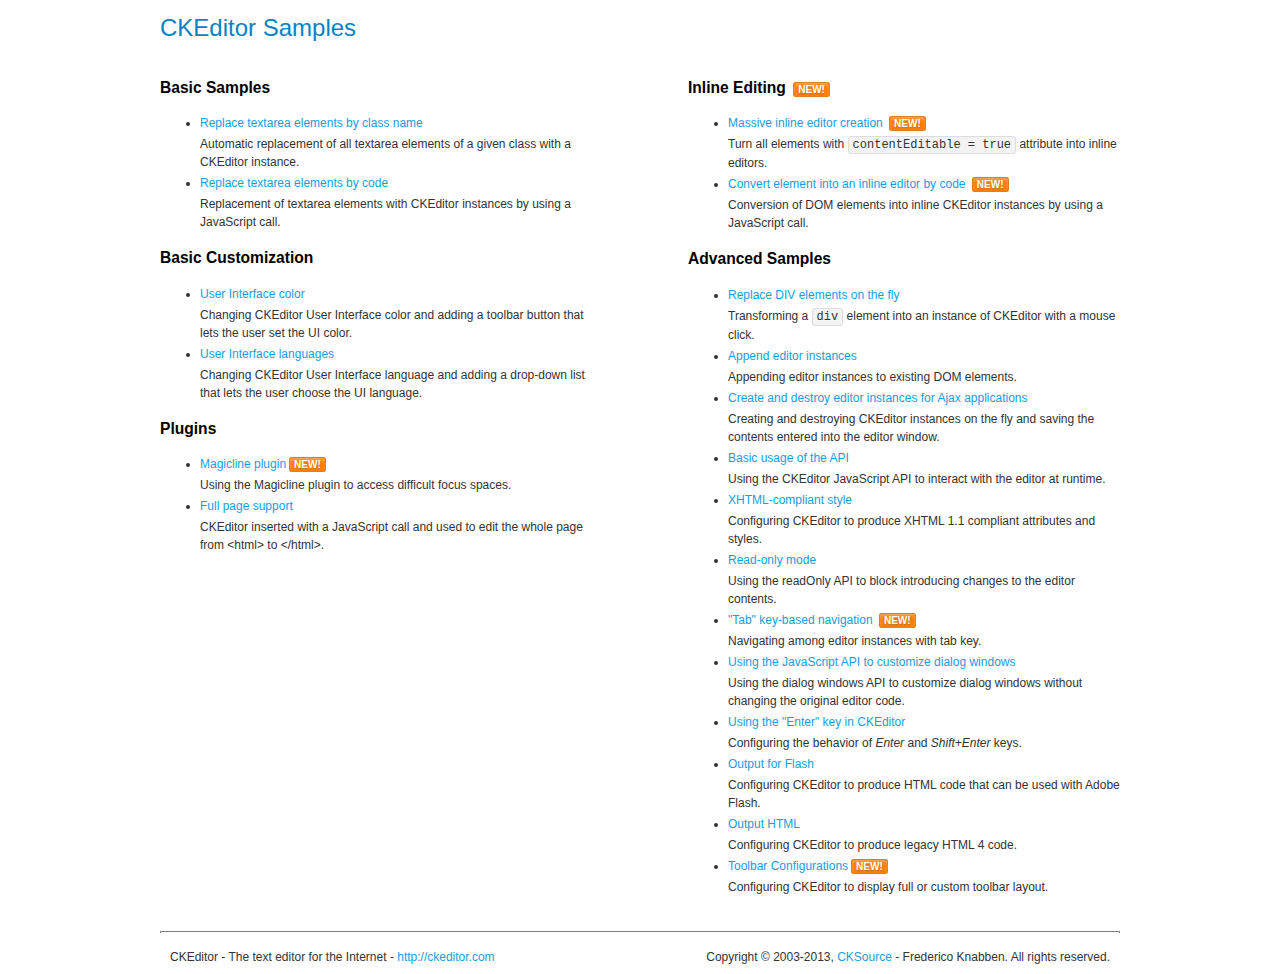
<file: TwitterAnalysis_UI/assets/ckeditor/samples/index.html>
<!DOCTYPE html>
<!--
Copyright (c) 2003-2013, CKSource - Frederico Knabben. All rights reserved.
For licensing, see LICENSE.html or http://ckeditor.com/license
-->
<html>
<head>
	<title>CKEditor Samples</title>
	<meta charset="utf-8">
	<link rel="stylesheet" href="sample.css">
</head>
<body>
	<h1 class="samples">
		CKEditor Samples
	</h1>
	<div class="twoColumns">
		<div class="twoColumnsLeft">
			<h2 class="samples">
				Basic Samples
			</h2>
			<dl class="samples">
				<dt><a class="samples" href="replacebyclass.html">Replace textarea elements by class name</a></dt>
				<dd>Automatic replacement of all textarea elements of a given class with a CKEditor instance.</dd>

				<dt><a class="samples" href="replacebycode.html">Replace textarea elements by code</a></dt>
				<dd>Replacement of textarea elements with CKEditor instances by using a JavaScript call.</dd>
			</dl>

			<h2 class="samples">
				Basic Customization
			</h2>
			<dl class="samples">
				<dt><a class="samples" href="uicolor.html">User Interface color</a></dt>
				<dd>Changing CKEditor User Interface color and adding a toolbar button that lets the user set the UI color.</dd>

				<dt><a class="samples" href="uilanguages.html">User Interface languages</a></dt>
				<dd>Changing CKEditor User Interface language and adding a drop-down list that lets the user choose the UI language.</dd>
			</dl>


			<h2 class="samples">Plugins</h2>
<dl class="samples">
<dt><a class="samples" href="plugins/magicline/magicline.html">Magicline plugin</a><span class="new">New!</span></dt>
<dd>Using the Magicline plugin to access difficult focus spaces.</dd>

<dt><a class="samples" href="plugins/wysiwygarea/fullpage.html">Full page support</a></dt>
<dd>CKEditor inserted with a JavaScript call and used to edit the whole page from &lt;html&gt; to &lt;/html&gt;.</dd>
</dl>
		</div>
		<div class="twoColumnsRight">
			<h2 class="samples">
				Inline Editing <span class="new">New!</span>
			</h2>
			<dl class="samples">
				<dt><a class="samples" href="inlineall.html">Massive inline editor creation</a> <span class="new">New!</span></dt>
				<dd>Turn all elements with <code>contentEditable = true</code> attribute into inline editors.</dd>

				<dt><a class="samples" href="inlinebycode.html">Convert element into an inline editor by code</a> <span class="new">New!</span></dt>
				<dd>Conversion of DOM elements into inline CKEditor instances by using a JavaScript call.</dd>

				
			</dl>

			<h2 class="samples">
				Advanced Samples
			</h2>
			<dl class="samples">
				<dt><a class="samples" href="divreplace.html">Replace DIV elements on the fly</a></dt>
				<dd>Transforming a <code>div</code> element into an instance of CKEditor with a mouse click.</dd>

				<dt><a class="samples" href="appendto.html">Append editor instances</a></dt>
				<dd>Appending editor instances to existing DOM elements.</dd>

				<dt><a class="samples" href="ajax.html">Create and destroy editor instances for Ajax applications</a></dt>
				<dd>Creating and destroying CKEditor instances on the fly and saving the contents entered into the editor window.</dd>

				<dt><a class="samples" href="api.html">Basic usage of the API</a></dt>
				<dd>Using the CKEditor JavaScript API to interact with the editor at runtime.</dd>

				<dt><a class="samples" href="xhtmlstyle.html">XHTML-compliant style</a></dt>
				<dd>Configuring CKEditor to produce XHTML 1.1 compliant attributes and styles.</dd>

				<dt><a class="samples" href="readonly.html">Read-only mode</a></dt>
				<dd>Using the readOnly API to block introducing changes to the editor contents.</dd>

				<dt><a class="samples" href="tabindex.html">"Tab" key-based navigation</a> <span class="new">New!</span></dt>
				<dd>Navigating among editor instances with tab key.</dd>


				
<dt><a class="samples" href="plugins/dialog/dialog.html">Using the JavaScript API to customize dialog windows</a></dt>
<dd>Using the dialog windows API to customize dialog windows without changing the original editor code.</dd>

<dt><a class="samples" href="plugins/enterkey/enterkey.html">Using the &quot;Enter&quot; key in CKEditor</a></dt>
<dd>Configuring the behavior of <em>Enter</em> and <em>Shift+Enter</em> keys.</dd>

<dt><a class="samples" href="plugins/htmlwriter/outputforflash.html">Output for Flash</a></dt>
<dd>Configuring CKEditor to produce HTML code that can be used with Adobe Flash.</dd>

<dt><a class="samples" href="plugins/htmlwriter/outputhtml.html">Output HTML</a></dt>
<dd>Configuring CKEditor to produce legacy HTML 4 code.</dd>

<dt><a class="samples" href="plugins/toolbar/toolbar.html">Toolbar Configurations</a><span class="new">New!</span></dt>
<dd>Configuring CKEditor to display full or custom toolbar layout.</dd>

			</dl>
		</div>
	</div>
	<div id="footer">
		<hr>
		<p>
			CKEditor - The text editor for the Internet - <a class="samples" href="http://ckeditor.com/">http://ckeditor.com</a>
		</p>
		<p id="copy">
			Copyright &copy; 2003-2013, <a class="samples" href="http://cksource.com/">CKSource</a> - Frederico Knabben. All rights reserved.
		</p>
	</div>
</body>
</html>
</file>
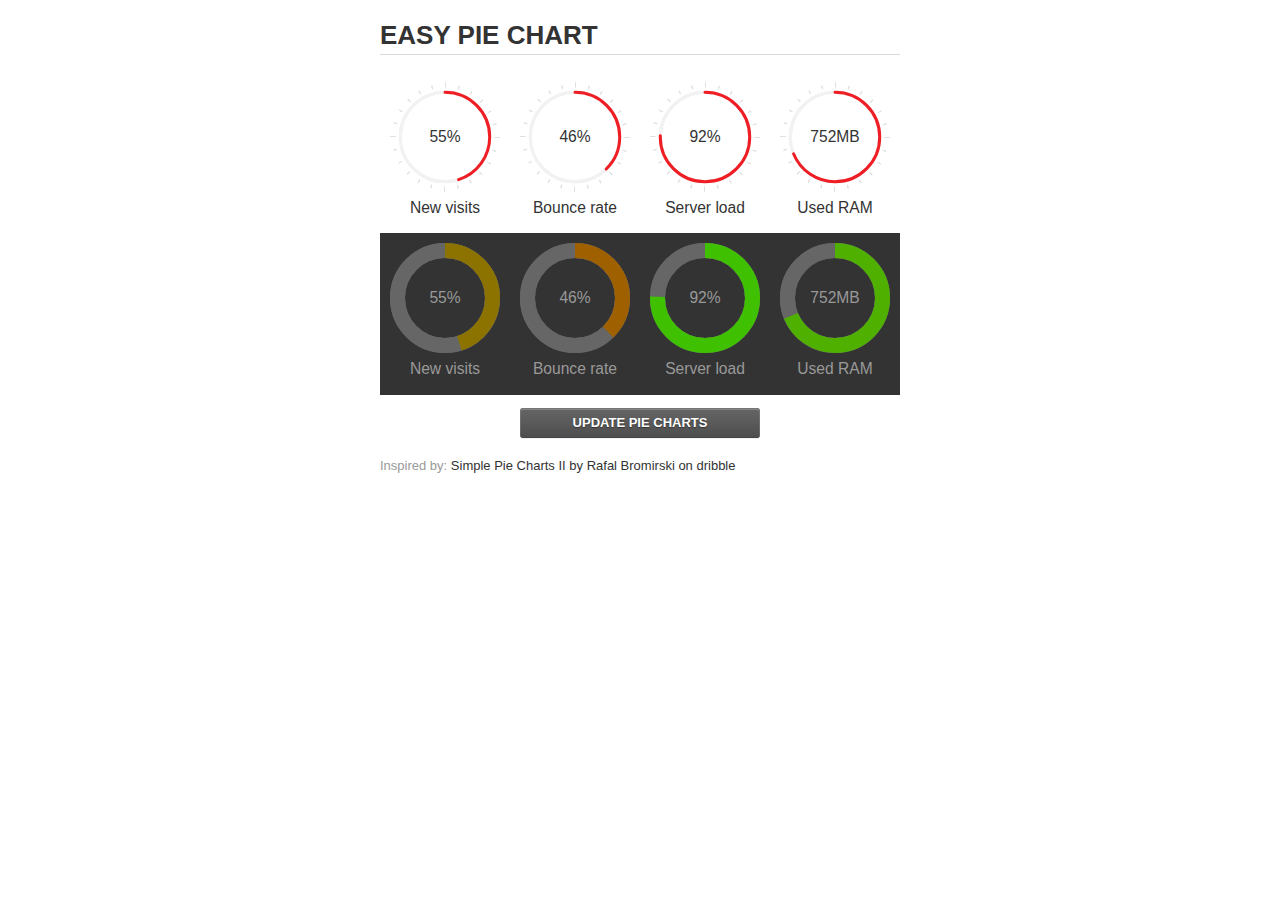
<file: TwitterAnalysis_UI/assets/jquery-easy-pie-chart/examples/index.html>
<!doctype html>
<html>
    <head>
        <meta charset="utf-8">
        <title>Easy Pie Chart</title>
        <script type="text/javascript" src="https://ajax.googleapis.com/ajax/libs/jquery/1.7.2/jquery.min.js"></script>
        <script type="text/javascript" src="http://html5shiv.googlecode.com/svn/trunk/html5.js"></script>
        <script type="text/javascript" src="excanvas.js"></script>
        <script type="text/javascript" src="../jquery.easy-pie-chart.js"></script>

        <link rel="stylesheet" type="text/css" href="style.css" media="screen">
        <link rel="stylesheet" type="text/css" href="../jquery.easy-pie-chart.css" media="screen">

        <meta name="viewport" content="width=device-width, initial-scale=1.0">

        <script type="text/javascript">
            var initPieChart = function() {
                $('.percentage').easyPieChart({
                    animate: 1000
                });
                $('.percentage-light').easyPieChart({
                    barColor: function(percent) {
                        percent /= 100;
                        return "rgb(" + Math.round(255 * (1-percent)) + ", " + Math.round(255 * percent) + ", 0)";
                    },
                    trackColor: '#666',
                    scaleColor: false,
                    lineCap: 'butt',
                    lineWidth: 15,
                    animate: 1000
                });

                $('.updateEasyPieChart').on('click', function(e) {
                  e.preventDefault();
                  $('.percentage, .percentage-light').each(function() {
                    var newValue = Math.round(100*Math.random());
                    $(this).data('easyPieChart').update(newValue);
                    $('span', this).text(newValue);
                  });
                });
            };
        </script>
    </head>
    <body onload="initPieChart();">
        <div class="container">
            <h1>EASY PIE CHART</h1>
            <div class="chart">
                <div class="percentage success" data-percent="55"><span>55</span>%</div>
                <div class="label">New visits</div>
            </div>
            <div class="chart">
                <div class="percentage" data-percent="46"><span>46</span>%</div>
                <div class="label">Bounce rate</div>
            </div>
            <div class="chart">
                <div class="percentage" data-percent="92"><span>92</span>%</div>
                <div class="label">Server load</div>
            </div>
            <div class="chart">
                <div class="percentage" data-percent="84"><span>752</span>MB</div>
                <div class="label">Used RAM</div>
            </div>
            <div style="clear:both;"></div>
            <div class="dark">
                <div class="chart">
                    <div id="sparkline_bar" class="percentage-light" data-percent="55"><span>55</span>%</div>
                    <div class="label">New visits</div>
                </div>
                <div class="chart">
                    <div id="sparkline_bar" class="percentage-light" data-percent="46"><span>46</span>%</div>
                    <div class="label">Bounce rate</div>
                </div>
                <div class="chart">
                    <div class="percentage-light" data-percent="92"><span>92</span>%</div>
                    <div class="label">Server load</div>
                </div>
                <div class="chart">
                    <div class="percentage-light" data-percent="84"><span>752</span>MB</div>
                    <div class="label">Used RAM</div>
                </div>
                <div style="clear:both;"></div>
            </div>

            <p><a href="#" class="button updateEasyPieChart">Update pie charts</a></p>

            <p class="credits">Inspired by: <a href="http://drbl.in/ezuc" target="_blank">Simple Pie Charts II by Rafal Bromirski on dribble</a></p>
        </div>
    </body>
</html>
</file>
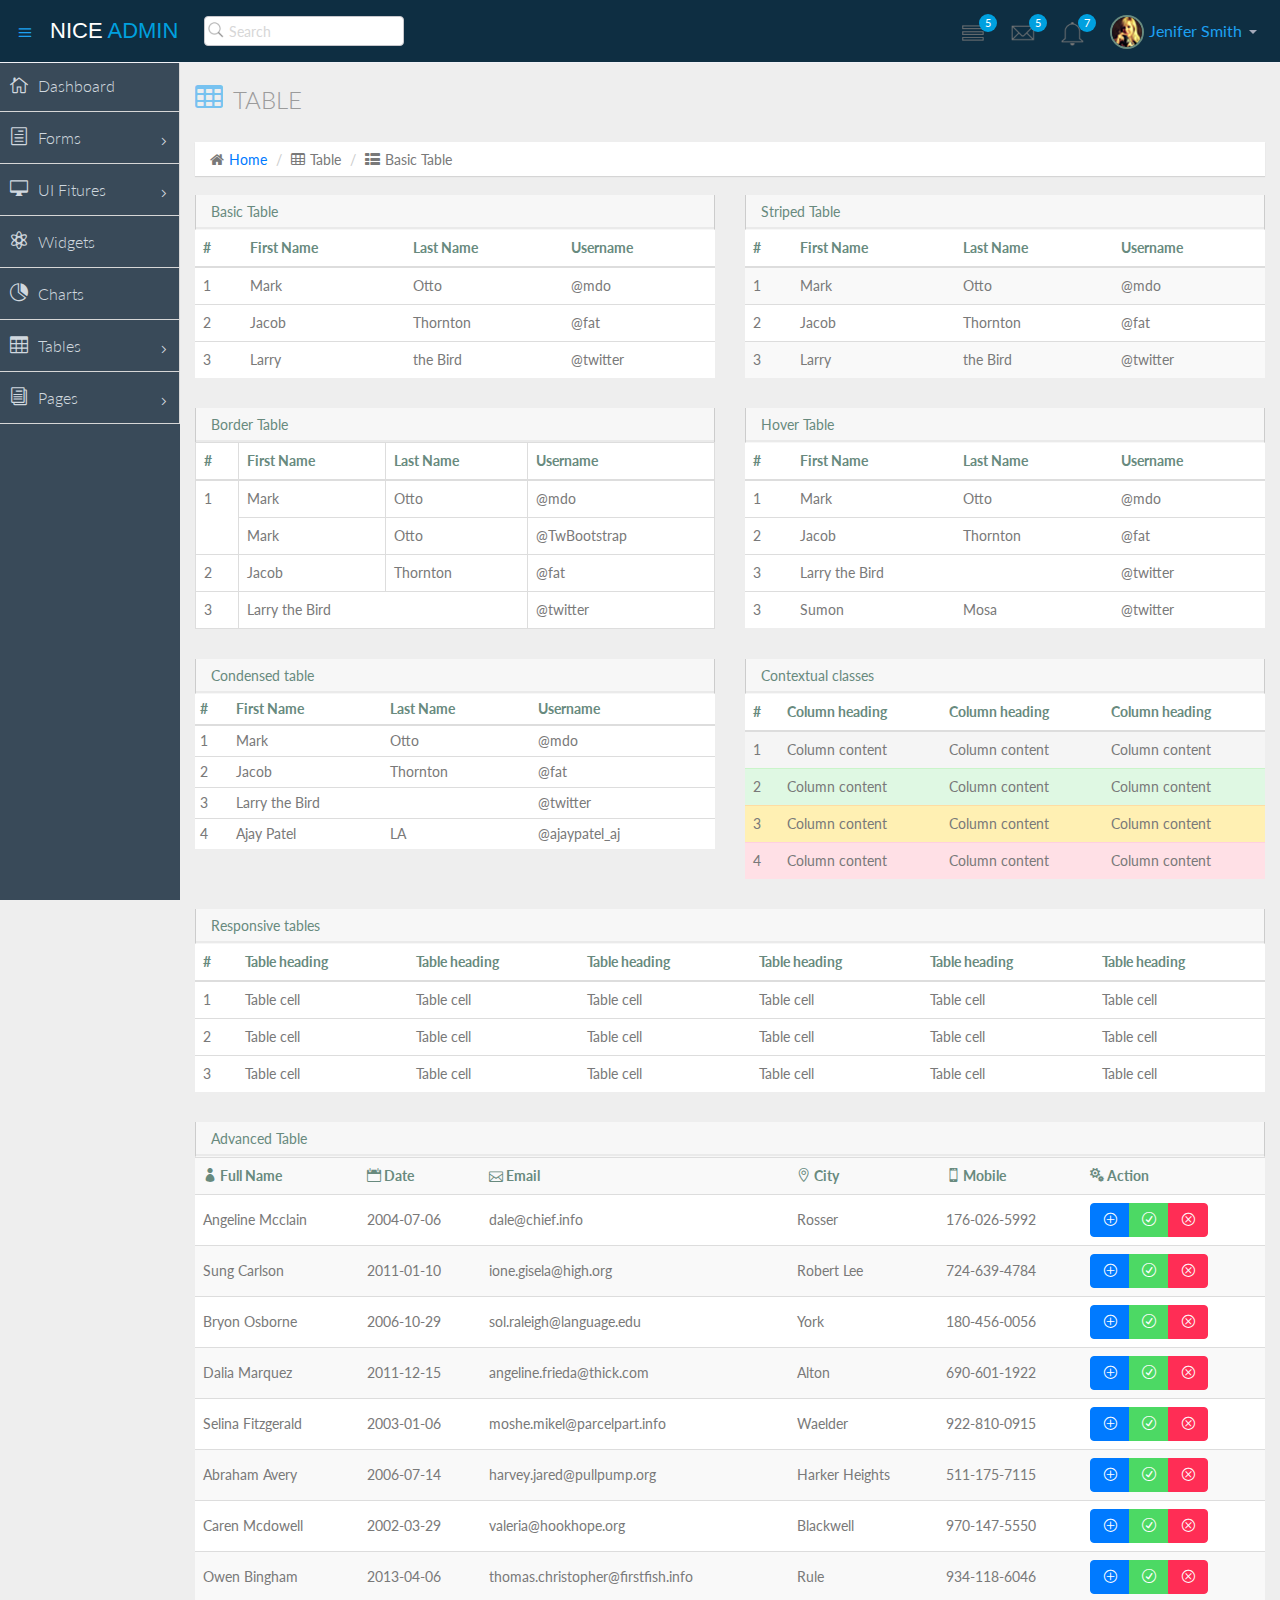
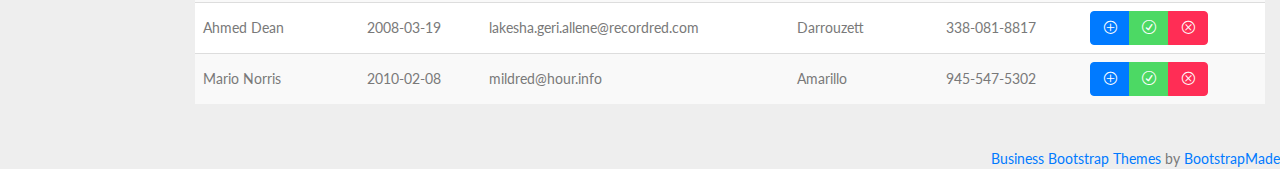
<file: TwitterAnalysis_UI/basic_table.html>
<!DOCTYPE html>
<html lang="en">
  <head>
    <meta charset="utf-8">
    <meta name="viewport" content="width=device-width, initial-scale=1.0">
    <meta name="description" content="Creative - Bootstrap 3 Responsive Admin Template">
    <meta name="author" content="GeeksLabs">
    <meta name="keyword" content="Creative, Dashboard, Admin, Template, Theme, Bootstrap, Responsive, Retina, Minimal">
    <link rel="shortcut icon" href="img/favicon.png">

    <title>Basic Table | Creative - Bootstrap 3 Responsive Admin Template</title>

    <!-- Bootstrap CSS -->    
    <link href="css/bootstrap.min.css" rel="stylesheet">
    <!-- bootstrap theme -->
    <link href="css/bootstrap-theme.css" rel="stylesheet">
    <!--external css-->
    <!-- font icon -->
    <link href="css/elegant-icons-style.css" rel="stylesheet" />
    <link href="css/font-awesome.min.css" rel="stylesheet" />
    <!-- Custom styles -->
    <link href="css/style.css" rel="stylesheet">
    <link href="css/style-responsive.css" rel="stylesheet" />

    <!-- HTML5 shim and Respond.js IE8 support of HTML5 -->
    <!--[if lt IE 9]>
      <script src="js/html5shiv.js"></script>
      <script src="js/respond.min.js"></script>
      <script src="js/lte-ie7.js"></script>
    <![endif]-->
  </head>

  <body>
  <!-- container section start -->
  <section id="container" class="">
      <!--header start-->
      <header class="header dark-bg">
            <div class="toggle-nav">
                <div class="icon-reorder tooltips" data-original-title="Toggle Navigation" data-placement="bottom"><i class="icon_menu"></i></div>
            </div>

            <!--logo start-->
            <a href="index.html" class="logo">Nice <span class="lite">Admin</span></a>
            <!--logo end-->

            <div class="nav search-row" id="top_menu">
                <!--  search form start -->
                <ul class="nav top-menu">                    
                    <li>
                        <form class="navbar-form">
                            <input class="form-control" placeholder="Search" type="text">
                        </form>
                    </li>                    
                </ul>
                <!--  search form end -->                
            </div>

            <div class="top-nav notification-row">                
                <!-- notificatoin dropdown start-->
                <ul class="nav pull-right top-menu">
                    
                    <!-- task notificatoin start -->
                    <li id="task_notificatoin_bar" class="dropdown">
                        <a data-toggle="dropdown" class="dropdown-toggle" href="#">
                            <i class="icon-task-l"></i>
                            <span class="badge bg-important">5</span>
                        </a>
                        <ul class="dropdown-menu extended tasks-bar">
                            <div class="notify-arrow notify-arrow-blue"></div>
                            <li>
                                <p class="blue">You have 5 pending tasks</p>
                            </li>
                            <li>
                                <a href="#">
                                    <div class="task-info">
                                        <div class="desc">Design PSD </div>
                                        <div class="percent">90%</div>
                                    </div>
                                    <div class="progress progress-striped">
                                        <div class="progress-bar progress-bar-success" role="progressbar" aria-valuenow="90" aria-valuemin="0" aria-valuemax="100" style="width: 90%">
                                            <span class="sr-only">90% Complete (success)</span>
                                        </div>
                                    </div>
                                </a>
                            </li>
                            <li>
                                <a href="#">
                                    <div class="task-info">
                                        <div class="desc">
                                            Project 1
                                        </div>
                                        <div class="percent">30%</div>
                                    </div>
                                    <div class="progress progress-striped">
                                        <div class="progress-bar progress-bar-warning" role="progressbar" aria-valuenow="30" aria-valuemin="0" aria-valuemax="100" style="width: 30%">
                                            <span class="sr-only">30% Complete (warning)</span>
                                        </div>
                                    </div>
                                </a>
                            </li>
                            <li>
                                <a href="#">
                                    <div class="task-info">
                                        <div class="desc">Digital Marketing</div>
                                        <div class="percent">80%</div>
                                    </div>
                                    <div class="progress progress-striped">
                                        <div class="progress-bar progress-bar-info" role="progressbar" aria-valuenow="80" aria-valuemin="0" aria-valuemax="100" style="width: 80%">
                                            <span class="sr-only">80% Complete</span>
                                        </div>
                                    </div>
                                </a>
                            </li>
                            <li>
                                <a href="#">
                                    <div class="task-info">
                                        <div class="desc">Logo Designing</div>
                                        <div class="percent">78%</div>
                                    </div>
                                    <div class="progress progress-striped">
                                        <div class="progress-bar progress-bar-danger" role="progressbar" aria-valuenow="78" aria-valuemin="0" aria-valuemax="100" style="width: 78%">
                                            <span class="sr-only">78% Complete (danger)</span>
                                        </div>
                                    </div>
                                </a>
                            </li>
                            <li>
                                <a href="#">
                                    <div class="task-info">
                                        <div class="desc">Mobile App</div>
                                        <div class="percent">50%</div>
                                    </div>
                                    <div class="progress progress-striped active">
                                        <div class="progress-bar"  role="progressbar" aria-valuenow="50" aria-valuemin="0" aria-valuemax="100" style="width: 50%">
                                            <span class="sr-only">50% Complete</span>
                                        </div>
                                    </div>

                                </a>
                            </li>
                            <li class="external">
                                <a href="#">See All Tasks</a>
                            </li>
                        </ul>
                    </li>
                    <!-- task notificatoin end -->
                    <!-- inbox notificatoin start-->
                    <li id="mail_notificatoin_bar" class="dropdown">
                        <a data-toggle="dropdown" class="dropdown-toggle" href="#">
                            <i class="icon-envelope-l"></i>
                            <span class="badge bg-important">5</span>
                        </a>
                        <ul class="dropdown-menu extended inbox">
                            <div class="notify-arrow notify-arrow-blue"></div>
                            <li>
                                <p class="blue">You have 5 new messages</p>
                            </li>
                            <li>
                                <a href="#">
                                    <span class="photo"><img alt="avatar" src="./img/avatar-mini.jpg"></span>
                                    <span class="subject">
                                    <span class="from">Greg  Martin</span>
                                    <span class="time">1 min</span>
                                    </span>
                                    <span class="message">
                                        I really like this admin panel.
                                    </span>
                                </a>
                            </li>
                            <li>
                                <a href="#">
                                    <span class="photo"><img alt="avatar" src="./img/avatar-mini2.jpg"></span>
                                    <span class="subject">
                                    <span class="from">Bob   Mckenzie</span>
                                    <span class="time">5 mins</span>
                                    </span>
                                    <span class="message">
                                     Hi, What is next project plan?
                                    </span>
                                </a>
                            </li>
                            <li>
                                <a href="#">
                                    <span class="photo"><img alt="avatar" src="./img/avatar-mini3.jpg"></span>
                                    <span class="subject">
                                    <span class="from">Phillip   Park</span>
                                    <span class="time">2 hrs</span>
                                    </span>
                                    <span class="message">
                                        I am like to buy this Admin Template.
                                    </span>
                                </a>
                            </li>
                            <li>
                                <a href="#">
                                    <span class="photo"><img alt="avatar" src="./img/avatar-mini4.jpg"></span>
                                    <span class="subject">
                                    <span class="from">Ray   Munoz</span>
                                    <span class="time">1 day</span>
                                    </span>
                                    <span class="message">
                                        Icon fonts are great.
                                    </span>
                                </a>
                            </li>
                            <li>
                                <a href="#">See all messages</a>
                            </li>
                        </ul>
                    </li>
                    <!-- inbox notificatoin end -->
                    <!-- alert notification start-->
                    <li id="alert_notificatoin_bar" class="dropdown">
                        <a data-toggle="dropdown" class="dropdown-toggle" href="#">

                            <i class="icon-bell-l"></i>
                            <span class="badge bg-important">7</span>
                        </a>
                        <ul class="dropdown-menu extended notification">
                            <div class="notify-arrow notify-arrow-blue"></div>
                            <li>
                                <p class="blue">You have 4 new notifications</p>
                            </li>
                            <li>
                                <a href="#">
                                    <span class="label label-primary"><i class="icon_profile"></i></span> 
                                    Friend Request
                                    <span class="small italic pull-right">5 mins</span>
                                </a>
                            </li>
                            <li>
                                <a href="#">
                                    <span class="label label-warning"><i class="icon_pin"></i></span>  
                                    John location.
                                    <span class="small italic pull-right">50 mins</span>
                                </a>
                            </li>
                            <li>
                                <a href="#">
                                    <span class="label label-danger"><i class="icon_book_alt"></i></span> 
                                    Project 3 Completed.
                                    <span class="small italic pull-right">1 hr</span>
                                </a>
                            </li>
                            <li>
                                <a href="#">
                                    <span class="label label-success"><i class="icon_like"></i></span> 
                                    Mick appreciated your work.
                                    <span class="small italic pull-right"> Today</span>
                                </a>
                            </li>                            
                            <li>
                                <a href="#">See all notifications</a>
                            </li>
                        </ul>
                    </li>
                    <!-- alert notification end-->
                    <!-- user login dropdown start-->
                    <li class="dropdown">
                        <a data-toggle="dropdown" class="dropdown-toggle" href="#">
                            <span class="profile-ava">
                                <img alt="" src="img/avatar1_small.jpg">
                            </span>
                            <span class="username">Jenifer Smith</span>
                            <b class="caret"></b>
                        </a>
                        <ul class="dropdown-menu extended logout">
                            <div class="log-arrow-up"></div>
                            <li class="eborder-top">
                                <a href="#"><i class="icon_profile"></i> My Profile</a>
                            </li>
                            <li>
                                <a href="#"><i class="icon_mail_alt"></i> My Inbox</a>
                            </li>
                            <li>
                                <a href="#"><i class="icon_clock_alt"></i> Timeline</a>
                            </li>
                            <li>
                                <a href="#"><i class="icon_chat_alt"></i> Chats</a>
                            </li>
                            <li>
                                <a href="login.html"><i class="icon_key_alt"></i> Log Out</a>
                            </li>
                            <li>
                                <a href="documentation.html"><i class="icon_key_alt"></i> Documentation</a>
                            </li>
                            <li>
                                <a href="documentation.html"><i class="icon_key_alt"></i> Documentation</a>
                            </li>
                        </ul>
                    </li>
                    <!-- user login dropdown end -->
                </ul>
                <!-- notificatoin dropdown end-->
            </div>
      </header>      
      <!--header end-->

      <!--sidebar start-->
      <aside>
          <div id="sidebar"  class="nav-collapse ">
              <!-- sidebar menu start-->
              <ul class="sidebar-menu">                
                  <li class="">
                      <a class="" href="index.html">
                          <i class="icon_house_alt"></i>
                          <span>Dashboard</span>
                      </a>
                  </li>
				  <li class="sub-menu">
                      <a href="javascript:;" class="">
                          <i class="icon_document_alt"></i>
                          <span>Forms</span>
                          <span class="menu-arrow arrow_carrot-right"></span>
                      </a>
                      <ul class="sub">
                          <li><a class="" href="form_component.html">Form Elements</a></li>                          
                          <li><a class="" href="form_validation.html">Form Validation</a></li>
                      </ul>
                  </li>       
                  <li class="sub-menu">
                      <a href="javascript:;" class="">
                          <i class="icon_desktop"></i>
                          <span>UI Fitures</span>
                          <span class="menu-arrow arrow_carrot-right"></span>
                      </a>
                      <ul class="sub">
                          <li><a class="" href="general.html">Components</a></li>
                          <li><a class="" href="buttons.html">Buttons</a></li>
                          <li><a class="" href="grids.html">Grids</a></li>
                      </ul>
                  </li>
                  <li>
                      <a class="" href="widgets.html">
                          <i class="icon_genius"></i>
                          <span>Widgets</span>
                      </a>
                  </li>
                  <li>                     
                      <a class="" href="chart-chartjs.html">
                          <i class="icon_piechart"></i>
                          <span>Charts</span>
                          
                      </a>
                                         
                  </li>
                             
                  <li class="sub-menu">
                      <a href="javascript:;" class="">
                          <i class="icon_table"></i>
                          <span>Tables</span>
                          <span class="menu-arrow arrow_carrot-right"></span>
                      </a>
                      <ul class="sub">
                          <li><a class="active" href="basic_table.html">Basic Table</a></li>
                      </ul>
                  </li>
                  
                  <li class="sub-menu">
                      <a href="javascript:;" class="">
                          <i class="icon_documents_alt"></i>
                          <span>Pages</span>
                          <span class="menu-arrow arrow_carrot-right"></span>
                      </a>
                      <ul class="sub">                          
                          <li><a class="" href="profile.html">Profile</a></li>
                          <li><a class="" href="login.html"><span>Login Page</span></a></li>
                          <li><a class="" href="blank.html">Blank Page</a></li>
                          <li><a class="" href="404.html">404 Error</a></li>
                      </ul>
                  </li>
                  
              </ul>
              <!-- sidebar menu end-->
          </div>
      </aside>

      <!--main content start-->
      <section id="main-content">
          <section class="wrapper">
		  <div class="row">
				<div class="col-lg-12">
					<h3 class="page-header"><i class="fa fa-table"></i> Table</h3>
					<ol class="breadcrumb">
						<li><i class="fa fa-home"></i><a href="index.html">Home</a></li>
						<li><i class="fa fa-table"></i>Table</li>
						<li><i class="fa fa-th-list"></i>Basic Table</li>
					</ol>
				</div>
			</div>
              <!-- page start-->
              <div class="row">
                  <div class="col-sm-6">
                      <section class="panel">
                          <header class="panel-heading">
                              Basic Table
                          </header>
                          <table class="table">
                              <thead>
                              <tr>
                                  <th>#</th>
                                  <th>First Name</th>
                                  <th>Last Name</th>
                                  <th>Username</th>
                              </tr>
                              </thead>
                              <tbody>
                              <tr>
                                  <td>1</td>
                                  <td>Mark</td>
                                  <td>Otto</td>
                                  <td>@mdo</td>
                              </tr>
                              <tr>
                                  <td>2</td>
                                  <td>Jacob</td>
                                  <td>Thornton</td>
                                  <td>@fat</td>
                              </tr>
                              <tr>
                                  <td>3</td>
                                  <td>Larry</td>
                                  <td>the Bird</td>
                                  <td>@twitter</td>
                              </tr>
                              </tbody>
                          </table>
                      </section>
                  </div>
                  <div class="col-sm-6">
                      <section class="panel">
                          <header class="panel-heading">
                              Striped Table
                          </header>
                          <table class="table table-striped">
                              <thead>
                              <tr>
                                  <th>#</th>
                                  <th>First Name</th>
                                  <th>Last Name</th>
                                  <th>Username</th>
                              </tr>
                              </thead>
                              <tbody>
                              <tr>
                                  <td>1</td>
                                  <td>Mark</td>
                                  <td>Otto</td>
                                  <td>@mdo</td>
                              </tr>
                              <tr>
                                  <td>2</td>
                                  <td>Jacob</td>
                                  <td>Thornton</td>
                                  <td>@fat</td>
                              </tr>
                              <tr>
                                  <td>3</td>
                                  <td>Larry</td>
                                  <td>the Bird</td>
                                  <td>@twitter</td>
                              </tr>
                              </tbody>
                          </table>
                      </section>
                  </div>
              </div>
              <div class="row">
                  <div class="col-sm-6">
                      <section class="panel">
                          <header class="panel-heading no-border">
                              Border Table
                          </header>
                          <table class="table table-bordered">
                              <thead>
                              <tr>
                                  <th>#</th>
                                  <th>First Name</th>
                                  <th>Last Name</th>
                                  <th>Username</th>
                              </tr>
                              </thead>
                              <tbody>
                              <tr>
                                  <td rowspan="2">1</td>
                                  <td>Mark</td>
                                  <td>Otto</td>
                                  <td>@mdo</td>
                              </tr>
                              <tr>
                                  <td>Mark</td>
                                  <td>Otto</td>
                                  <td>@TwBootstrap</td>
                              </tr>
                              <tr>
                                  <td>2</td>
                                  <td>Jacob</td>
                                  <td>Thornton</td>
                                  <td>@fat</td>
                              </tr>
                              <tr>
                                  <td>3</td>
                                  <td colspan="2">Larry the Bird</td>
                                  <td>@twitter</td>
                              </tr>
                              </tbody>
                          </table>
                      </section>
                  </div>
                  <div class="col-sm-6">
                      <section class="panel">
                          <header class="panel-heading">
                              Hover Table
                          </header>
                          <table class="table table-hover">
                              <thead>
                              <tr>
                                  <th>#</th>
                                  <th>First Name</th>
                                  <th>Last Name</th>
                                  <th>Username</th>
                              </tr>
                              </thead>
                              <tbody>
                              <tr>
                                  <td>1</td>
                                  <td>Mark</td>
                                  <td>Otto</td>
                                  <td>@mdo</td>
                              </tr>
                              <tr>
                                  <td>2</td>
                                  <td>Jacob</td>
                                  <td>Thornton</td>
                                  <td>@fat</td>
                              </tr>
                              <tr>
                                  <td>3</td>
                                  <td colspan="2">Larry the Bird</td>
                                  <td>@twitter</td>
                              </tr>
                              <tr>
                                  <td>3</td>
                                  <td>Sumon</td>
                                  <td>Mosa</td>
                                  <td>@twitter</td>
                              </tr>
                              </tbody>
                          </table>
                      </section>
                  </div>
              </div>
              <div class="row">
                <div class="col-sm-6">
                      <section class="panel">
                          <header class="panel-heading">
                              Condensed table
                          </header>
                          <table class="table table-condensed">
                            <thead>
                              <tr>
                                <th>#</th>
                                <th>First Name</th>
                                <th>Last Name</th>
                                <th>Username</th>
                              </tr>
                            </thead>
                            <tbody>
                              <tr>
                                <td>1</td>
                                <td>Mark</td>
                                <td>Otto</td>
                                <td>@mdo</td>
                              </tr>
                              <tr>
                                <td>2</td>
                                <td>Jacob</td>
                                <td>Thornton</td>
                                <td>@fat</td>
                              </tr>
                              <tr>
                                <td>3</td>
                                <td colspan="2">Larry the Bird</td>
                                <td>@twitter</td>
                              </tr>
                              <tr>
                                <td>4</td>
                                <td>Ajay Patel</td>
                                <td>LA</td>
                                <td>@ajaypatel_aj</td>
                              </tr>
                            </tbody>
                          </table>
                      </section>
                  </div>
                  <div class="col-sm-6">
                      <section class="panel">
                          <header class="panel-heading">
                              Contextual classes
                          </header>
                          <table class="table">
                            <thead>
                              <tr>
                                <th>#</th>
                                <th>Column heading</th>
                                <th>Column heading</th>
                                <th>Column heading</th>
                              </tr>
                            </thead>
                            <tbody>
                              <tr class="active">
                                <td>1</td>
                                <td>Column content</td>
                                <td>Column content</td>
                                <td>Column content</td>
                              </tr>                              
                              <tr class="success">
                                <td>2</td>
                                <td>Column content</td>
                                <td>Column content</td>
                                <td>Column content</td>
                              </tr>                              
                              <tr class="warning">
                                <td>3</td>
                                <td>Column content</td>
                                <td>Column content</td>
                                <td>Column content</td>
                              </tr>                              
                              <tr class="danger">
                                <td>4</td>
                                <td>Column content</td>
                                <td>Column content</td>
                                <td>Column content</td>
                              </tr>
                            </tbody>
                          </table>
                      </section>
                  </div>
              </div>
              <div class="row">
                  <div class="col-lg-12">
                      <section class="panel">
                          <header class="panel-heading">
                              Responsive tables
                          </header>
                          <div class="table-responsive">
                            <table class="table">
                              <thead>
                                <tr>
                                  <th>#</th>
                                  <th>Table heading</th>
                                  <th>Table heading</th>
                                  <th>Table heading</th>
                                  <th>Table heading</th>
                                  <th>Table heading</th>
                                  <th>Table heading</th>
                                </tr>
                              </thead>
                              <tbody>
                                <tr>
                                  <td>1</td>
                                  <td>Table cell</td>
                                  <td>Table cell</td>
                                  <td>Table cell</td>
                                  <td>Table cell</td>
                                  <td>Table cell</td>
                                  <td>Table cell</td>
                                </tr>
                                <tr>
                                  <td>2</td>
                                  <td>Table cell</td>
                                  <td>Table cell</td>
                                  <td>Table cell</td>
                                  <td>Table cell</td>
                                  <td>Table cell</td>
                                  <td>Table cell</td>
                                </tr>
                                <tr>
                                  <td>3</td>
                                  <td>Table cell</td>
                                  <td>Table cell</td>
                                  <td>Table cell</td>
                                  <td>Table cell</td>
                                  <td>Table cell</td>
                                  <td>Table cell</td>
                                </tr>
                              </tbody>
                            </table>
                          </div>

                      </section>
                  </div>
              </div>
              <div class="row">
                  <div class="col-lg-12">
                      <section class="panel">
                          <header class="panel-heading">
                              Advanced Table
                          </header>
                          
                          <table class="table table-striped table-advance table-hover">
                           <tbody>
                              <tr>
                                 <th><i class="icon_profile"></i> Full Name</th>
                                 <th><i class="icon_calendar"></i> Date</th>
                                 <th><i class="icon_mail_alt"></i> Email</th>
                                 <th><i class="icon_pin_alt"></i> City</th>
                                 <th><i class="icon_mobile"></i> Mobile</th>
                                 <th><i class="icon_cogs"></i> Action</th>
                              </tr>
                              <tr>
                                 <td>Angeline Mcclain</td>
                                 <td>2004-07-06</td>
                                 <td>dale@chief.info</td>
                                 <td>Rosser</td>
                                 <td>176-026-5992</td>
                                 <td>
                                  <div class="btn-group">
                                      <a class="btn btn-primary" href="#"><i class="icon_plus_alt2"></i></a>
                                      <a class="btn btn-success" href="#"><i class="icon_check_alt2"></i></a>
                                      <a class="btn btn-danger" href="#"><i class="icon_close_alt2"></i></a>
                                  </div>
                                  </td>
                              </tr>
                              <tr>
                                 <td>Sung Carlson</td>
                                 <td>2011-01-10</td>
                                 <td>ione.gisela@high.org</td>
                                 <td>Robert Lee</td>
                                 <td>724-639-4784</td>
                                 <td>
                                  <div class="btn-group">
                                      <a class="btn btn-primary" href="#"><i class="icon_plus_alt2"></i></a>
                                      <a class="btn btn-success" href="#"><i class="icon_check_alt2"></i></a>
                                      <a class="btn btn-danger" href="#"><i class="icon_close_alt2"></i></a>
                                  </div>
                                  </td>
                              </tr>
                              <tr>
                                 <td>Bryon Osborne</td>
                                 <td>2006-10-29</td>
                                 <td>sol.raleigh@language.edu</td>
                                 <td>York</td>
                                 <td>180-456-0056</td>
                                 <td>
                                  <div class="btn-group">
                                      <a class="btn btn-primary" href="#"><i class="icon_plus_alt2"></i></a>
                                      <a class="btn btn-success" href="#"><i class="icon_check_alt2"></i></a>
                                      <a class="btn btn-danger" href="#"><i class="icon_close_alt2"></i></a>
                                  </div>
                                  </td>
                              </tr>
                              <tr>
                                 <td>Dalia Marquez</td>
                                 <td>2011-12-15</td>
                                 <td>angeline.frieda@thick.com</td>
                                 <td>Alton</td>
                                 <td>690-601-1922</td>
                                 <td>
                                  <div class="btn-group">
                                      <a class="btn btn-primary" href="#"><i class="icon_plus_alt2"></i></a>
                                      <a class="btn btn-success" href="#"><i class="icon_check_alt2"></i></a>
                                      <a class="btn btn-danger" href="#"><i class="icon_close_alt2"></i></a>
                                  </div>
                                  </td>
                              </tr>
                              <tr>
                                 <td>Selina Fitzgerald</td>
                                 <td>2003-01-06</td>
                                 <td>moshe.mikel@parcelpart.info</td>
                                 <td>Waelder</td>
                                 <td>922-810-0915</td>
                                 <td>
                                  <div class="btn-group">
                                      <a class="btn btn-primary" href="#"><i class="icon_plus_alt2"></i></a>
                                      <a class="btn btn-success" href="#"><i class="icon_check_alt2"></i></a>
                                      <a class="btn btn-danger" href="#"><i class="icon_close_alt2"></i></a>
                                  </div>
                                  </td>
                              </tr>
                              <tr>
                                 <td>Abraham Avery</td>
                                 <td>2006-07-14</td>
                                 <td>harvey.jared@pullpump.org</td>
                                 <td>Harker Heights</td>
                                 <td>511-175-7115</td>
                                 <td>
                                  <div class="btn-group">
                                      <a class="btn btn-primary" href="#"><i class="icon_plus_alt2"></i></a>
                                      <a class="btn btn-success" href="#"><i class="icon_check_alt2"></i></a>
                                      <a class="btn btn-danger" href="#"><i class="icon_close_alt2"></i></a>
                                  </div>
                                  </td>
                              </tr>
                              <tr>
                                 <td>Caren Mcdowell</td>
                                 <td>2002-03-29</td>
                                 <td>valeria@hookhope.org</td>
                                 <td>Blackwell</td>
                                 <td>970-147-5550</td>
                                 <td>
                                  <div class="btn-group">
                                      <a class="btn btn-primary" href="#"><i class="icon_plus_alt2"></i></a>
                                      <a class="btn btn-success" href="#"><i class="icon_check_alt2"></i></a>
                                      <a class="btn btn-danger" href="#"><i class="icon_close_alt2"></i></a>
                                  </div>
                                  </td>
                              </tr>
                              <tr>
                                 <td>Owen Bingham</td>
                                 <td>2013-04-06</td>
                                 <td>thomas.christopher@firstfish.info</td>
                                 <td>Rule</td>
                                 <td>934-118-6046</td>
                                 <td>
                                  <div class="btn-group">
                                      <a class="btn btn-primary" href="#"><i class="icon_plus_alt2"></i></a>
                                      <a class="btn btn-success" href="#"><i class="icon_check_alt2"></i></a>
                                      <a class="btn btn-danger" href="#"><i class="icon_close_alt2"></i></a>
                                  </div>
                                  </td>
                              </tr>
                              <tr>
                                 <td>Ahmed Dean</td>
                                 <td>2008-03-19</td>
                                 <td>lakesha.geri.allene@recordred.com</td>
                                 <td>Darrouzett</td>
                                 <td>338-081-8817</td>
                                 <td>
                                  <div class="btn-group">
                                      <a class="btn btn-primary" href="#"><i class="icon_plus_alt2"></i></a>
                                      <a class="btn btn-success" href="#"><i class="icon_check_alt2"></i></a>
                                      <a class="btn btn-danger" href="#"><i class="icon_close_alt2"></i></a>
                                  </div>
                                  </td>
                              </tr>
                              <tr>
                                 <td>Mario Norris</td>
                                 <td>2010-02-08</td>
                                 <td>mildred@hour.info</td>
                                 <td>Amarillo</td>
                                 <td>945-547-5302</td>
                                 <td>
                                  <div class="btn-group">
                                      <a class="btn btn-primary" href="#"><i class="icon_plus_alt2"></i></a>
                                      <a class="btn btn-success" href="#"><i class="icon_check_alt2"></i></a>
                                      <a class="btn btn-danger" href="#"><i class="icon_close_alt2"></i></a>
                                  </div>
                                  </td>
                              </tr>                              
                           </tbody>
                        </table>
                      </section>
                  </div>
              </div>
              <!-- page end-->
          </section>
      </section>
      <!--main content end-->
      <div class="text-right">
            <div class="credits">
                <!-- 
                    All the links in the footer should remain intact. 
                    You can delete the links only if you purchased the pro version.
                    Licensing information: https://bootstrapmade.com/license/
                    Purchase the pro version form: https://bootstrapmade.com/buy/?theme=NiceAdmin
                -->
                <a href="https://bootstrapmade.com/free-business-bootstrap-themes-website-templates/">Business Bootstrap Themes</a> by <a href="https://bootstrapmade.com/">BootstrapMade</a>
            </div>
        </div>
  </section>
  <!-- container section end -->
    <!-- javascripts -->
    <script src="js/jquery.js"></script>
    <script src="js/bootstrap.min.js"></script>
    <!-- nicescroll -->
    <script src="js/jquery.scrollTo.min.js"></script>
    <script src="js/jquery.nicescroll.js" type="text/javascript"></script>
    <!--custome script for all page-->
    <script src="js/scripts.js"></script>


  </body>
</html>
</file>
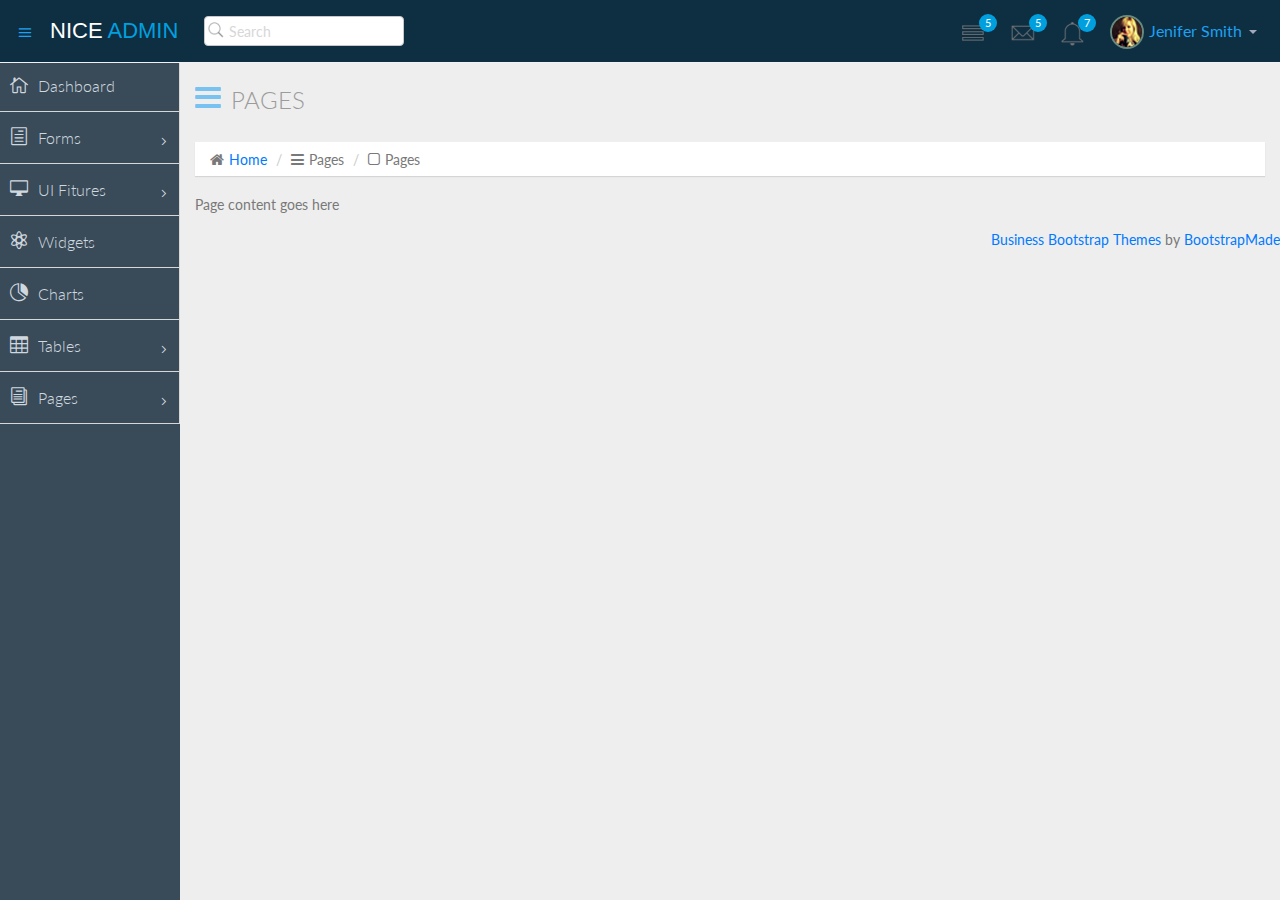
<file: TwitterAnalysis_UI/blank.html>
<!DOCTYPE html>
<html lang="en">
  <head>
    <meta charset="utf-8">
    <meta name="viewport" content="width=device-width, initial-scale=1.0">
    <meta name="description" content="Creative - Bootstrap 3 Responsive Admin Template">
    <meta name="author" content="GeeksLabs">
    <meta name="keyword" content="Creative, Dashboard, Admin, Template, Theme, Bootstrap, Responsive, Retina, Minimal">
    <link rel="shortcut icon" href="img/favicon.png">

    <title>Blank | Creative - Bootstrap 3 Responsive Admin Template</title>

    <!-- Bootstrap CSS -->    
    <link href="css/bootstrap.min.css" rel="stylesheet">
    <!-- bootstrap theme -->
    <link href="css/bootstrap-theme.css" rel="stylesheet">
    <!--external css-->
    <!-- font icon -->
    <link href="css/elegant-icons-style.css" rel="stylesheet" />
    <link href="css/font-awesome.min.css" rel="stylesheet" />
    <!-- Custom styles -->
    <link href="css/style.css" rel="stylesheet">
    <link href="css/style-responsive.css" rel="stylesheet" />

    <!-- HTML5 shim and Respond.js IE8 support of HTML5 -->
    <!--[if lt IE 9]>
      <script src="js/html5shiv.js"></script>
      <script src="js/respond.min.js"></script>
      <script src="js/lte-ie7.js"></script>
    <![endif]-->
  </head>

  <body>
  <!-- container section start -->
  <section id="container" class="">
      <!--header start-->
      
      <header class="header dark-bg">
            <div class="toggle-nav">
                <div class="icon-reorder tooltips" data-original-title="Toggle Navigation" data-placement="bottom"><i class="icon_menu"></i></div>
            </div>

            <!--logo start-->
            <a href="index.html" class="logo">Nice <span class="lite">Admin</span></a>
            <!--logo end-->

            <div class="nav search-row" id="top_menu">
                <!--  search form start -->
                <ul class="nav top-menu">                    
                    <li>
                        <form class="navbar-form">
                            <input class="form-control" placeholder="Search" type="text">
                        </form>
                    </li>                    
                </ul>
                <!--  search form end -->                
            </div>

            <div class="top-nav notification-row">                
                <!-- notificatoin dropdown start-->
                <ul class="nav pull-right top-menu">
                    
                    <!-- task notificatoin start -->
                    <li id="task_notificatoin_bar" class="dropdown">
                        <a data-toggle="dropdown" class="dropdown-toggle" href="#">
                            <i class="icon-task-l"></i>
                            <span class="badge bg-important">5</span>
                        </a>
                        <ul class="dropdown-menu extended tasks-bar">
                            <div class="notify-arrow notify-arrow-blue"></div>
                            <li>
                                <p class="blue">You have 5 pending tasks</p>
                            </li>
                            <li>
                                <a href="#">
                                    <div class="task-info">
                                        <div class="desc">Design PSD </div>
                                        <div class="percent">90%</div>
                                    </div>
                                    <div class="progress progress-striped">
                                        <div class="progress-bar progress-bar-success" role="progressbar" aria-valuenow="90" aria-valuemin="0" aria-valuemax="100" style="width: 90%">
                                            <span class="sr-only">90% Complete (success)</span>
                                        </div>
                                    </div>
                                </a>
                            </li>
                            <li>
                                <a href="#">
                                    <div class="task-info">
                                        <div class="desc">
                                            Project 1
                                        </div>
                                        <div class="percent">30%</div>
                                    </div>
                                    <div class="progress progress-striped">
                                        <div class="progress-bar progress-bar-warning" role="progressbar" aria-valuenow="30" aria-valuemin="0" aria-valuemax="100" style="width: 30%">
                                            <span class="sr-only">30% Complete (warning)</span>
                                        </div>
                                    </div>
                                </a>
                            </li>
                            <li>
                                <a href="#">
                                    <div class="task-info">
                                        <div class="desc">Digital Marketing</div>
                                        <div class="percent">80%</div>
                                    </div>
                                    <div class="progress progress-striped">
                                        <div class="progress-bar progress-bar-info" role="progressbar" aria-valuenow="80" aria-valuemin="0" aria-valuemax="100" style="width: 80%">
                                            <span class="sr-only">80% Complete</span>
                                        </div>
                                    </div>
                                </a>
                            </li>
                            <li>
                                <a href="#">
                                    <div class="task-info">
                                        <div class="desc">Logo Designing</div>
                                        <div class="percent">78%</div>
                                    </div>
                                    <div class="progress progress-striped">
                                        <div class="progress-bar progress-bar-danger" role="progressbar" aria-valuenow="78" aria-valuemin="0" aria-valuemax="100" style="width: 78%">
                                            <span class="sr-only">78% Complete (danger)</span>
                                        </div>
                                    </div>
                                </a>
                            </li>
                            <li>
                                <a href="#">
                                    <div class="task-info">
                                        <div class="desc">Mobile App</div>
                                        <div class="percent">50%</div>
                                    </div>
                                    <div class="progress progress-striped active">
                                        <div class="progress-bar"  role="progressbar" aria-valuenow="50" aria-valuemin="0" aria-valuemax="100" style="width: 50%">
                                            <span class="sr-only">50% Complete</span>
                                        </div>
                                    </div>

                                </a>
                            </li>
                            <li class="external">
                                <a href="#">See All Tasks</a>
                            </li>
                        </ul>
                    </li>
                    <!-- task notificatoin end -->
                    <!-- inbox notificatoin start-->
                    <li id="mail_notificatoin_bar" class="dropdown">
                        <a data-toggle="dropdown" class="dropdown-toggle" href="#">
                            <i class="icon-envelope-l"></i>
                            <span class="badge bg-important">5</span>
                        </a>
                        <ul class="dropdown-menu extended inbox">
                            <div class="notify-arrow notify-arrow-blue"></div>
                            <li>
                                <p class="blue">You have 5 new messages</p>
                            </li>
                            <li>
                                <a href="#">
                                    <span class="photo"><img alt="avatar" src="./img/avatar-mini.jpg"></span>
                                    <span class="subject">
                                    <span class="from">Greg  Martin</span>
                                    <span class="time">1 min</span>
                                    </span>
                                    <span class="message">
                                        I really like this admin panel.
                                    </span>
                                </a>
                            </li>
                            <li>
                                <a href="#">
                                    <span class="photo"><img alt="avatar" src="./img/avatar-mini2.jpg"></span>
                                    <span class="subject">
                                    <span class="from">Bob   Mckenzie</span>
                                    <span class="time">5 mins</span>
                                    </span>
                                    <span class="message">
                                     Hi, What is next project plan?
                                    </span>
                                </a>
                            </li>
                            <li>
                                <a href="#">
                                    <span class="photo"><img alt="avatar" src="./img/avatar-mini3.jpg"></span>
                                    <span class="subject">
                                    <span class="from">Phillip   Park</span>
                                    <span class="time">2 hrs</span>
                                    </span>
                                    <span class="message">
                                        I am like to buy this Admin Template.
                                    </span>
                                </a>
                            </li>
                            <li>
                                <a href="#">
                                    <span class="photo"><img alt="avatar" src="./img/avatar-mini4.jpg"></span>
                                    <span class="subject">
                                    <span class="from">Ray   Munoz</span>
                                    <span class="time">1 day</span>
                                    </span>
                                    <span class="message">
                                        Icon fonts are great.
                                    </span>
                                </a>
                            </li>
                            <li>
                                <a href="#">See all messages</a>
                            </li>
                        </ul>
                    </li>
                    <!-- inbox notificatoin end -->
                    <!-- alert notification start-->
                    <li id="alert_notificatoin_bar" class="dropdown">
                        <a data-toggle="dropdown" class="dropdown-toggle" href="#">

                            <i class="icon-bell-l"></i>
                            <span class="badge bg-important">7</span>
                        </a>
                        <ul class="dropdown-menu extended notification">
                            <div class="notify-arrow notify-arrow-blue"></div>
                            <li>
                                <p class="blue">You have 4 new notifications</p>
                            </li>
                            <li>
                                <a href="#">
                                    <span class="label label-primary"><i class="icon_profile"></i></span> 
                                    Friend Request
                                    <span class="small italic pull-right">5 mins</span>
                                </a>
                            </li>
                            <li>
                                <a href="#">
                                    <span class="label label-warning"><i class="icon_pin"></i></span>  
                                    John location.
                                    <span class="small italic pull-right">50 mins</span>
                                </a>
                            </li>
                            <li>
                                <a href="#">
                                    <span class="label label-danger"><i class="icon_book_alt"></i></span> 
                                    Project 3 Completed.
                                    <span class="small italic pull-right">1 hr</span>
                                </a>
                            </li>
                            <li>
                                <a href="#">
                                    <span class="label label-success"><i class="icon_like"></i></span> 
                                    Mick appreciated your work.
                                    <span class="small italic pull-right"> Today</span>
                                </a>
                            </li>                            
                            <li>
                                <a href="#">See all notifications</a>
                            </li>
                        </ul>
                    </li>
                    <!-- alert notification end-->
                    <!-- user login dropdown start-->
                    <li class="dropdown">
                        <a data-toggle="dropdown" class="dropdown-toggle" href="#">
                            <span class="profile-ava">
                                <img alt="" src="img/avatar1_small.jpg">
                            </span>
                            <span class="username">Jenifer Smith</span>
                            <b class="caret"></b>
                        </a>
                        <ul class="dropdown-menu extended logout">
                            <div class="log-arrow-up"></div>
                            <li class="eborder-top">
                                <a href="#"><i class="icon_profile"></i> My Profile</a>
                            </li>
                            <li>
                                <a href="#"><i class="icon_mail_alt"></i> My Inbox</a>
                            </li>
                            <li>
                                <a href="#"><i class="icon_clock_alt"></i> Timeline</a>
                            </li>
                            <li>
                                <a href="#"><i class="icon_chat_alt"></i> Chats</a>
                            </li>
                            <li>
                                <a href="login.html"><i class="icon_key_alt"></i> Log Out</a>
                            </li>
                            <li>
                                <a href="documentation.html"><i class="icon_key_alt"></i> Documentation</a>
                            </li>
                            <li>
                                <a href="documentation.html"><i class="icon_key_alt"></i> Documentation</a>
                            </li>
                        </ul>
                    </li>
                    <!-- user login dropdown end -->
                </ul>
                <!-- notificatoin dropdown end-->
            </div>
      </header>      
      <!--header end-->

      <!--sidebar start-->
      <aside>
          <div id="sidebar"  class="nav-collapse ">
              <!-- sidebar menu start-->
              <ul class="sidebar-menu">                
                  <li class="">
                      <a class="" href="index.html">
                          <i class="icon_house_alt"></i>
                          <span>Dashboard</span>
                      </a>
                  </li>
				  <li class="sub-menu">
                      <a href="javascript:;" class="">
                          <i class="icon_document_alt"></i>
                          <span>Forms</span>
                          <span class="menu-arrow arrow_carrot-right"></span>
                      </a>
                      <ul class="sub">
                          <li><a class="" href="form_component.html">Form Elements</a></li>                          
                          <li><a class="" href="form_validation.html">Form Validation</a></li>
                      </ul>
                  </li>       
                  <li class="sub-menu">
                      <a href="javascript:;" class="">
                          <i class="icon_desktop"></i>
                          <span>UI Fitures</span>
                          <span class="menu-arrow arrow_carrot-right"></span>
                      </a>
                      <ul class="sub">
                          <li><a class="" href="general.html">Components</a></li>
                          <li><a class="" href="buttons.html">Buttons</a></li>
                          <li><a class="" href="grids.html">Grids</a></li>
                      </ul>
                  </li>
                  <li>
                      <a class="" href="widgets.html">
                          <i class="icon_genius"></i>
                          <span>Widgets</span>
                      </a>
                  </li>
                  <li>                     
                      <a class="" href="chart-chartjs.html">
                          <i class="icon_piechart"></i>
                          <span>Charts</span>
                          
                      </a>
                                         
                  </li>
                             
                  <li class="sub-menu">
                      <a href="javascript:;" class="">
                          <i class="icon_table"></i>
                          <span>Tables</span>
                          <span class="menu-arrow arrow_carrot-right"></span>
                      </a>
                      <ul class="sub">
                          <li><a class="" href="basic_table.html">Basic Table</a></li>
                      </ul>
                  </li>
                  
                  <li class="sub-menu ">
                      <a href="javascript:;" class="">
                          <i class="icon_documents_alt"></i>
                          <span>Pages</span>
                          <span class="menu-arrow arrow_carrot-right"></span>
                      </a>
                      <ul class="sub">                          
                          <li><a class="" href="profile.html">Profile</a></li>
                          <li><a class="" href="login.html"><span>Login Page</span></a></li>
                          <li><a class="active" href="blank.html">Blank Page</a></li>
                          <li><a class="" href="404.html">404 Error</a></li>
                      </ul>
                  </li>
                  
              </ul>
              <!-- sidebar menu end-->
          </div>
      </aside>
      <!--sidebar end-->

      <!--main content start-->
      <section id="main-content">
          <section class="wrapper">
		  <div class="row">
				<div class="col-lg-12">
					<h3 class="page-header"><i class="fa fa fa-bars"></i> Pages</h3>
					<ol class="breadcrumb">
						<li><i class="fa fa-home"></i><a href="index.html">Home</a></li>
						<li><i class="fa fa-bars"></i>Pages</li>
						<li><i class="fa fa-square-o"></i>Pages</li>
					</ol>
				</div>
			</div>
              <!-- page start-->
              Page content goes here
              <!-- page end-->
          </section>
      </section>
      <!--main content end-->
      <div class="text-right">
            <div class="credits">
                <!-- 
                    All the links in the footer should remain intact. 
                    You can delete the links only if you purchased the pro version.
                    Licensing information: https://bootstrapmade.com/license/
                    Purchase the pro version form: https://bootstrapmade.com/buy/?theme=NiceAdmin
                -->
                <a href="https://bootstrapmade.com/free-business-bootstrap-themes-website-templates/">Business Bootstrap Themes</a> by <a href="https://bootstrapmade.com/">BootstrapMade</a>
            </div>
        </div>
  </section>
  <!-- container section end -->
    <!-- javascripts -->
    <script src="js/jquery.js"></script>
    <script src="js/bootstrap.min.js"></script>
    <!-- nice scroll -->
    <script src="js/jquery.scrollTo.min.js"></script>
    <script src="js/jquery.nicescroll.js" type="text/javascript"></script><!--custome script for all page-->
    <script src="js/scripts.js"></script>


  </body>
</html>
</file>
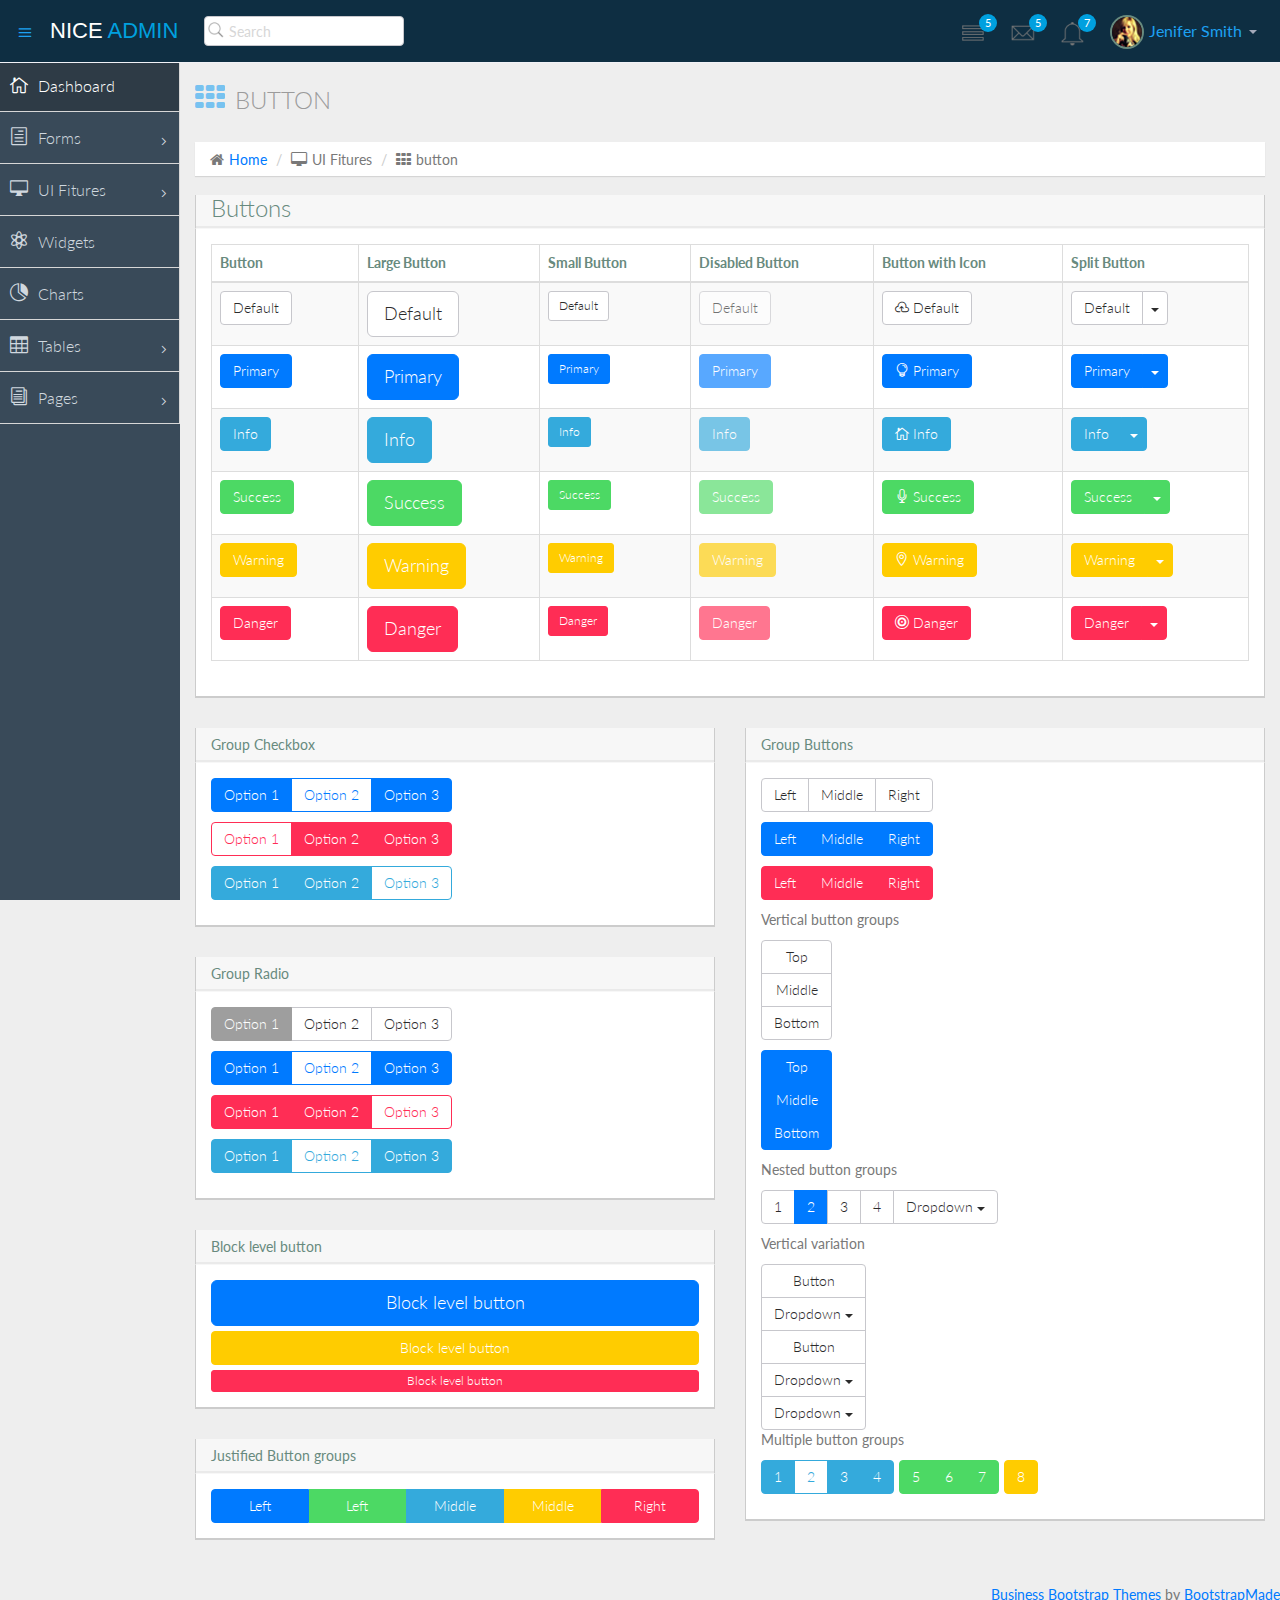
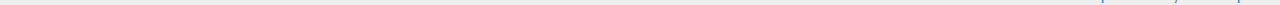
<file: TwitterAnalysis_UI/buttons.html>
<!DOCTYPE html>
<html lang="en">
  <head>
    <meta charset="utf-8">
    <meta name="viewport" content="width=device-width, initial-scale=1.0">
    <meta name="description" content="Creative - Bootstrap 3 Responsive Admin Template">
    <meta name="author" content="GeeksLabs">
    <meta name="keyword" content="Creative, Dashboard, Admin, Template, Theme, Bootstrap, Responsive, Retina, Minimal">
    <link rel="shortcut icon" href="img/favicon.png">

    <title>Button | Creative - Bootstrap 3 Responsive Admin Template</title>

    <!-- Bootstrap CSS -->    
    <link href="css/bootstrap.min.css" rel="stylesheet">
    <!-- bootstrap theme -->
    <link href="css/bootstrap-theme.css" rel="stylesheet">
    <!--external css-->
    <!-- font icon -->
    <link href="css/elegant-icons-style.css" rel="stylesheet" />
    <link href="css/font-awesome.min.css" rel="stylesheet" />
    <!-- Custom styles -->
    <link href="css/style.css" rel="stylesheet">
    <link href="css/style-responsive.css" rel="stylesheet" />

    <!-- HTML5 shim and Respond.js IE8 support of HTML5 -->
    <!--[if lt IE 9]>
      <script src="js/html5shiv.js"></script>
      <script src="js/respond.min.js"></script>
      <script src="js/lte-ie7.js"></script>
    <![endif]-->
  </head>

  <body>
  <!-- container section start -->
  <section id="container" class="">

      <!--header start-->
      
      <header class="header dark-bg">
            <div class="toggle-nav">
                <div class="icon-reorder tooltips" data-original-title="Toggle Navigation" data-placement="bottom"><i class="icon_menu"></i></div>
            </div>

            <!--logo start-->
            <a href="index.html" class="logo">Nice <span class="lite">Admin</span></a>
            <!--logo end-->

            <div class="nav search-row" id="top_menu">
                <!--  search form start -->
                <ul class="nav top-menu">                    
                    <li>
                        <form class="navbar-form">
                            <input class="form-control" placeholder="Search" type="text">
                        </form>
                    </li>                    
                </ul>
                <!--  search form end -->                
            </div>

            <div class="top-nav notification-row">                
                <!-- notificatoin dropdown start-->
                <ul class="nav pull-right top-menu">
                    
                    <!-- task notificatoin start -->
                    <li id="task_notificatoin_bar" class="dropdown">
                        <a data-toggle="dropdown" class="dropdown-toggle" href="#">
                            <i class="icon-task-l"></i>
                            <span class="badge bg-important">5</span>
                        </a>
                        <ul class="dropdown-menu extended tasks-bar">
                            <div class="notify-arrow notify-arrow-blue"></div>
                            <li>
                                <p class="blue">You have 5 pending tasks</p>
                            </li>
                            <li>
                                <a href="#">
                                    <div class="task-info">
                                        <div class="desc">Design PSD </div>
                                        <div class="percent">90%</div>
                                    </div>
                                    <div class="progress progress-striped">
                                        <div class="progress-bar progress-bar-success" role="progressbar" aria-valuenow="90" aria-valuemin="0" aria-valuemax="100" style="width: 90%">
                                            <span class="sr-only">90% Complete (success)</span>
                                        </div>
                                    </div>
                                </a>
                            </li>
                            <li>
                                <a href="#">
                                    <div class="task-info">
                                        <div class="desc">
                                            Project 1
                                        </div>
                                        <div class="percent">30%</div>
                                    </div>
                                    <div class="progress progress-striped">
                                        <div class="progress-bar progress-bar-warning" role="progressbar" aria-valuenow="30" aria-valuemin="0" aria-valuemax="100" style="width: 30%">
                                            <span class="sr-only">30% Complete (warning)</span>
                                        </div>
                                    </div>
                                </a>
                            </li>
                            <li>
                                <a href="#">
                                    <div class="task-info">
                                        <div class="desc">Digital Marketing</div>
                                        <div class="percent">80%</div>
                                    </div>
                                    <div class="progress progress-striped">
                                        <div class="progress-bar progress-bar-info" role="progressbar" aria-valuenow="80" aria-valuemin="0" aria-valuemax="100" style="width: 80%">
                                            <span class="sr-only">80% Complete</span>
                                        </div>
                                    </div>
                                </a>
                            </li>
                            <li>
                                <a href="#">
                                    <div class="task-info">
                                        <div class="desc">Logo Designing</div>
                                        <div class="percent">78%</div>
                                    </div>
                                    <div class="progress progress-striped">
                                        <div class="progress-bar progress-bar-danger" role="progressbar" aria-valuenow="78" aria-valuemin="0" aria-valuemax="100" style="width: 78%">
                                            <span class="sr-only">78% Complete (danger)</span>
                                        </div>
                                    </div>
                                </a>
                            </li>
                            <li>
                                <a href="#">
                                    <div class="task-info">
                                        <div class="desc">Mobile App</div>
                                        <div class="percent">50%</div>
                                    </div>
                                    <div class="progress progress-striped active">
                                        <div class="progress-bar"  role="progressbar" aria-valuenow="50" aria-valuemin="0" aria-valuemax="100" style="width: 50%">
                                            <span class="sr-only">50% Complete</span>
                                        </div>
                                    </div>

                                </a>
                            </li>
                            <li class="external">
                                <a href="#">See All Tasks</a>
                            </li>
                        </ul>
                    </li>
                    <!-- task notificatoin end -->
                    <!-- inbox notificatoin start-->
                    <li id="mail_notificatoin_bar" class="dropdown">
                        <a data-toggle="dropdown" class="dropdown-toggle" href="#">
                            <i class="icon-envelope-l"></i>
                            <span class="badge bg-important">5</span>
                        </a>
                        <ul class="dropdown-menu extended inbox">
                            <div class="notify-arrow notify-arrow-blue"></div>
                            <li>
                                <p class="blue">You have 5 new messages</p>
                            </li>
                            <li>
                                <a href="#">
                                    <span class="photo"><img alt="avatar" src="./img/avatar-mini.jpg"></span>
                                    <span class="subject">
                                    <span class="from">Greg  Martin</span>
                                    <span class="time">1 min</span>
                                    </span>
                                    <span class="message">
                                        I really like this admin panel.
                                    </span>
                                </a>
                            </li>
                            <li>
                                <a href="#">
                                    <span class="photo"><img alt="avatar" src="./img/avatar-mini2.jpg"></span>
                                    <span class="subject">
                                    <span class="from">Bob   Mckenzie</span>
                                    <span class="time">5 mins</span>
                                    </span>
                                    <span class="message">
                                     Hi, What is next project plan?
                                    </span>
                                </a>
                            </li>
                            <li>
                                <a href="#">
                                    <span class="photo"><img alt="avatar" src="./img/avatar-mini3.jpg"></span>
                                    <span class="subject">
                                    <span class="from">Phillip   Park</span>
                                    <span class="time">2 hrs</span>
                                    </span>
                                    <span class="message">
                                        I am like to buy this Admin Template.
                                    </span>
                                </a>
                            </li>
                            <li>
                                <a href="#">
                                    <span class="photo"><img alt="avatar" src="./img/avatar-mini4.jpg"></span>
                                    <span class="subject">
                                    <span class="from">Ray   Munoz</span>
                                    <span class="time">1 day</span>
                                    </span>
                                    <span class="message">
                                        Icon fonts are great.
                                    </span>
                                </a>
                            </li>
                            <li>
                                <a href="#">See all messages</a>
                            </li>
                        </ul>
                    </li>
                    <!-- inbox notificatoin end -->
                    <!-- alert notification start-->
                    <li id="alert_notificatoin_bar" class="dropdown">
                        <a data-toggle="dropdown" class="dropdown-toggle" href="#">

                            <i class="icon-bell-l"></i>
                            <span class="badge bg-important">7</span>
                        </a>
                        <ul class="dropdown-menu extended notification">
                            <div class="notify-arrow notify-arrow-blue"></div>
                            <li>
                                <p class="blue">You have 4 new notifications</p>
                            </li>
                            <li>
                                <a href="#">
                                    <span class="label label-primary"><i class="icon_profile"></i></span> 
                                    Friend Request
                                    <span class="small italic pull-right">5 mins</span>
                                </a>
                            </li>
                            <li>
                                <a href="#">
                                    <span class="label label-warning"><i class="icon_pin"></i></span>  
                                    John location.
                                    <span class="small italic pull-right">50 mins</span>
                                </a>
                            </li>
                            <li>
                                <a href="#">
                                    <span class="label label-danger"><i class="icon_book_alt"></i></span> 
                                    Project 3 Completed.
                                    <span class="small italic pull-right">1 hr</span>
                                </a>
                            </li>
                            <li>
                                <a href="#">
                                    <span class="label label-success"><i class="icon_like"></i></span> 
                                    Mick appreciated your work.
                                    <span class="small italic pull-right"> Today</span>
                                </a>
                            </li>                            
                            <li>
                                <a href="#">See all notifications</a>
                            </li>
                        </ul>
                    </li>
                    <!-- alert notification end-->
                    <!-- user login dropdown start-->
                    <li class="dropdown">
                        <a data-toggle="dropdown" class="dropdown-toggle" href="#">
                            <span class="profile-ava">
                                <img alt="" src="img/avatar1_small.jpg">
                            </span>
                            <span class="username">Jenifer Smith</span>
                            <b class="caret"></b>
                        </a>
                        <ul class="dropdown-menu extended logout">
                            <div class="log-arrow-up"></div>
                            <li class="eborder-top">
                                <a href="#"><i class="icon_profile"></i> My Profile</a>
                            </li>
                            <li>
                                <a href="#"><i class="icon_mail_alt"></i> My Inbox</a>
                            </li>
                            <li>
                                <a href="#"><i class="icon_clock_alt"></i> Timeline</a>
                            </li>
                            <li>
                                <a href="#"><i class="icon_chat_alt"></i> Chats</a>
                            </li>
                            <li>
                                <a href="login.html"><i class="icon_key_alt"></i> Log Out</a>
                            </li>
                            <li>
                                <a href="documentation.html"><i class="icon_key_alt"></i> Documentation</a>
                            </li>
                            <li>
                                <a href="documentation.html"><i class="icon_key_alt"></i> Documentation</a>
                            </li>
                        </ul>
                    </li>
                    <!-- user login dropdown end -->
                </ul>
                <!-- notificatoin dropdown end-->
            </div>
      </header>      
      <!--header end-->

      <!--sidebar start-->
      <aside>
          <div id="sidebar"  class="nav-collapse ">
              <!-- sidebar menu start-->
              <ul class="sidebar-menu">                
                  <li class="active">
                      <a class="" href="index.html">
                          <i class="icon_house_alt"></i>
                          <span>Dashboard</span>
                      </a>
                  </li>
				  <li class="sub-menu">
                      <a href="javascript:;" class="">
                          <i class="icon_document_alt"></i>
                          <span>Forms</span>
                          <span class="menu-arrow arrow_carrot-right"></span>
                      </a>
                      <ul class="sub">
                          <li><a class="" href="form_component.html">Form Elements</a></li>                          
                          <li><a class="" href="form_validation.html">Form Validation</a></li>
                      </ul>
                  </li>       
                  <li class="sub-menu">
                      <a href="javascript:;" class="">
                          <i class="icon_desktop"></i>
                          <span>UI Fitures</span>
                          <span class="menu-arrow arrow_carrot-right"></span>
                      </a>
                      <ul class="sub">
                          <li><a class="" href="general.html">Components</a></li>
                          <li><a class="" href="buttons.html">Buttons</a></li>
                          <li><a class="" href="grids.html">Grids</a></li>
                      </ul>
                  </li>
                  <li>
                      <a class="" href="widgets.html">
                          <i class="icon_genius"></i>
                          <span>Widgets</span>
                      </a>
                  </li>
                  <li>                     
                      <a class="" href="chart-chartjs.html">
                          <i class="icon_piechart"></i>
                          <span>Charts</span>
                          
                      </a>
                                         
                  </li>
                             
                  <li class="sub-menu">
                      <a href="javascript:;" class="">
                          <i class="icon_table"></i>
                          <span>Tables</span>
                          <span class="menu-arrow arrow_carrot-right"></span>
                      </a>
                      <ul class="sub">
                          <li><a class="" href="basic_table.html">Basic Table</a></li>
                      </ul>
                  </li>
                  
                  <li class="sub-menu">
                      <a href="javascript:;" class="">
                          <i class="icon_documents_alt"></i>
                          <span>Pages</span>
                          <span class="menu-arrow arrow_carrot-right"></span>
                      </a>
                      <ul class="sub">                          
                          <li><a class="" href="profile.html">Profile</a></li>
                          <li><a class="" href="login.html"><span>Login Page</span></a></li>
                          <li><a class="" href="blank.html">Blank Page</a></li>
                          <li><a class="" href="404.html">404 Error</a></li>
                      </ul>
                  </li>
                  
              </ul>
              <!-- sidebar menu end-->
          </div>
      </aside>
      <!--sidebar end-->

      <!--main content start-->
      <section id="main-content">
          <section class="wrapper">
		  <div class="row">
				<div class="col-lg-12">
					<h3 class="page-header"><i class="fa fa-th"></i>Button</h3>
					<ol class="breadcrumb">
						<li><i class="fa fa-home"></i><a href="index.html">Home</a></li>
						<li><i class="fa fa-desktop"></i>UI Fitures</li>
						<li><i class="fa fa-th"></i>button</li>
					</ol>
				</div>
			</div>
              <div class="row">
                <div class="col-md-12">
                    <section class="panel">
                          <header class="panel-heading">
                              <h3>Buttons</h3>
                              
                          </header>
                    <div class="panel-body">
                        <table class="table table-bordered table-striped">
                            <thead>
                                <tr>
                                    <th>Button</th>
                                    <th>Large Button</th>
                                    <th>Small Button</th>
                                    <th>Disabled Button</th>
                                    <th>Button with Icon</th>
                                    <th>Split Button</th>
                                </tr>
                            </thead>
                                <tbody>
                                    <tr>
                                        <td><a class="btn btn-default" href="" title="Bootstrap 3 themes generator">Default</a></td>
                                        <td><a class="btn btn-default btn-lg" href="" title="Bootstrap 3 themes generator">Default</a></td>
                                        <td><a class="btn btn-default btn-sm" href="" title="Bootstrap 3 themes generator">Default</a></td>
                                        <td><a class="btn btn-default disabled" href="" title="Bootstrap 3 themes generator">Default</a></td>
                                        <td><a class="btn btn-default" href="" title="Bootstrap 3 themes generator">
                                        <span class="icon_cloud-upload_alt"></span> Default</a></td>
                                        <td>
                                            <div class="btn-group">
                                                  <a class="btn btn-default" href="" title="Bootstrap 3 themes generator">Default</a>
                                                  <a class="btn btn-default dropdown-toggle" data-toggle="dropdown" href="" title="Bootstrap 3 themes generator"><span class="caret"></span></a>
                                                  <ul class="dropdown-menu">
                                                    <li><a href="" title="Bootstrap 3 themes generator">Action</a></li>
                                                    <li><a href="" title="Bootstrap 3 themes generator">Another action</a></li>
                                                    <li><a href="" title="Bootstrap 3 themes generator">Something else here</a></li>
                                                    <li class="divider"></li>
                                                    <li><a href="" title="Bootstrap 3 themes generator">Separated link</a></li>
                                                  </ul>
                                            </div><!-- /btn-group -->
                                        </td>
                                    </tr>
                                    <tr>
                                        <td><a class="btn btn-primary" href="" title="Bootstrap 3 themes generator">Primary</a></td>
                                        <td><a class="btn btn-primary btn-lg" href="" title="Bootstrap 3 themes generator">Primary</a></td>
                                        <td><a class="btn btn-primary btn-sm" href="" title="Bootstrap 3 themes generator">Primary</a></td>
                                        <td><a class="btn btn-primary disabled" href="" title="Bootstrap 3 themes generator">Primary</a></td>
                                        <td><a class="btn btn-primary" href="" title="Bootstrap 3 themes generator"><span class="icon_lightbulb_alt"></span> Primary</a></td>
                                        <td>
                                            <div class="btn-group">
                                                  <a class="btn btn-primary" href="" title="Bootstrap 3 themes generator">Primary</a>
                                                  <a class="btn btn-primary dropdown-toggle" data-toggle="dropdown" href="" title="Bootstrap 3 themes generator"><span class="caret"></span></a>
                                                  <ul class="dropdown-menu">
                                                    <li><a href="" title="Bootstrap 3 themes generator">Action</a></li>
                                                    <li><a href="" title="Bootstrap 3 themes generator">Another action</a></li>
                                                    <li><a href="" title="Bootstrap 3 themes generator">Something else here</a></li>
                                                    <li class="divider"></li>
                                                    <li><a href="" title="Bootstrap 3 themes generator">Separated link</a></li>
                                                  </ul>
                                            </div><!-- /btn-group -->
                                        </td>
                                    </tr>
                                    <tr>
                                        <td><a class="btn btn-info" href="" title="Bootstrap 3 themes generator">Info</a></td>
                                        <td><a class="btn btn-info btn-lg" href="" title="Bootstrap 3 themes generator">Info</a></td>
                                        <td><a class="btn btn-info btn-sm" href="" title="Bootstrap 3 themes generator">Info</a></td>
                                        <td><a class="btn btn-info disabled" href="" title="Bootstrap 3 themes generator">Info</a></td>
                                        <td><a class="btn btn-info" href="" title="Bootstrap 3 themes generator"><span class="icon_house_alt"></span> Info</a></td>
                                        <td>
                                            <div class="btn-group">
                                                  <a class="btn btn-info" href="" title="Bootstrap 3 themes generator">Info</a>
                                                  <a class="btn btn-info dropdown-toggle" data-toggle="dropdown" href="" title="Bootstrap 3 themes generator"><span class="caret"></span></a>
                                                  <ul class="dropdown-menu">
                                                    <li><a href="" title="Bootstrap 3 themes generator">Action</a></li>
                                                    <li><a href="" title="Bootstrap 3 themes generator">Another action</a></li>
                                                    <li><a href="" title="Bootstrap 3 themes generator">Something else here</a></li>
                                                    <li class="divider"></li>
                                                    <li><a href="" title="Bootstrap 3 themes generator">Separated link</a></li>
                                                  </ul>
                                            </div><!-- /btn-group -->
                                        </td>
                                    </tr>
                                    <tr>
                                        <td><a class="btn btn-success" href="" title="Bootstrap 3 themes generator">Success</a></td>
                                        <td><a class="btn btn-success btn-lg" href="" title="Bootstrap 3 themes generator">Success</a></td>
                                        <td><a class="btn btn-success btn-sm" href="" title="Bootstrap 3 themes generator">Success</a></td>
                                        <td><a class="btn btn-success disabled" href="" title="Bootstrap 3 themes generator">Success</a></td>
                                        <td><a class="btn btn-success" href="" title="Bootstrap 3 themes generator"><span class="icon_mic_alt"></span> Success</a></td>
                                        <td>
                                            <div class="btn-group">
                                                  <a class="btn btn-success" href="" title="Bootstrap 3 themes generator">Success</a>
                                                  <a class="btn btn-success dropdown-toggle" data-toggle="dropdown" href="" title="Bootstrap 3 themes generator"><span class="caret"></span></a>
                                                  <ul class="dropdown-menu">
                                                    <li><a href="" title="Bootstrap 3 themes generator">Action</a></li>
                                                    <li><a href="" title="Bootstrap 3 themes generator">Another action</a></li>
                                                    <li><a href="" title="Bootstrap 3 themes generator">Something else here</a></li>
                                                    <li class="divider"></li>
                                                    <li><a href="" title="Bootstrap 3 themes generator">Separated link</a></li>
                                                  </ul>
                                            </div><!-- /btn-group -->
                                        </td>
                                    </tr>
                                    <tr>
                                        <td><a class="btn btn-warning" href="" title="Bootstrap 3 themes generator">Warning</a></td>
                                        <td><a class="btn btn-warning btn-lg" href="" title="Bootstrap 3 themes generator">Warning</a></td>
                                        <td><a class="btn btn-warning btn-sm" href="" title="Bootstrap 3 themes generator">Warning</a></td>
                                        <td><a class="btn btn-warning disabled" href="" title="Bootstrap 3 themes generator">Warning</a></td>
                                        <td><a class="btn btn-warning" href="" title="Bootstrap 3 themes generator"><span class="icon_pin_alt"></span> Warning</a></td>
                                        <td>
                                            <div class="btn-group">
                                                  <a class="btn btn-warning" href="" title="Bootstrap 3 themes generator">Warning</a>
                                                  <a class="btn btn-warning dropdown-toggle" data-toggle="dropdown" href="" title="Bootstrap 3 themes generator"><span class="caret"></span></a>
                                                  <ul class="dropdown-menu">
                                                    <li><a href="" title="Bootstrap 3 themes generator">Action</a></li>
                                                    <li><a href="" title="Bootstrap 3 themes generator">Another action</a></li>
                                                    <li><a href="" title="Bootstrap 3 themes generator">Something else here</a></li>
                                                    <li class="divider"></li>
                                                    <li><a href="" title="Bootstrap 3 themes generator">Separated link</a></li>
                                                  </ul>
                                            </div><!-- /btn-group -->
                                        </td>
                                    </tr>
                                    <tr>
                                        <td><a class="btn btn-danger" href="" title="Bootstrap 3 themes generator">Danger</a></td>
                                        <td><a class="btn btn-danger btn-lg" href="" title="Bootstrap 3 themes generator">Danger</a></td>
                                        <td><a class="btn btn-danger btn-sm" href="" title="Bootstrap 3 themes generator">Danger</a></td>
                                        <td><a class="btn btn-danger disabled" href="" title="Bootstrap 3 themes generator">Danger</a></td>
                                        <td><a class="btn btn-danger" href="" title="Bootstrap 3 themes generator"><span class="icon_target"></span> Danger</a></td>
                                        <td>
                                            <div class="btn-group">
                                                  <a class="btn btn-danger" href="" title="Bootstrap 3 themes generator">Danger</a>
                                                  <a class="btn btn-danger dropdown-toggle" data-toggle="dropdown" href="" title="Bootstrap 3 themes generator"><span class="caret"></span></a>
                                                  <ul class="dropdown-menu">
                                                    <li><a href="" title="Bootstrap 3 themes generator">Action</a></li>
                                                    <li><a href="" title="Bootstrap 3 themes generator">Another action</a></li>
                                                    <li><a href="" title="Bootstrap 3 themes generator">Something else here</a></li>
                                                    <li class="divider"></li>
                                                    <li><a href="" title="Bootstrap 3 themes generator">Separated link</a></li>
                                                  </ul>
                                            </div><!-- /btn-group -->
                                        </td>
                                    </tr>
                                    
                                </tbody>
                        </table>
                    </div>
                    </section>
                </div>
              </div>
              <!-- page start-->              

              <div class="row">
                  <div class="col-sm-6">
                      <section class="panel">
                          <header class="panel-heading">
                              Group Checkbox
                          </header>
                          <div class="panel-body">
                              <div class="btn-row">
                                  <div class="btn-group" data-toggle="buttons">
                                      <label class="btn btn-primary">
                                          <input type="checkbox"> Option 1
                                      </label>
                                      <label class="btn btn-primary active">
                                          <input type="checkbox"> Option 2
                                      </label>
                                      <label class="btn btn-primary">
                                          <input type="checkbox"> Option 3
                                      </label>
                                  </div>
                              </div>
                              <div class="btn-row">
                                  <div class="btn-group" data-toggle="buttons">
                                      <label class="btn btn-danger active">
                                          <input type="checkbox"> Option 1
                                      </label>
                                      <label class="btn btn-danger">
                                          <input type="checkbox"> Option 2
                                      </label>
                                      <label class="btn btn-danger">
                                          <input type="checkbox"> Option 3
                                      </label>
                                  </div>
                              </div>
                              <div class="btn-row">
                                  <div class="btn-group" data-toggle="buttons">
                                      <label class="btn btn-info">
                                          <input type="checkbox"> Option 1
                                      </label>
                                      <label class="btn btn-info">
                                          <input type="checkbox"> Option 2
                                      </label>
                                      <label class="btn btn-info active">
                                          <input type="checkbox"> Option 3
                                      </label>
                                  </div>
                              </div>
                            </div>
                        </section>
                        <section class="panel">
                          <header class="panel-heading">
                              Group Radio
                          </header>
                          <div class="panel-body">
                            <div class="btn-row">
                                <div class="btn-group" data-toggle="buttons">
                                      <label class="btn btn-default active">
                                          <input type="radio" name="options" id="option1"> Option 1
                                      </label>
                                      <label class="btn btn-default">
                                          <input type="radio" name="options" id="option2"> Option 2
                                      </label>
                                      <label class="btn btn-default">
                                          <input type="radio" name="options" id="option3"> Option 3
                                      </label>
                                  </div>
                              </div>                            
                             <div class="btn-row">
                                  <div class="btn-group" data-toggle="buttons">
                                      <label class="btn btn-primary">
                                          <input type="radio" name="options" id="option1"> Option 1
                                      </label>
                                      <label class="btn btn-primary active">
                                          <input type="radio" name="options" id="option2"> Option 2
                                      </label>
                                      <label class="btn btn-primary">
                                          <input type="radio" name="options" id="option3"> Option 3
                                      </label>
                                  </div>
                            </div>
                            <div class="btn-row">
                                  <div class="btn-group" data-toggle="buttons">
                                      <label class="btn btn-danger">
                                          <input type="radio" name="options" id="option1"> Option 1
                                      </label>
                                      <label class="btn btn-danger">
                                          <input type="radio" name="options" id="option2"> Option 2
                                      </label>
                                      <label class="btn btn-danger active">
                                          <input type="radio" name="options" id="option3"> Option 3
                                      </label>
                                  </div>
                            </div>
                            <div class="btn-row">
                                  <div class="btn-group" data-toggle="buttons">
                                      <label class="btn btn-info">
                                          <input type="radio" name="options" id="option1"> Option 1
                                      </label>
                                      <label class="btn btn-info active">
                                          <input type="radio" name="options" id="option2"> Option 2
                                      </label>
                                      <label class="btn btn-info">
                                          <input type="radio" name="options" id="option3"> Option 3
                                      </label>
                                  </div>
                            </div>
                            </div>
                        </section>
                      <section class="panel">
                          <header class="panel-heading">
                              Block level button
                          </header>
                          <div class="panel-body">
                              <button type="button" class="btn btn-primary btn-lg btn-block">Block level button</button>
                              <button type="button" class="btn btn-warning btn-block">Block level button</button>
                              <button type="button" class="btn btn-danger btn-xs btn-block">Block level button</button>
                          </div>
                      </section>
                      <section class="panel">
                          <header class="panel-heading">
                              Justified Button groups
                          </header>
                          <div class="panel-body">
                              <div class="btn-group btn-group-justified">
                                  <a class="btn btn-primary" href="#">Left</a>
                                  <a class="btn btn-success" href="#">Left</a>
                                  <a class="btn btn-info" href="#">Middle</a>
                                  <a class="btn btn-warning" href="#">Middle</a>
                                  <a class="btn btn-danger" href="#">Right</a>
                              </div>
                          </div>                                              
                      </section>                      
                  </div>
                  <div class="col-sm-6">                      
                      <section class="panel">
                          <header class="panel-heading">
                              Group Buttons
                          </header>
                          <div class="panel-body">
                                <div class="btn-row">
                                    <div class="btn-group">
                                      <button type="button" class="btn btn-default">Left</button>
                                      <button type="button" class="btn btn-default">Middle</button>
                                      <button type="button" class="btn btn-default">Right</button>
                                    </div>
                                </div>
                                <div class="btn-row">
                                    <div class="btn-group">
                                      <button type="button" class="btn btn-primary">Left</button>
                                      <button type="button" class="btn btn-primary">Middle</button>
                                      <button type="button" class="btn btn-primary">Right</button>
                                    </div>
                                </div>
                                <div class="btn-row">
                                    <div class="btn-group">
                                      <button type="button" class="btn btn-danger">Left</button>
                                      <button type="button" class="btn btn-danger">Middle</button>
                                      <button type="button" class="btn btn-danger">Right</button>
                                    </div>
                                </div>                              
                              <p class="">Vertical button groups</p>
                              <div class="btn-row">
                                  <div class="btn-group-vertical">
                                      <button class="btn btn-default" type="button">Top</button>
                                      <button class="btn btn-default" type="button">Middle</button>
                                      <button class="btn btn-default" type="button">Bottom</button>
                                  </div>
                              </div>
                              <div class="btn-row">
                                  <div class="btn-group-vertical">
                                      <button class="btn btn-primary" type="button">Top</button>
                                      <button class="btn btn-primary" type="button">Middle</button>
                                      <button class="btn btn-primary" type="button">Bottom</button>
                                  </div>
                              </div>
                              <p class="">Nested button groups</p>
                              <div class="btn-row">
                                  <div class="btn-group">
                                      <button class="btn btn-default" type="button">1</button>
                                      <button class="btn btn-primary" type="button">2</button>
                                      <button class="btn btn-default" type="button">3</button>
                                      <button class="btn btn-default" type="button">4</button>
                                      <div class="btn-group">
                                          <button data-toggle="dropdown" class="btn btn-default dropdown-toggle" type="button"> Dropdown <span class="caret"></span> </button>
                                          <ul class="dropdown-menu">
                                              <li><a href="#">Dropdown link 1</a></li>
                                              <li><a href="#">Dropdown link 2</a></li>
                                              <li><a href="#">Dropdown link 3</a></li>
                                          </ul>
                                      </div>
                                  </div>
                              </div>
                              <p class="">Vertical variation</p>
                              <div class="btn-group-vertical">
                                <button type="button" class="btn btn-default">Button</button>                                
                                <div class="btn-group">
                                  <button id="btnGroupVerticalDrop1" type="button" class="btn btn-default dropdown-toggle" data-toggle="dropdown">
                                    Dropdown
                                    <span class="caret"></span>
                                  </button>
                                  <ul class="dropdown-menu" role="menu" aria-labelledby="btnGroupVerticalDrop1">
                                    <li><a href="#">Dropdown link</a></li>
                                    <li><a href="#">Dropdown link</a></li>
                                  </ul>
                                </div>
                                <button type="button" class="btn btn-default">Button</button>                                
                                <div class="btn-group">
                                  <button id="btnGroupVerticalDrop3" type="button" class="btn btn-default dropdown-toggle" data-toggle="dropdown">
                                    Dropdown
                                    <span class="caret"></span>
                                  </button>
                                  <ul class="dropdown-menu" role="menu" aria-labelledby="btnGroupVerticalDrop3">
                                    <li><a href="#">Dropdown link</a></li>
                                    <li><a href="#">Dropdown link</a></li>
                                  </ul>
                                </div>
                                <div class="btn-group">
                                  <button id="btnGroupVerticalDrop4" type="button" class="btn btn-default dropdown-toggle" data-toggle="dropdown">
                                    Dropdown
                                    <span class="caret"></span>
                                  </button>
                                  <ul class="dropdown-menu" role="menu" aria-labelledby="btnGroupVerticalDrop4">
                                    <li><a href="#">Dropdown link</a></li>
                                    <li><a href="#">Dropdown link</a></li>
                                  </ul>
                                </div>
                              </div>

                              <p class="">Multiple button groups</p>
                              <div class="btn-row">
                                  <div class="btn-toolbar">
                                      <div class="btn-group">
                                          <button class="btn btn-info" type="button">1</button>
                                          <button class="btn btn-info active" type="button">2</button>
                                          <button class="btn btn-info" type="button">3</button>
                                          <button class="btn btn-info" type="button">4</button>
                                      </div>
                                      <div class="btn-group">
                                          <button class="btn btn-success" type="button">5</button>
                                          <button class="btn btn-success" type="button">6</button>
                                          <button class="btn btn-success" type="button">7</button>
                                      </div>
                                      <div class="btn-group">
                                          <button class="btn btn-warning" type="button">8</button>
                                      </div>
                                  </div>
                              </div>
                          </div>
                      </section>
                  </div>
              </div>
              <!-- page end-->
          </section>
      </section>
      <!--main content end-->
      <div class="text-right">
            <div class="credits">
                <!-- 
                    All the links in the footer should remain intact. 
                    You can delete the links only if you purchased the pro version.
                    Licensing information: https://bootstrapmade.com/license/
                    Purchase the pro version form: https://bootstrapmade.com/buy/?theme=NiceAdmin
                -->
                <a href="https://bootstrapmade.com/free-business-bootstrap-themes-website-templates/">Business Bootstrap Themes</a> by <a href="https://bootstrapmade.com/">BootstrapMade</a>
            </div>
        </div>
  </section>
  <!-- container section end -->
    <!-- javascripts -->
    <script src="js/jquery.js"></script>
    <script src="js/bootstrap.min.js"></script>
    <!-- nice scroll -->
    <script src="js/jquery.scrollTo.min.js"></script>
    <script src="js/jquery.nicescroll.js" type="text/javascript"></script>
    <!--custome script for all page-->
    <script src="js/scripts.js"></script>


  </body>
</html>
</file>
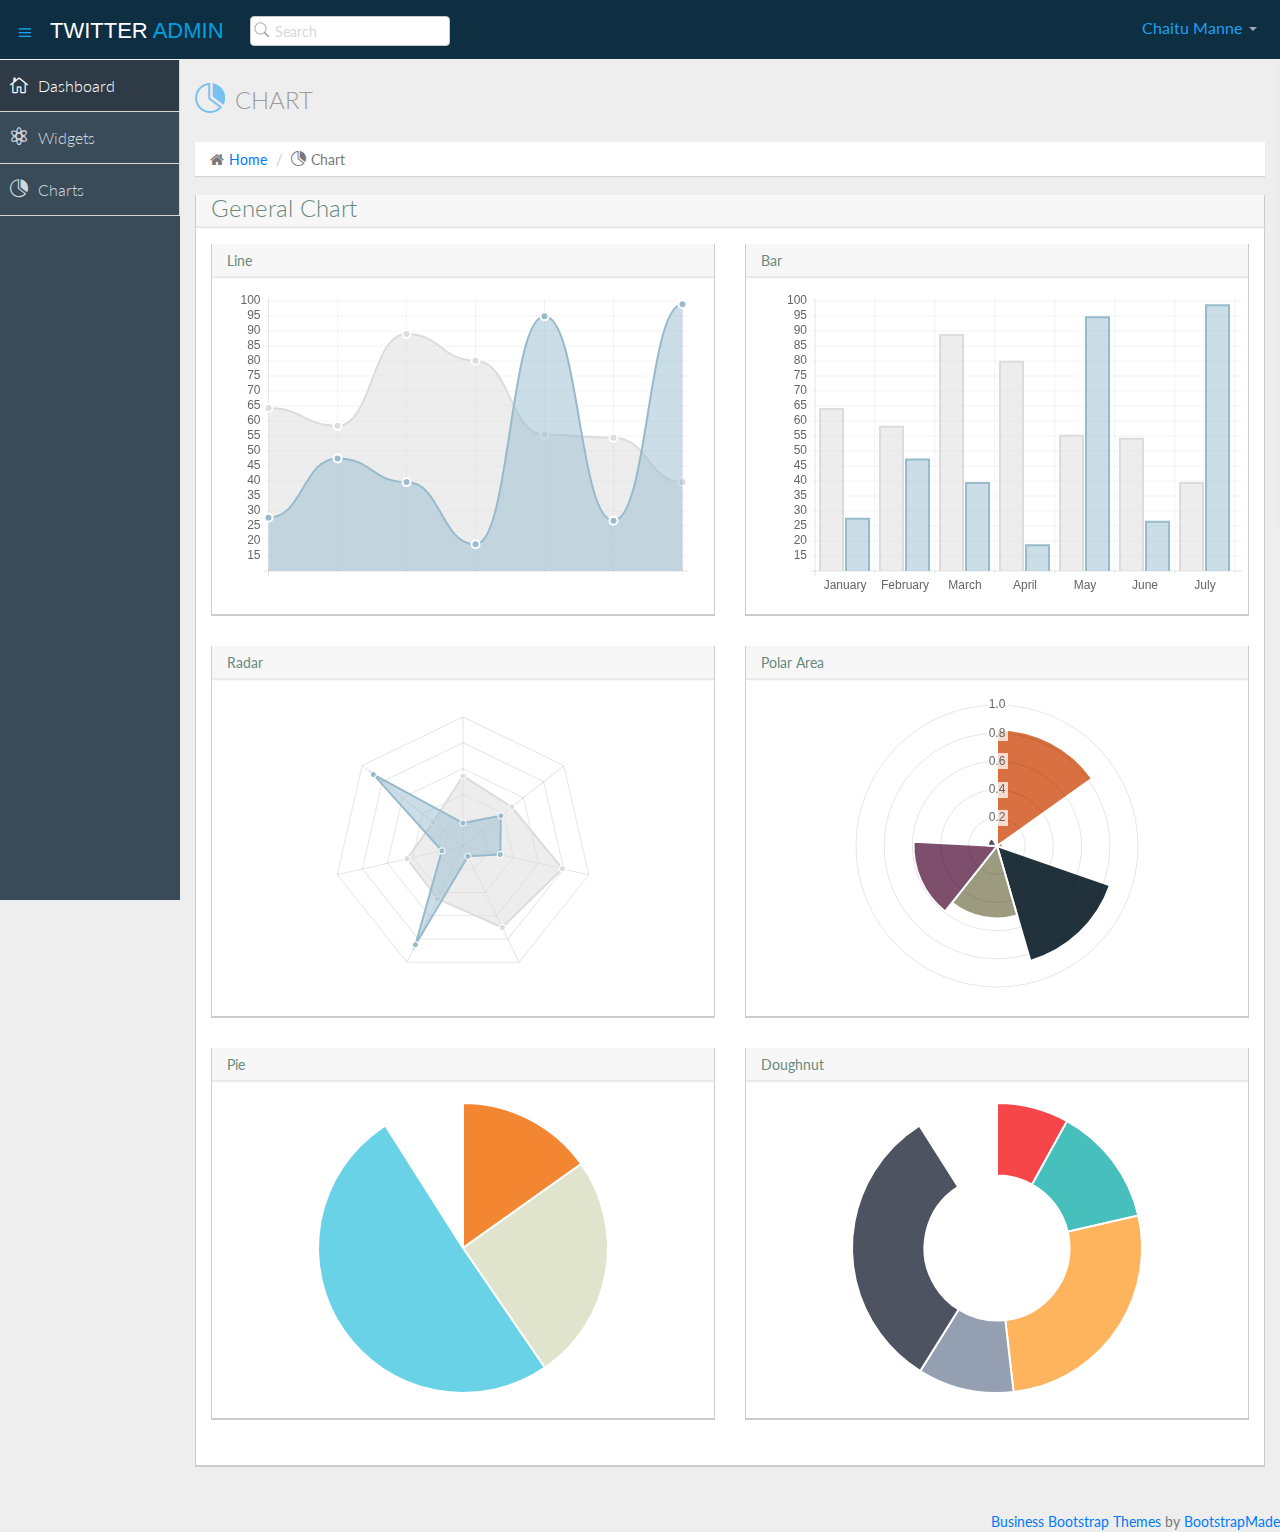
<file: TwitterAnalysis_UI/chart-chartjs.html>
<!DOCTYPE html>
<html lang="" data-ng-app="twitter">
<head>
    <meta http-equiv="Content-Type" content="text/html; charset=utf-8" />
    <meta name="viewport" content="width=device-width, initial-scale=1, maximum-scale=1">
    <meta name="description" content="Creative - Bootstrap 3 Responsive Admin Template">
    <meta name="author" content="GeeksLabs">
    <meta name="keyword" content="Creative, Dashboard, Admin, Template, Theme, Bootstrap, Responsive, Retina, Minimal">
    <link rel="shortcut icon" href="img/favicon.png">

    <title>Charts | Creative - Bootstrap 3 Responsive Admin Template</title>

    <!-- Bootstrap CSS -->    
    <link href="css/bootstrap.min.css" rel="stylesheet">
    <!-- bootstrap theme -->
    <link href="css/bootstrap-theme.css" rel="stylesheet">
    <!--external css-->
    <!-- font icon -->
    <link href="css/elegant-icons-style.css" rel="stylesheet" />
    <link href="css/font-awesome.min.css" rel="stylesheet" />    
    <!-- Custom styles -->
    <link href="css/style.css" rel="stylesheet">
    <link href="css/style-responsive.css" rel="stylesheet" />

    <!-- HTML5 shim and Respond.js IE8 support of HTML5 -->
    <!--[if lt IE 9]>
    <script src="https://ajax.googleapis.com/ajax/libs/angularjs/1.4.4/angular.min.js" type="application/javascript"></script>
    <script type="text/javascript" src="js/Welcome.js"></script>

    <script src="js/html5shiv.js"></script>
      <script src="js/respond.min.js"></script>
      <script src="js/lte-ie7.js"></script>
    <![endif]-->
  </head>

  <body>
  <!-- container section start -->
  <section id="container" class="">
      <!--header start-->

      <header class="header dark-bg">
          <div class="toggle-nav">
              <div class="icon-reorder tooltips" data-original-title="Toggle Navigation" data-placement="bottom"><i class="icon_menu"></i></div>
          </div>

          <!--logo start-->
          <a href="index.html" class="logo">Twitter <span class="lite">Admin</span></a>
          <!--logo end-->

          <div class="nav search-row" id="top_menu">
              <!--  search form start -->
              <ul class="nav top-menu">
                  <li>
                      <form class="navbar-form">
                          <input class="form-control" placeholder="Search" type="text">
                      </form>
                  </li>
              </ul>
              <!--  search form end -->
          </div>

          <div class="top-nav notification-row">
              <!-- notificatoin dropdown start-->
              <ul class="nav pull-right top-menu">



                  <!-- user login dropdown start-->
                  <li class="dropdown">
                      <a data-toggle="dropdown" class="dropdown-toggle" href="#">
                            <span class="profile-ava">
                                <!--<img alt="" src="">-->
                            </span>
                          <span class="username">Chaitu Manne</span>
                          <b class="caret"></b>
                      </a>
                      <ul class="dropdown-menu extended logout">
                          <div class="log-arrow-up"></div>
                          <li class="eborder-top">
                              <a href="#"><i class="icon_profile"></i> My Profile</a>
                          </li>
                          <li>
                              <a href="#"><i class="icon_mail_alt"></i> My Inbox</a>
                          </li>
                          <li>
                              <a href="#"><i class="icon_chat_alt"></i> Chats</a>
                          </li>
                          <li>
                              <a href="login.html"><i class="icon_key_alt"></i> Log Out</a>
                          </li>
                      </ul>
                  </li>
                  <!-- user login dropdown end -->
              </ul>
              <!-- notificatoin dropdown end-->
          </div>
      </header>
      <!--header end-->

      <!--sidebar start-->
      <aside>
          <div id="sidebar"  class="nav-collapse ">
              <!-- sidebar menu start-->
              <ul class="sidebar-menu">
                  <li class="active">
                      <a class="" href="index.html">
                          <i class="icon_house_alt"></i>
                          <span>Dashboard</span>
                      </a>
                  </li>
                  <li>
                      <a class="" href="widgets.html">
                          <i class="icon_genius"></i>
                          <span>Widgets</span>
                      </a>
                  </li>
                  <li>
                      <a class="" href="chart-chartjs.html">
                          <i class="icon_piechart"></i>
                          <span>Charts</span>

                      </a>

                  </li>

              </ul>
              <!-- sidebar menu end-->
          </div>
      </aside>
      <!--sidebar end-->

      <!--main content start-->      
      <section id="main-content">
        <section class="wrapper">
		<div class="row">
				<div class="col-lg-12">
					<h3 class="page-header"><i class="icon_piechart"></i> Chart</h3>
					<ol class="breadcrumb">
						<li><i class="fa fa-home"></i><a href="index.html">Home</a></li>
						<li><i class="icon_piechart"></i>Chart</li>
						
					</ol>
				</div>
			</div>
            <div class="row">
              <!-- chart morris start -->
              <div class="col-lg-12">
                  <section class="panel">
                      <header class="panel-heading">
                          <h3>General Chart</h3>
                      </header>
                      <div class="panel-body">
                        <div class="tab-pane" id="chartjs">
                      <div class="row">
                          <!-- Line -->
                          <div class="col-lg-6" ng-controller="UpdateController" ng-init="update()" ng-cloak>
                              <section class="panel">
                                  <header class="panel-heading">
                                      Line
                                  </header>
                                  <div class="panel-body text-center">
                                      <canvas id="line" height="300" width="450"></canvas>
                                  </div>
                              </section>
                          </div>                      
                          <!-- Bar -->
                          <div class="col-lg-6">
                              <section class="panel">
                                  <header class="panel-heading">
                                      Bar
                                  </header>
                                  <div class="panel-body text-center">
                                      <canvas id="bar" height="300" width="500"></canvas>
                                  </div>
                              </section>
                          </div>
                      </div>
                      <div class="row">
                          <!-- Radar -->
                          <div class="col-lg-6">
                              <section class="panel">
                                  <header class="panel-heading">
                                      Radar
                                  </header>
                                  <div class="panel-body text-center">
                                      <canvas id="radar" height="300" width="400"></canvas>
                                  </div>
                              </section>
                          </div>
                          <!-- Polar Area -->
                          <div class="col-lg-6">
                              <section class="panel">
                                  <header class="panel-heading">
                                      Polar Area
                                  </header>
                                  <div class="panel-body text-center">
                                      <canvas id="polarArea" height="300" width="400"></canvas>
                                  </div>
                              </section>
                          </div>
                      </div>
                      <div class="row">
                          
                          <!-- Pie -->
                          <div class="col-lg-6">
                              <section class="panel">
                                  <header class="panel-heading">
                                      Pie
                                  </header>
                                  <div class="panel-body text-center">
                                      <canvas id="pie" height="300" width="400"></canvas>
                                  </div>
                              </section>
                          </div>
                          <!-- Doughnut -->
                          <div class="col-lg-6">
                              <section class="panel">
                                  <header class="panel-heading">
                                      Doughnut
                                  </header>
                                  <div class="panel-body text-center">
                                      <canvas id="doughnut" height="300" width="400"></canvas>
                                  </div>
                              </section>
                          </div>
                      </div>
                  </div>
                      </div>
                      </div>
                    </section>
              </div>
              <!-- chart morris start -->
            </div>
      </section>
      <!--main content end-->
      <div class="text-right">
            <div class="credits">
                <!-- 
                    All the links in the footer should remain intact. 
                    You can delete the links only if you purchased the pro version.
                    Licensing information: https://bootstrapmade.com/license/
                    Purchase the pro version form: https://bootstrapmade.com/buy/?theme=NiceAdmin
                -->
                <a href="https://bootstrapmade.com/free-business-bootstrap-themes-website-templates/">Business Bootstrap Themes</a> by <a href="https://bootstrapmade.com/">BootstrapMade</a>
            </div>
        </div>
    </section>
    <!-- container section end -->
    <!-- javascripts -->
    <script src="js/jquery.js"></script>
    <script src="js/jquery-1.8.3.min.js"></script>
    <script src="js/bootstrap.min.js"></script>
    <!-- nice scroll -->
    <script src="js/jquery.scrollTo.min.js"></script>
    <script src="js/jquery.nicescroll.js" type="text/javascript"></script>
    <!-- chartjs -->
    <script src="assets/chart-master/Chart.js"></script>
    <!-- custom chart script for this page only-->
    <script src="js/chartjs-custom.js"></script>
    <!--custome script for all page-->
    <script src="js/scripts.js"></script>

  </body>
</html>
</file>
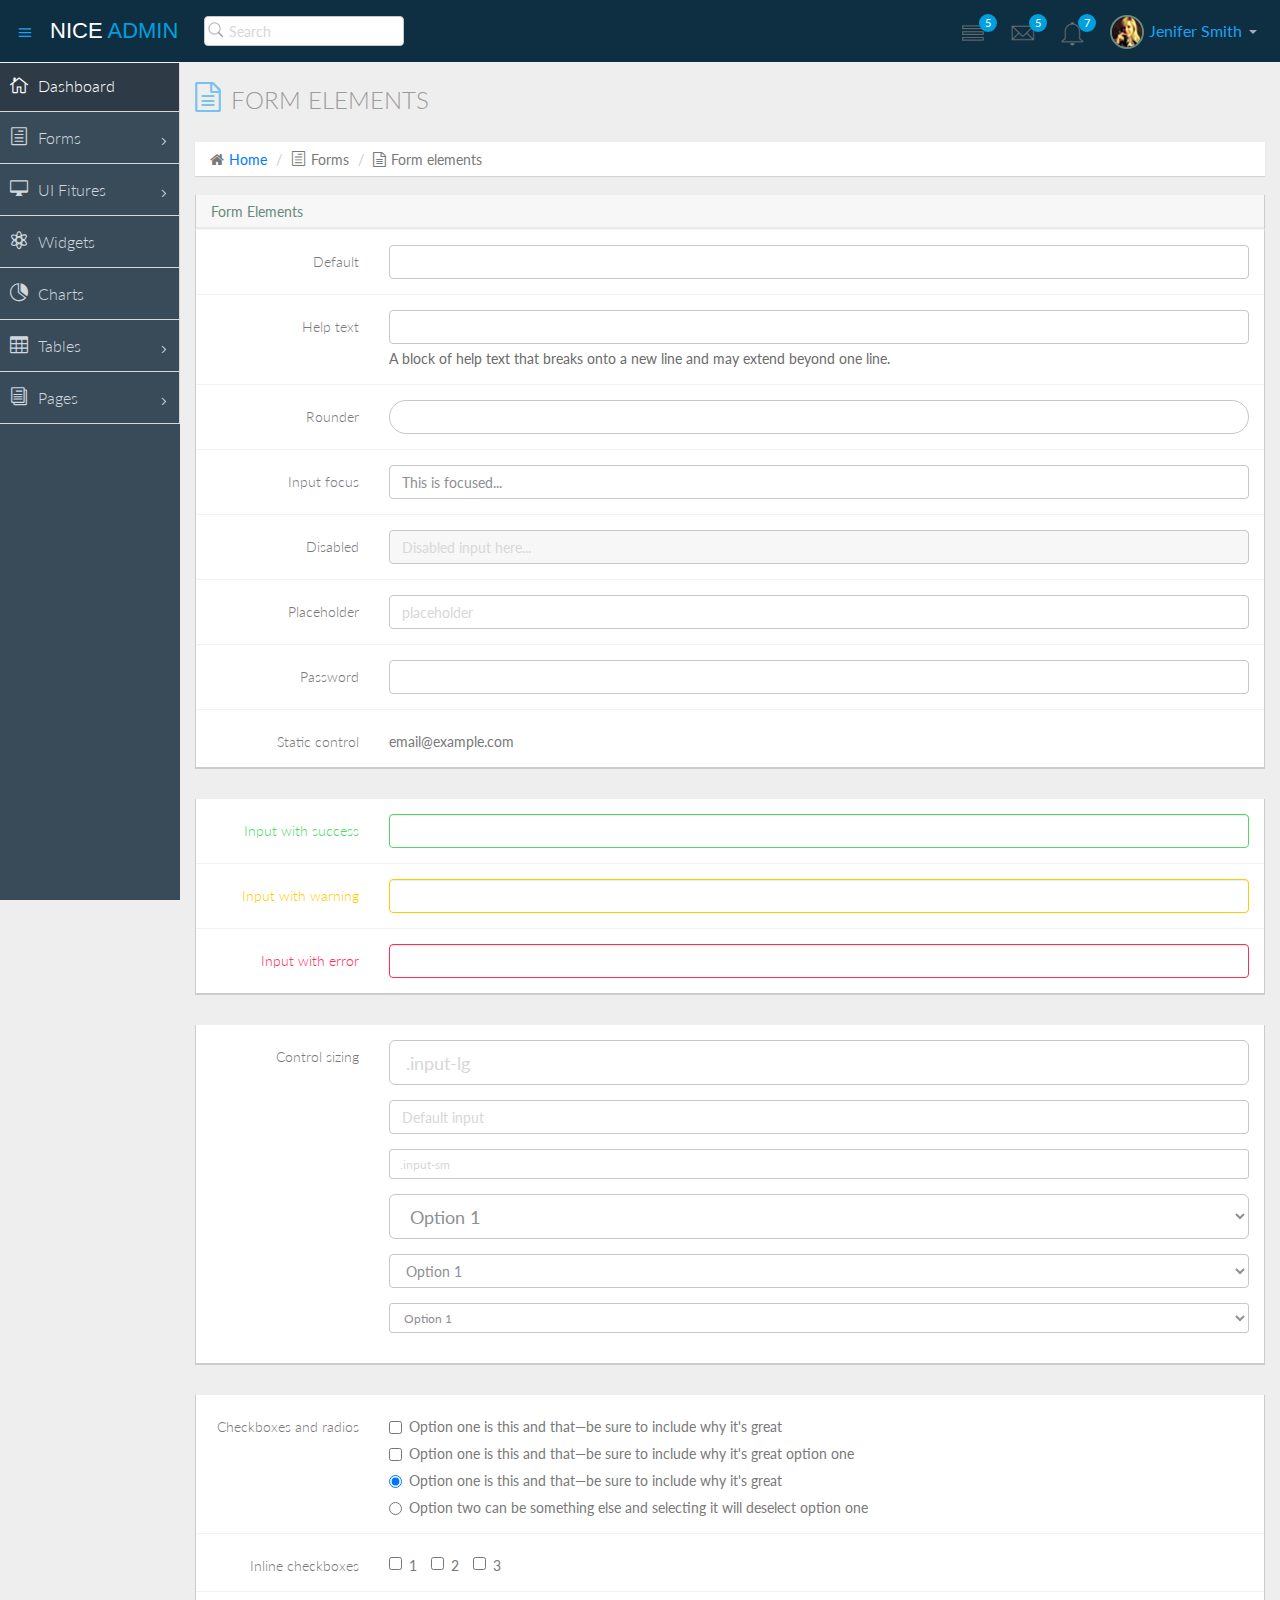
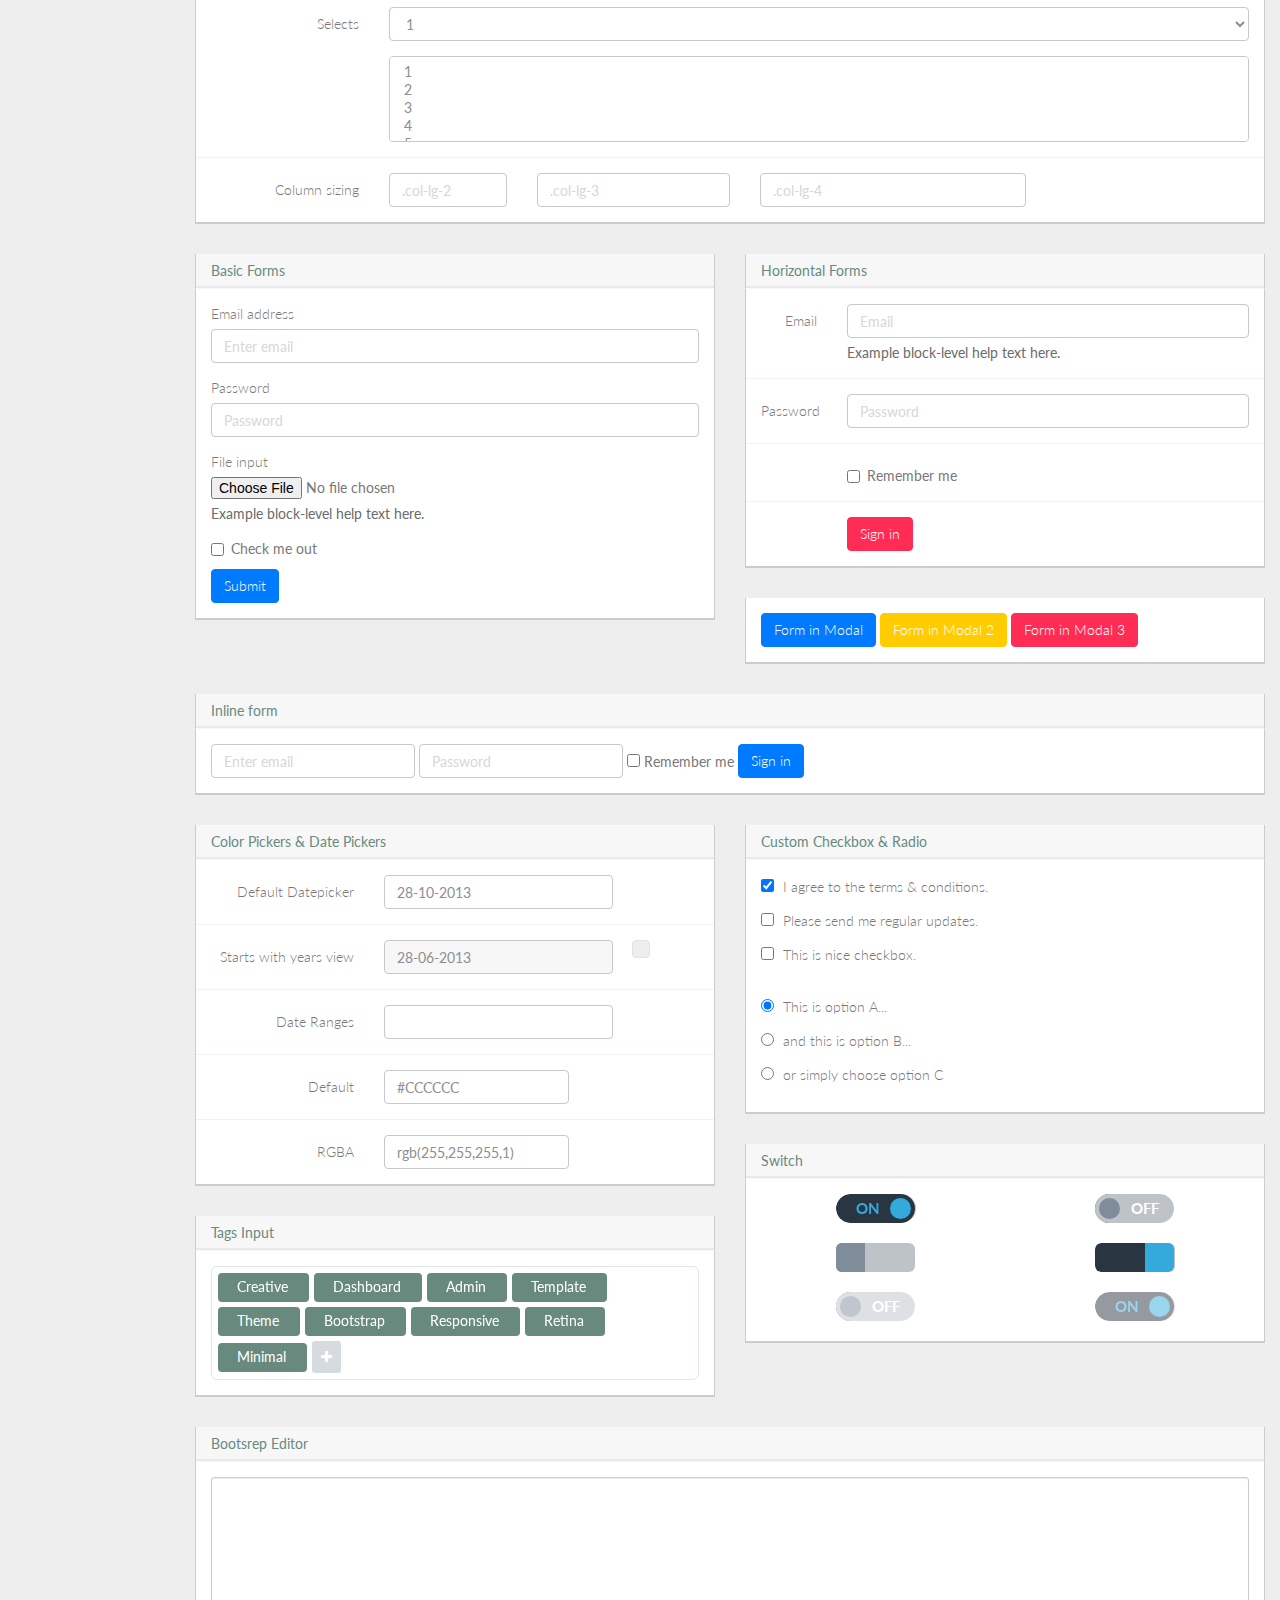
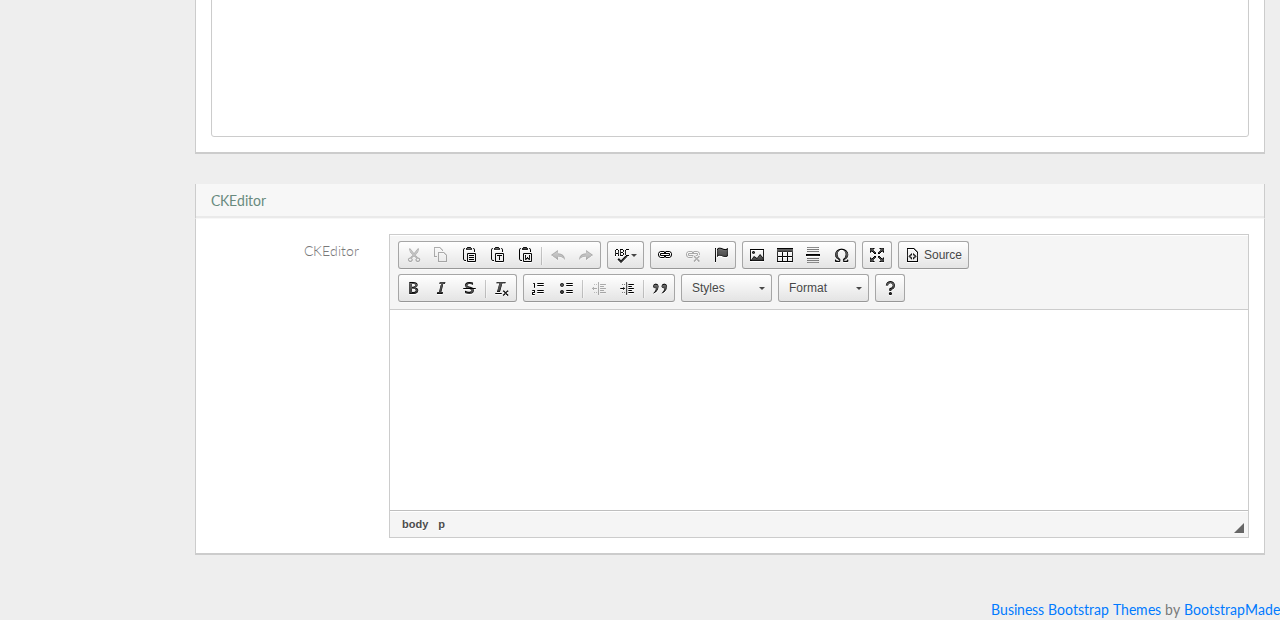
<file: TwitterAnalysis_UI/form_component.html>
<!DOCTYPE html>
<html lang="en">
  <head>
    <meta charset="utf-8">
    <meta name="viewport" content="width=device-width, initial-scale=1.0">
    <meta name="description" content="Creative - Bootstrap 3 Responsive Admin Template">
    <meta name="author" content="GeeksLabs">
    <meta name="keyword" content="Creative, Dashboard, Admin, Template, Theme, Bootstrap, Responsive, Retina, Minimal">
    <link rel="shortcut icon" href="img/favicon.png">

    <title>Form Component | Creative - Bootstrap 3 Responsive Admin Template</title>

    <!-- Bootstrap CSS -->    
    <link href="css/bootstrap.min.css" rel="stylesheet">
    <!-- bootstrap theme -->
    <link href="css/bootstrap-theme.css" rel="stylesheet">
    <!--external css-->
    <!-- font icon -->
    <link href="css/elegant-icons-style.css" rel="stylesheet" />
    <link href="css/font-awesome.min.css" rel="stylesheet" />
    <!-- date picker -->
    
    <!-- color picker -->
    
    <!-- Custom styles -->
    <link href="css/style.css" rel="stylesheet">
    <link href="css/style-responsive.css" rel="stylesheet" />

    <!-- HTML5 shim and Respond.js IE8 support of HTML5 -->
    <!--[if lt IE 9]>
      <script src="js/html5shiv.js"></script>
      <script src="js/respond.min.js"></script>
      <script src="js/lte-ie7.js"></script>
    <![endif]-->

  </head>
  <body>

  <!-- container section start -->
  <section id="container" class="">
      <!--header start-->
      <header class="header dark-bg">
            <div class="toggle-nav">
                <div class="icon-reorder tooltips" data-original-title="Toggle Navigation" data-placement="bottom"><i class="icon_menu"></i></div>
            </div>

            <!--logo start-->
            <a href="index.html" class="logo">Nice <span class="lite">Admin</span></a>
            <!--logo end-->

            <div class="nav search-row" id="top_menu">
                <!--  search form start -->
                <ul class="nav top-menu">                    
                    <li>
                        <form class="navbar-form">
                            <input class="form-control" placeholder="Search" type="text">
                        </form>
                    </li>                    
                </ul>
                <!--  search form end -->                
            </div>

            <div class="top-nav notification-row">                
                <!-- notificatoin dropdown start-->
                <ul class="nav pull-right top-menu">
                    
                    <!-- task notificatoin start -->
                    <li id="task_notificatoin_bar" class="dropdown">
                        <a data-toggle="dropdown" class="dropdown-toggle" href="#">
                            <i class="icon-task-l"></i>
                            <span class="badge bg-important">5</span>
                        </a>
                        <ul class="dropdown-menu extended tasks-bar">
                            <div class="notify-arrow notify-arrow-blue"></div>
                            <li>
                                <p class="blue">You have 5 pending tasks</p>
                            </li>
                            <li>
                                <a href="#">
                                    <div class="task-info">
                                        <div class="desc">Design PSD </div>
                                        <div class="percent">90%</div>
                                    </div>
                                    <div class="progress progress-striped">
                                        <div class="progress-bar progress-bar-success" role="progressbar" aria-valuenow="90" aria-valuemin="0" aria-valuemax="100" style="width: 90%">
                                            <span class="sr-only">90% Complete (success)</span>
                                        </div>
                                    </div>
                                </a>
                            </li>
                            <li>
                                <a href="#">
                                    <div class="task-info">
                                        <div class="desc">
                                            Project 1
                                        </div>
                                        <div class="percent">30%</div>
                                    </div>
                                    <div class="progress progress-striped">
                                        <div class="progress-bar progress-bar-warning" role="progressbar" aria-valuenow="30" aria-valuemin="0" aria-valuemax="100" style="width: 30%">
                                            <span class="sr-only">30% Complete (warning)</span>
                                        </div>
                                    </div>
                                </a>
                            </li>
                            <li>
                                <a href="#">
                                    <div class="task-info">
                                        <div class="desc">Digital Marketing</div>
                                        <div class="percent">80%</div>
                                    </div>
                                    <div class="progress progress-striped">
                                        <div class="progress-bar progress-bar-info" role="progressbar" aria-valuenow="80" aria-valuemin="0" aria-valuemax="100" style="width: 80%">
                                            <span class="sr-only">80% Complete</span>
                                        </div>
                                    </div>
                                </a>
                            </li>
                            <li>
                                <a href="#">
                                    <div class="task-info">
                                        <div class="desc">Logo Designing</div>
                                        <div class="percent">78%</div>
                                    </div>
                                    <div class="progress progress-striped">
                                        <div class="progress-bar progress-bar-danger" role="progressbar" aria-valuenow="78" aria-valuemin="0" aria-valuemax="100" style="width: 78%">
                                            <span class="sr-only">78% Complete (danger)</span>
                                        </div>
                                    </div>
                                </a>
                            </li>
                            <li>
                                <a href="#">
                                    <div class="task-info">
                                        <div class="desc">Mobile App</div>
                                        <div class="percent">50%</div>
                                    </div>
                                    <div class="progress progress-striped active">
                                        <div class="progress-bar"  role="progressbar" aria-valuenow="50" aria-valuemin="0" aria-valuemax="100" style="width: 50%">
                                            <span class="sr-only">50% Complete</span>
                                        </div>
                                    </div>

                                </a>
                            </li>
                            <li class="external">
                                <a href="#">See All Tasks</a>
                            </li>
                        </ul>
                    </li>
                    <!-- task notificatoin end -->
                    <!-- inbox notificatoin start-->
                    <li id="mail_notificatoin_bar" class="dropdown">
                        <a data-toggle="dropdown" class="dropdown-toggle" href="#">
                            <i class="icon-envelope-l"></i>
                            <span class="badge bg-important">5</span>
                        </a>
                        <ul class="dropdown-menu extended inbox">
                            <div class="notify-arrow notify-arrow-blue"></div>
                            <li>
                                <p class="blue">You have 5 new messages</p>
                            </li>
                            <li>
                                <a href="#">
                                    <span class="photo"><img alt="avatar" src="./img/avatar-mini.jpg"></span>
                                    <span class="subject">
                                    <span class="from">Greg  Martin</span>
                                    <span class="time">1 min</span>
                                    </span>
                                    <span class="message">
                                        I really like this admin panel.
                                    </span>
                                </a>
                            </li>
                            <li>
                                <a href="#">
                                    <span class="photo"><img alt="avatar" src="./img/avatar-mini2.jpg"></span>
                                    <span class="subject">
                                    <span class="from">Bob   Mckenzie</span>
                                    <span class="time">5 mins</span>
                                    </span>
                                    <span class="message">
                                     Hi, What is next project plan?
                                    </span>
                                </a>
                            </li>
                            <li>
                                <a href="#">
                                    <span class="photo"><img alt="avatar" src="./img/avatar-mini3.jpg"></span>
                                    <span class="subject">
                                    <span class="from">Phillip   Park</span>
                                    <span class="time">2 hrs</span>
                                    </span>
                                    <span class="message">
                                        I am like to buy this Admin Template.
                                    </span>
                                </a>
                            </li>
                            <li>
                                <a href="#">
                                    <span class="photo"><img alt="avatar" src="./img/avatar-mini4.jpg"></span>
                                    <span class="subject">
                                    <span class="from">Ray   Munoz</span>
                                    <span class="time">1 day</span>
                                    </span>
                                    <span class="message">
                                        Icon fonts are great.
                                    </span>
                                </a>
                            </li>
                            <li>
                                <a href="#">See all messages</a>
                            </li>
                        </ul>
                    </li>
                    <!-- inbox notificatoin end -->
                    <!-- alert notification start-->
                    <li id="alert_notificatoin_bar" class="dropdown">
                        <a data-toggle="dropdown" class="dropdown-toggle" href="#">

                            <i class="icon-bell-l"></i>
                            <span class="badge bg-important">7</span>
                        </a>
                        <ul class="dropdown-menu extended notification">
                            <div class="notify-arrow notify-arrow-blue"></div>
                            <li>
                                <p class="blue">You have 4 new notifications</p>
                            </li>
                            <li>
                                <a href="#">
                                    <span class="label label-primary"><i class="icon_profile"></i></span> 
                                    Friend Request
                                    <span class="small italic pull-right">5 mins</span>
                                </a>
                            </li>
                            <li>
                                <a href="#">
                                    <span class="label label-warning"><i class="icon_pin"></i></span>  
                                    John location.
                                    <span class="small italic pull-right">50 mins</span>
                                </a>
                            </li>
                            <li>
                                <a href="#">
                                    <span class="label label-danger"><i class="icon_book_alt"></i></span> 
                                    Project 3 Completed.
                                    <span class="small italic pull-right">1 hr</span>
                                </a>
                            </li>
                            <li>
                                <a href="#">
                                    <span class="label label-success"><i class="icon_like"></i></span> 
                                    Mick appreciated your work.
                                    <span class="small italic pull-right"> Today</span>
                                </a>
                            </li>                            
                            <li>
                                <a href="#">See all notifications</a>
                            </li>
                        </ul>
                    </li>
                    <!-- alert notification end-->
                    <!-- user login dropdown start-->
                    <li class="dropdown">
                        <a data-toggle="dropdown" class="dropdown-toggle" href="#">
                            <span class="profile-ava">
                                <img alt="" src="img/avatar1_small.jpg">
                            </span>
                            <span class="username">Jenifer Smith</span>
                            <b class="caret"></b>
                        </a>
                        <ul class="dropdown-menu extended logout">
                            <div class="log-arrow-up"></div>
                            <li class="eborder-top">
                                <a href="#"><i class="icon_profile"></i> My Profile</a>
                            </li>
                            <li>
                                <a href="#"><i class="icon_mail_alt"></i> My Inbox</a>
                            </li>
                            <li>
                                <a href="#"><i class="icon_clock_alt"></i> Timeline</a>
                            </li>
                            <li>
                                <a href="#"><i class="icon_chat_alt"></i> Chats</a>
                            </li>
                            <li>
                                <a href="login.html"><i class="icon_key_alt"></i> Log Out</a>
                            </li>
                            <li>
                                <a href="documentation.html"><i class="icon_key_alt"></i> Documentation</a>
                            </li>
                            <li>
                                <a href="documentation.html"><i class="icon_key_alt"></i> Documentation</a>
                            </li>
                        </ul>
                    </li>
                    <!-- user login dropdown end -->
                </ul>
                <!-- notificatoin dropdown end-->
            </div>
      </header>      
      <!--header end-->

      <!--sidebar start-->
      <aside>
          <div id="sidebar"  class="nav-collapse ">
              <!-- sidebar menu start-->
              <ul class="sidebar-menu">                
                  <li class="active">
                      <a class="" href="index.html">
                          <i class="icon_house_alt"></i>
                          <span>Dashboard</span>
                      </a>
                  </li>
				  <li class="sub-menu">
                      <a href="javascript:;" class="">
                          <i class="icon_document_alt"></i>
                          <span>Forms</span>
                          <span class="menu-arrow arrow_carrot-right"></span>
                      </a>
                      <ul class="sub">
                          <li><a class="" href="form_component.html">Form Elements</a></li>                          
                          <li><a class="" href="form_validation.html">Form Validation</a></li>
                      </ul>
                  </li>       
                  <li class="sub-menu">
                      <a href="javascript:;" class="">
                          <i class="icon_desktop"></i>
                          <span>UI Fitures</span>
                          <span class="menu-arrow arrow_carrot-right"></span>
                      </a>
                      <ul class="sub">
                          <li><a class="" href="general.html">Components</a></li>
                          <li><a class="" href="buttons.html">Buttons</a></li>
                          <li><a class="" href="grids.html">Grids</a></li>
                      </ul>
                  </li>
                  <li>
                      <a class="" href="widgets.html">
                          <i class="icon_genius"></i>
                          <span>Widgets</span>
                      </a>
                  </li>
                  <li>                     
                      <a class="" href="chart-chartjs.html">
                          <i class="icon_piechart"></i>
                          <span>Charts</span>
                          
                      </a>
                                         
                  </li>
                             
                  <li class="sub-menu">
                      <a href="javascript:;" class="">
                          <i class="icon_table"></i>
                          <span>Tables</span>
                          <span class="menu-arrow arrow_carrot-right"></span>
                      </a>
                      <ul class="sub">
                          <li><a class="" href="basic_table.html">Basic Table</a></li>
                      </ul>
                  </li>
                  
                  <li class="sub-menu">
                      <a href="javascript:;" class="">
                          <i class="icon_documents_alt"></i>
                          <span>Pages</span>
                          <span class="menu-arrow arrow_carrot-right"></span>
                      </a>
                      <ul class="sub">                          
                          <li><a class="" href="profile.html">Profile</a></li>
                          <li><a class="" href="login.html"><span>Login Page</span></a></li>
                          <li><a class="" href="blank.html">Blank Page</a></li>
                          <li><a class="" href="404.html">404 Error</a></li>
                      </ul>
                  </li>
                  
              </ul>
              <!-- sidebar menu end-->
          </div>
      </aside>
      <!--sidebar end-->

      <!--main content start-->
      <section id="main-content">
          <section class="wrapper">
		  <div class="row">
				<div class="col-lg-12">
					<h3 class="page-header"><i class="fa fa-file-text-o"></i> Form elements</h3>
					<ol class="breadcrumb">
						<li><i class="fa fa-home"></i><a href="index.html">Home</a></li>
						<li><i class="icon_document_alt"></i>Forms</li>
						<li><i class="fa fa-file-text-o"></i>Form elements</li>
					</ol>
				</div>
			</div>
              <div class="row">
                  <div class="col-lg-12">
                      <section class="panel">
                          <header class="panel-heading">
                             Form Elements
                          </header>
                          <div class="panel-body">
                              <form class="form-horizontal " method="get">
                                  <div class="form-group">
                                      <label class="col-sm-2 control-label">Default</label>
                                      <div class="col-sm-10">
                                          <input type="text" class="form-control">
                                      </div>
                                  </div>
                                  <div class="form-group">
                                      <label class="col-sm-2 control-label">Help text</label>
                                      <div class="col-sm-10">
                                          <input type="text" class="form-control">
                                          <span class="help-block">A block of help text that breaks onto a new line and may extend beyond one line.</span>
                                      </div>
                                  </div>
                                  <div class="form-group">
                                      <label class="col-sm-2 control-label">Rounder</label>
                                      <div class="col-sm-10">
                                          <input type="text" class="form-control round-input">
                                      </div>
                                  </div>
                                  <div class="form-group">
                                      <label class="col-sm-2 control-label">Input focus</label>
                                      <div class="col-sm-10">
                                          <input class="form-control" id="focusedInput" type="text" value="This is focused...">
                                      </div>
                                  </div>
                                  <div class="form-group">
                                      <label class="col-sm-2 control-label">Disabled</label>
                                      <div class="col-sm-10">
                                          <input class="form-control" id="disabledInput" type="text" placeholder="Disabled input here..." disabled>
                                      </div>
                                  </div>
                                  <div class="form-group">
                                      <label class="col-sm-2 control-label">Placeholder</label>
                                      <div class="col-sm-10">
                                          <input type="text"  class="form-control" placeholder="placeholder">
                                      </div>
                                  </div>
                                  <div class="form-group">
                                      <label class="col-sm-2 control-label">Password</label>
                                      <div class="col-sm-10">
                                          <input type="password"  class="form-control" placeholder="">
                                      </div>
                                  </div>
                                  <div class="form-group">
                                      <label class="col-lg-2 control-label">Static control</label>
                                      <div class="col-lg-10">
                                          <p class="form-control-static">email@example.com</p>
                                      </div>
                                  </div>
                              </form>
                          </div>
                      </section>
                      <section class="panel">
                          <div class="panel-body">
                              <form class="form-horizontal " method="get">
                                  <div class="form-group has-success">
                                      <label class="control-label col-lg-2" for="inputSuccess">Input with success</label>
                                      <div class="col-lg-10">
                                          <input type="text" class="form-control" id="inputSuccess">
                                      </div>
                                  </div>
                                  <div class="form-group has-warning">
                                      <label class="control-label col-lg-2" for="inputWarning">Input with warning</label>
                                      <div class="col-lg-10">
                                          <input type="text" class="form-control" id="inputWarning">
                                      </div>
                                  </div>
                                  <div class="form-group has-error">
                                      <label class="control-label col-lg-2" for="inputError">Input with error</label>
                                      <div class="col-lg-10">
                                          <input type="text" class="form-control" id="inputError">
                                      </div>
                                  </div>
                              </form>
                          </div>
                      </section>
                      <section class="panel">
                          <div class="panel-body">
                              <form class="form-horizontal " method="get">
                                  <div class="form-group">
                                      <label class="control-label col-lg-2" for="inputSuccess">Control sizing</label>
                                      <div class="col-lg-10">
                                          <input class="form-control input-lg m-bot15" type="text" placeholder=".input-lg">
                                          <input class="form-control m-bot15" type="text" placeholder="Default input">
                                          <input class="form-control input-sm m-bot15" type="text" placeholder=".input-sm">

                                          <select class="form-control input-lg m-bot15">
                                              <option>Option 1</option>
                                              <option>Option 2</option>
                                              <option>Option 3</option>
                                          </select>
                                          <select class="form-control m-bot15">
                                              <option>Option 1</option>
                                              <option>Option 2</option>
                                              <option>Option 3</option>
                                          </select>
                                          <select class="form-control input-sm m-bot15">
                                              <option>Option 1</option>
                                              <option>Option 2</option>
                                              <option>Option 3</option>
                                          </select>
                                      </div>
                                  </div>
                              </form>
                          </div>
                      </section>
                      <section class="panel">
                          <div class="panel-body">
                              <form class="form-horizontal " method="get">
                                  <div class="form-group">
                                      <label class="control-label col-lg-2" for="inputSuccess">Checkboxes and radios</label>
                                      <div class="col-lg-10">
                                          <div class="checkbox">
                                              <label>
                                                  <input type="checkbox" value="">
                                                  Option one is this and that&mdash;be sure to include why it's great
                                              </label>
                                          </div>

                                          <div class="checkbox">
                                              <label>
                                                  <input type="checkbox" value="">
                                                  Option one is this and that&mdash;be sure to include why it's great option one
                                              </label>
                                          </div>

                                          <div class="radio">
                                              <label>
                                                  <input type="radio" name="optionsRadios" id="optionsRadios1" value="option1" checked>
                                                  Option one is this and that&mdash;be sure to include why it's great
                                              </label>
                                          </div>
                                          <div class="radio">
                                              <label>
                                                  <input type="radio" name="optionsRadios" id="optionsRadios2" value="option2">
                                                  Option two can be something else and selecting it will deselect option one
                                              </label>
                                          </div>

                                      </div>
                                  </div>
                                  <div class="form-group">
                                      <label class="control-label col-lg-2" for="inputSuccess">Inline checkboxes</label>
                                      <div class="col-lg-10">
                                          <label class="checkbox-inline">
                                              <input type="checkbox" id="inlineCheckbox1" value="option1"> 1
                                          </label>
                                          <label class="checkbox-inline">
                                              <input type="checkbox" id="inlineCheckbox2" value="option2"> 2
                                          </label>
                                          <label class="checkbox-inline">
                                              <input type="checkbox" id="inlineCheckbox3" value="option3"> 3
                                          </label>

                                      </div>
                                  </div>
                                  <div class="form-group">
                                      <label class="control-label col-lg-2" for="inputSuccess">Selects</label>
                                      <div class="col-lg-10">
                                          <select class="form-control m-bot15">
                                              <option>1</option>
                                              <option>2</option>
                                              <option>3</option>
                                              <option>4</option>
                                              <option>5</option>
                                          </select>

                                          <select multiple class="form-control">
                                              <option>1</option>
                                              <option>2</option>
                                              <option>3</option>
                                              <option>4</option>
                                              <option>5</option>
                                          </select>
                                      </div>
                                  </div>

                                  <div class="form-group">
                                      <label class="control-label col-lg-2" for="inputSuccess">Column sizing</label>
                                      <div class="col-lg-10">
                                          <div class="row">
                                              <div class="col-lg-2">
                                                  <input type="text" class="form-control" placeholder=".col-lg-2">
                                              </div>
                                              <div class="col-lg-3">
                                                  <input type="text" class="form-control" placeholder=".col-lg-3">
                                              </div>
                                              <div class="col-lg-4">
                                                  <input type="text" class="form-control" placeholder=".col-lg-4">
                                              </div>
                                          </div>

                                      </div>
                                  </div>

                              </form>
                          </div>
                      </section>
                  </div>
              </div>
              <!-- Basic Forms & Horizontal Forms-->
              
              <div class="row">
                  <div class="col-lg-6">
                      <section class="panel">
                          <header class="panel-heading">
                              Basic Forms
                          </header>
                          <div class="panel-body">
                              <form role="form">
                                  <div class="form-group">
                                      <label for="exampleInputEmail1">Email address</label>
                                      <input type="email" class="form-control" id="exampleInputEmail1" placeholder="Enter email">
                                  </div>
                                  <div class="form-group">
                                      <label for="exampleInputPassword1">Password</label>
                                      <input type="password" class="form-control" id="exampleInputPassword1" placeholder="Password">
                                  </div>
                                  <div class="form-group">
                                      <label for="exampleInputFile">File input</label>
                                      <input type="file" id="exampleInputFile">
                                      <p class="help-block">Example block-level help text here.</p>
                                  </div>
                                  <div class="checkbox">
                                      <label>
                                          <input type="checkbox"> Check me out
                                      </label>
                                  </div>
                                  <button type="submit" class="btn btn-primary">Submit</button>
                              </form>

                          </div>
                      </section>
                  </div>
                  <div class="col-lg-6">
                      <section class="panel">
                          <header class="panel-heading">
                              Horizontal Forms
                          </header>
                          <div class="panel-body">
                              <form class="form-horizontal" role="form">
                                  <div class="form-group">
                                      <label for="inputEmail1" class="col-lg-2 control-label">Email</label>
                                      <div class="col-lg-10">
                                          <input type="email" class="form-control" id="inputEmail1" placeholder="Email">
                                          <p class="help-block">Example block-level help text here.</p>
                                      </div>
                                  </div>
                                  <div class="form-group">
                                      <label for="inputPassword1" class="col-lg-2 control-label">Password</label>
                                      <div class="col-lg-10">
                                          <input type="password" class="form-control" id="inputPassword1" placeholder="Password">
                                      </div>
                                  </div>
                                  <div class="form-group">
                                      <div class="col-lg-offset-2 col-lg-10">
                                          <div class="checkbox">
                                              <label>
                                                  <input type="checkbox"> Remember me
                                              </label>
                                          </div>
                                      </div>
                                  </div>
                                  <div class="form-group">
                                      <div class="col-lg-offset-2 col-lg-10">
                                          <button type="submit" class="btn btn-danger">Sign in</button>
                                      </div>
                                  </div>
                              </form>
                          </div>
                      </section>
                      <section class="panel">

                          <div class="panel-body">
                              <a href="#myModal" data-toggle="modal" class="btn btn-primary">
                                  Form in Modal
                              </a>
                              <a href="#myModal-1" data-toggle="modal" class="btn  btn-warning">
                                  Form in Modal 2
                              </a>
                              <a href="#myModal-2" data-toggle="modal" class="btn  btn-danger">
                                  Form in Modal 3
                              </a>

                              <div aria-hidden="true" aria-labelledby="myModalLabel" role="dialog" tabindex="-1" id="myModal" class="modal fade">
                                  <div class="modal-dialog">
                                      <div class="modal-content">
                                          <div class="modal-header">
                                              <button aria-hidden="true" data-dismiss="modal" class="close" type="button">×</button>
                                              <h4 class="modal-title">Form Tittle</h4>
                                          </div>
                                          <div class="modal-body">

                                              <form role="form">
                                                  <div class="form-group">
                                                      <label for="exampleInputEmail1">Email address</label>
                                                      <input type="email" class="form-control" id="exampleInputEmail3" placeholder="Enter email">
                                                  </div>
                                                  <div class="form-group">
                                                      <label for="exampleInputPassword1">Password</label>
                                                      <input type="password" class="form-control" id="exampleInputPassword3" placeholder="Password">
                                                  </div>
                                                  <div class="form-group">
                                                      <label for="exampleInputFile">File input</label>
                                                      <input type="file" id="exampleInputFile3">
                                                      <p class="help-block">Example block-level help text here.</p>
                                                  </div>
                                                  <div class="checkbox">
                                                      <label>
                                                          <input type="checkbox"> Check me out
                                                      </label>
                                                  </div>
                                                  <button type="submit" class="btn btn-primary">Submit</button>
                                              </form>
                                          </div>
                                      </div>
                                  </div>
                              </div>
                              <div aria-hidden="true" aria-labelledby="myModalLabel" role="dialog" tabindex="-1" id="myModal-1" class="modal fade">
                                  <div class="modal-dialog">
                                      <div class="modal-content">
                                          <div class="modal-header">
                                              <button aria-hidden="true" data-dismiss="modal" class="close" type="button">×</button>
                                              <h4 class="modal-title">Form Tittle</h4>
                                          </div>
                                          <div class="modal-body">

                                              <form class="form-horizontal" role="form">
                                                  <div class="form-group">
                                                      <label for="inputEmail1" class="col-lg-2 control-label">Email</label>
                                                      <div class="col-lg-10">
                                                          <input type="email" class="form-control" id="inputEmail4" placeholder="Email">
                                                      </div>
                                                  </div>
                                                  <div class="form-group">
                                                      <label for="inputPassword1" class="col-lg-2 control-label">Password</label>
                                                      <div class="col-lg-10">
                                                          <input type="password" class="form-control" id="inputPassword4" placeholder="Password">
                                                      </div>
                                                  </div>
                                                  <div class="form-group">
                                                      <div class="col-lg-offset-2 col-lg-10">
                                                          <div class="checkbox">
                                                              <label>
                                                                  <input type="checkbox"> Remember me
                                                              </label>
                                                          </div>
                                                      </div>
                                                  </div>
                                                  <div class="form-group">
                                                      <div class="col-lg-offset-2 col-lg-10">
                                                          <button type="submit" class="btn btn-info">Sign in</button>
                                                      </div>
                                                  </div>
                                              </form>

                                          </div>

                                      </div>
                                  </div>
                              </div>
                              <div aria-hidden="true" aria-labelledby="myModalLabel" role="dialog" tabindex="-1" id="myModal-2" class="modal fade">
                                  <div class="modal-dialog">
                                      <div class="modal-content">
                                          <div class="modal-header">
                                              <button aria-hidden="true" data-dismiss="modal" class="close" type="button">×</button>
                                              <h4 class="modal-title">Form Tittle</h4>
                                          </div>
                                          <div class="modal-body">
                                              <form class="form-inline" role="form">
                                                  <div class="form-group">
                                                      <label class="sr-only" for="exampleInputEmail2">Email address</label>
                                                      <input type="email" class="form-control sm-input" id="exampleInputEmail5" placeholder="Enter email">
                                                  </div>
                                                  <div class="form-group">
                                                      <label class="sr-only" for="exampleInputPassword2">Password</label>
                                                      <input type="password" class="form-control sm-input" id="exampleInputPassword5" placeholder="Password">
                                                  </div>
                                                  <div class="checkbox">
                                                      <label>
                                                          <input type="checkbox"> Remember me
                                                      </label>
                                                  </div>
                                                  <button type="submit" class="btn btn-success">Sign in</button>
                                              </form>

                                          </div>

                                      </div>
                                  </div>
                              </div>
                          </div>
                      </section>
                  </div>
              </div>
              <!-- Inline form-->
              <div class="row">
                  <div class="col-lg-12">
                      <section class="panel">
                          <header class="panel-heading">
                              Inline form
                          </header>
                          <div class="panel-body">
                              <form class="form-inline" role="form">
                                  <div class="form-group">
                                      <label class="sr-only" for="exampleInputEmail2">Email address</label>
                                      <input type="email" class="form-control" id="exampleInputEmail2" placeholder="Enter email">
                                  </div>
                                  <div class="form-group">
                                      <label class="sr-only" for="exampleInputPassword2">Password</label>
                                      <input type="password" class="form-control" id="exampleInputPassword2" placeholder="Password">
                                  </div>
                                  <div class="checkbox">
                                      <label>
                                          <input type="checkbox"> Remember me
                                      </label>
                                  </div>
                                  <button type="submit" class="btn btn-primary">Sign in</button>
                              </form>

                          </div>
                      </section>

                  </div>
              </div>

              <div class="row">
                  <div class="col-lg-12">                      

                      <div class="row">
                          <div class="col-lg-6">
                              <section class="panel">
                                  <header class="panel-heading">
                                      Color Pickers & Date Pickers
                                  </header>
                                  <div class="panel-body">
                                      <form class="form-horizontal " action="#">
                                          <!--date picker start-->

                                          <div class="form-group">
                                              <label class="control-label col-sm-4">Default Datepicker</label>
                                              <div class="col-sm-6">
                                                  <input id="cp1" type="text" value="28-10-2013" size="16" class="form-control">
                                              </div>
                                          </div>
                                          <div class="form-group">
                                              <label class="control-label col-sm-4">Starts with years view</label>
                                              <div class="col-sm-6">


                                                  <div class="input-append date" id="dpYears" data-date="18-06-2013"
                                                       data-date-format="dd-mm-yyyy" data-date-viewmode="years">
                                                      <input class="form-control" size="16" type="text" value="28-06-2013" readonly>
                                                      <span class="add-on"><i class="icon-calendar"></i></span>
                                                  </div>
                                              </div>
                                          </div>

                                          <div class="form-group">
                                              <label class="control-label col-sm-4"> Date Ranges</label>
                                              <div class="col-sm-6">
                                                  <div class="input-prepend">
                                                      <input id="reservation" type="text" class=" form-control" />
                                                  </div>
                                              </div>
                                          </div>
                                          <!--date picker end-->

                                          <!--color picker start-->
                                          <div class="form-group">
                                              <label class="control-label col-sm-4">Default</label>

                                              <div class="col-sm-5">
                                                  <input type="text" value="#CCCCCC" class="cp1 form-control">
                                              </div>
                                          </div>
                                          <div class="form-group">
                                              <label class="control-label col-sm-4">RGBA</label>

                                              <div class="col-sm-5">
                                                  <input type="text" data-color-format="rgba" value="rgb(255,255,255,1)" class="cp2 form-control">
                                              </div>
                                          </div>

                                          <!--color picker end-->

                                      </form>


                                  </div>
                              </section>
                              <section class="panel">
                                  <header class="panel-heading">
                                      Tags Input
                                  </header>
                                  <div class="panel-body">
                                      <input name="tagsinput" id="tagsinput" class="tagsinput" value="Creative, Dashboard, Admin, Template, Theme, Bootstrap, Responsive, Retina, Minimal" />
                                  </div>
                              </section>
                          </div>
                          <div class="col-lg-6">
                              <section class="panel">
                                  <header class="panel-heading">
                                      Custom Checkbox & Radio
                                  </header>
                                  <div class="panel-body">
                                      <form action="#" method="get" accept-charset="utf-8">
                                          <div class="checkboxes">
                                              <label class="label_check" for="checkbox-01">
                                                  <input name="sample-checkbox-01" id="checkbox-01" value="1" type="checkbox" checked /> I agree to the terms &#38; conditions.
                                              </label>
                                              <label class="label_check" for="checkbox-02">
                                              <input name="sample-checkbox-02" id="checkbox-02" value="1" type="checkbox" /> Please send me regular updates. </label>
                                              <label class="label_check" for="checkbox-03">
                                              <input name="sample-checkbox-02" id="checkbox-03" value="1" type="checkbox" /> This is nice checkbox.</label>

                                          </div>
                                          <div class="radios">
                                              <label class="label_radio" for="radio-01">
                                                  <input name="sample-radio" id="radio-01" value="1" type="radio" checked /> This is option A...
                                              </label>
                                              <label class="label_radio" for="radio-02">
                                                  <input name="sample-radio" id="radio-02" value="1" type="radio" /> and this is option B...
                                              </label>
                                              <label class="label_radio" for="radio-03">
                                                  <input name="sample-radio" id="radio-03" value="1" type="radio" /> or simply choose option C
                                              </label>
                                          </div>
                                      </form>
                                  </div>

                              </section>

                              <section class="panel">
                                  <header class="panel-heading">
                                      Switch
                                  </header>
                                  <div class="panel-body">
                                      <div class="row m-bot15">
                                          <div class="col-sm-6 text-center">
                                              <input type="checkbox" checked="" data-toggle="switch" />
                                          </div>
                                          <div class="col-sm-6 text-center">
                                              <input type="checkbox" data-toggle="switch" />
                                          </div>
                                      </div>
                                      <div class="row m-bot15">
                                          <div class="col-sm-6 text-center">
                                              <div class="switch switch-square"
                                                   data-on-label="<i class=' icon-ok'></i>"
                                                   data-off-label="<i class='icon-remove'></i>">
                                                  <input type="checkbox" />
                                              </div>
                                          </div>
                                          <div class="col-sm-6 text-center">
                                              <div class="switch switch-square"
                                                   data-on-label="<i class=' icon-ok'></i>"
                                                   data-off-label="<i class='icon-remove'></i>">
                                                  <input type="checkbox" checked="" />
                                              </div>
                                          </div>
                                      </div>
                                      <div class="row">
                                          <div class="col-sm-6 text-center">
                                              <input type="checkbox" disabled data-toggle="switch" />
                                          </div>
                                          <div class="col-sm-6 text-center">
                                              <input type="checkbox" checked disabled data-toggle="switch" />
                                          </div>
                                      </div>
                                  </div>
                              </section>


                          </div>
                      </div>

                      <div class="row">
                        <!-- Bootsrep Editor -->
                        <div class="col-lg-12">
                            <section class="panel">
                                  <header class="panel-heading">
                                      Bootsrep Editor
                                  </header>
                                  <div class="panel-body">    
                                    <div id="editor" class="btn-toolbar" data-role="editor-toolbar" data-target="#editor"></div>
                                    </div>
                            </section>
                          </div>
                          <!-- CKEditor -->
                          <div class="col-lg-12">
                              <section class="panel">
                                  <header class="panel-heading">
                                      CKEditor
                                  </header>
                                  <div class="panel-body">
                                      <div class="form">
                                          <form action="#" class="form-horizontal">
                                              <div class="form-group">
                                                  <label class="control-label col-sm-2">CKEditor</label>
                                                  <div class="col-sm-10">
                                                      <textarea class="form-control ckeditor" name="editor1" rows="6"></textarea>
                                                  </div>
                                              </div>
                                          </form>
                                      </div>
                                  </div>
                              </section>
                          </div>
                      </div>
                  </div>
              </div>
              <!-- page end-->
          </section>
      </section>
      <!--main content end-->
      <div class="text-right">
        <div class="credits">
            <!-- 
                All the links in the footer should remain intact. 
                You can delete the links only if you purchased the pro version.
                Licensing information: https://bootstrapmade.com/license/
                Purchase the pro version form: https://bootstrapmade.com/buy/?theme=NiceAdmin
            -->
            <a href="https://bootstrapmade.com/free-business-bootstrap-themes-website-templates/">Business Bootstrap Themes</a> by <a href="https://bootstrapmade.com/">BootstrapMade</a>
        </div>
    </div>
  </section>
  <!-- container section end -->
    <!-- javascripts -->
    <script src="js/jquery.js"></script>
    <script src="js/bootstrap.min.js"></script>
    <!-- nice scroll -->
    <script src="js/jquery.scrollTo.min.js"></script>
    <script src="js/jquery.nicescroll.js" type="text/javascript"></script>

    <!-- jquery ui -->
    <script src="js/jquery-ui-1.9.2.custom.min.js"></script>

    <!--custom checkbox & radio-->
    <script type="text/javascript" src="js/ga.js"></script>
    <!--custom switch-->
    <script src="js/bootstrap-switch.js"></script>
    <!--custom tagsinput-->
    <script src="js/jquery.tagsinput.js"></script>
    
    <!-- colorpicker -->
   
    <!-- bootstrap-wysiwyg -->
    <script src="js/jquery.hotkeys.js"></script>
    <script src="js/bootstrap-wysiwyg.js"></script>
    <script src="js/bootstrap-wysiwyg-custom.js"></script>
    <!-- ck editor -->
    <script type="text/javascript" src="assets/ckeditor/ckeditor.js"></script>
    <!-- custom form component script for this page-->
    <script src="js/form-component.js"></script>
    <!-- custome script for all page -->
    <script src="js/scripts.js"></script>


  </body>
</html>
</file>
<file: TwitterAnalysis_UI/assets/ckeditor/samples/sample.css>
/*
Copyright (c) 2003-2013, CKSource - Frederico Knabben. All rights reserved.
For licensing, see LICENSE.html or http://ckeditor.com/license
*/

html, body, h1, h2, h3, h4, h5, h6, div, span, blockquote, p, address, form, fieldset, img, ul, ol, dl, dt, dd, li, hr, table, td, th, strong, em, sup, sub, dfn, ins, del, q, cite, var, samp, code, kbd, tt, pre
{
	line-height: 1.5em;
}

body
{
	padding: 10px 30px;
}

input, textarea, select, option, optgroup, button, td, th
{
	font-size: 100%;
}

pre, code, kbd, samp, tt
{
	font-family: monospace,monospace;
	font-size: 1em;
}

body {
    width: 960px;
    margin: 0 auto;
}

code
{
	background: #f3f3f3;
	border: 1px solid #ddd;
	padding: 1px 4px;

	-moz-border-radius: 3px;
	-webkit-border-radius: 3px;
	border-radius: 3px;
}

.new
{
	background: #FF7E00;
	border: 1px solid #DA8028;
	color: #fff;
	font-size: 10px;
	font-weight: bold;
	padding: 1px 4px;
	text-shadow: 0 1px 0 #C97626;
	text-transform: uppercase;
	margin: 0 0 0 3px;

	-moz-border-radius: 3px;
	-webkit-border-radius: 3px;
	border-radius: 3px;

	-moz-box-shadow: 0 2px 3px 0 #FFA54E inset;
	-webkit-box-shadow: 0 2px 3px 0 #FFA54E inset;
	box-shadow: 0 2px 3px 0 #FFA54E inset;
}

h1.samples
{
	color: #0782C1;
	font-size: 200%;
	font-weight: normal;
	margin: 0;
	padding: 0;
}

h1.samples a
{
	color: #0782C1;
	text-decoration: none;
	border-bottom: 1px dotted #0782C1;
}

.samples a:hover
{
	border-bottom: 1px dotted #0782C1;
}

h2.samples
{
	color: #000000;
	font-size: 130%;
	margin: 15px 0 0 0;
	padding: 0;
}

p, blockquote, address, form, pre, dl, h1.samples, h2.samples
{
	margin-bottom: 15px;
}

ul.samples
{
	margin-bottom: 15px;
}

.clear
{
	clear: both;
}

fieldset
{
	margin: 0;
	padding: 10px;
}

body, input, textarea
{
	color: #333333;
	font-family: Arial, Helvetica, sans-serif;
}

body
{
	font-size: 75%;
}

a.samples
{
	color: #189DE1;
	text-decoration: none;
}

form
{
	margin: 0;
	padding: 0;
}

pre.samples
{
	background-color: #F7F7F7;
	border: 1px solid #D7D7D7;
	overflow: auto;
	padding: 0.25em;
	white-space: pre-wrap; /* CSS 2.1 */
	word-wrap: break-word; /* IE7 */
	-moz-tab-size: 4;
	-o-tab-size: 4;
	-webkit-tab-size: 4;
	tab-size: 4;
}

#footer
{
	clear: both;
	padding-top: 10px;
}

#footer hr
{
	margin: 10px 0 15px 0;
	height: 1px;
	border: solid 1px gray;
	border-bottom: none;
}

#footer p
{
	margin: 0 10px 10px 10px;
	float: left;
}

#footer #copy
{
	float: right;
}

#outputSample
{
	width: 100%;
	table-layout: fixed;
}

#outputSample thead th
{
	color: #dddddd;
	background-color: #999999;
	padding: 4px;
	white-space: nowrap;
}

#outputSample tbody th
{
	vertical-align: top;
	text-align: left;
}

#outputSample pre
{
	margin: 0;
	padding: 0;
}

.description
{
	border: 1px dotted #B7B7B7;
	margin-bottom: 10px;
	padding: 10px 10px 0;
	overflow: hidden;
}

label
{
	display: block;
	margin-bottom: 6px;
}

/**
 *	CKEditor editables are automatically set with the "cke_editable" class
 *	plus cke_editable_(inline|themed) depending on the editor type.
 */

/* Style a bit the inline editables. */
.cke_editable.cke_editable_inline
{
	cursor: pointer;
}

/* Once an editable element gets focused, the "cke_focus" class is
   added to it, so we can style it differently. */
.cke_editable.cke_editable_inline.cke_focus
{
	box-shadow: inset 0px 0px 20px 3px #ddd, inset 0 0 1px #000;
	outline: none;
	background: #eee;
	cursor: text;
}

/* Avoid pre-formatted overflows inline editable. */
.cke_editable_inline pre
{
	white-space: pre-wrap;
	word-wrap: break-word;
}

/**
 *	Samples index styles.
 */

.twoColumns,
.twoColumnsLeft,
.twoColumnsRight
{
	overflow: hidden;
}

.twoColumnsLeft,
.twoColumnsRight
{
	width: 45%;
}

.twoColumnsLeft
{
	float: left;
}

.twoColumnsRight
{
	float: right;
}

dl.samples
{
	padding: 0 0 0 40px;
}
dl.samples > dt
{
	display: list-item;
	list-style-type: disc;
	list-style-position: outside;
	margin: 0 0 3px;
}
dl.samples > dd
{
	margin: 0 0 3px;
}
.warning
{
    color: #ff0000;
	background-color: #FFCCBA;
    border: 2px dotted #ff0000;
	padding: 15px 10px;
	margin: 10px 0;
}

/* Used on inline samples */

blockquote
{
	font-style: italic;
	font-family: Georgia, Times, "Times New Roman", serif;
	padding: 2px 0;
	border-style: solid;
	border-color: #ccc;
	border-width: 0;
}

.cke_contents_ltr blockquote
{
	padding-left: 20px;
	padding-right: 8px;
	border-left-width: 5px;
}

.cke_contents_rtl blockquote
{
	padding-left: 8px;
	padding-right: 20px;
	border-right-width: 5px;
}

img.right {
    border: 1px solid #ccc;
    float: right;
    margin-left: 15px;
    padding: 5px;
}

img.left {
    border: 1px solid #ccc;
    float: left;
    margin-right: 15px;
    padding: 5px;
}
</file>
<file: TwitterAnalysis_UI/assets/jquery-easy-pie-chart/examples/style.css>
body {
    font: 13px/1.4 'Helvetica Neue', 'Helvetica','Arial', sans-serif;
    color: #333;
}

.container {
    width: 520px;
    margin: auto;
}

h1 {
    border-bottom: 1px solid #d9d9d9;
}

a {
    color: #be2221;
    text-decoration: none;
}

.chart {
    float: left;
    margin: 10px;
}

.percentage,
.label {
    text-align: center;
    color: #333;
    font-weight: 100;
    font-size: 1.2em;
    margin-bottom: 0.3em;
}

.credits {
    padding-top: 0.5em;
    clear: both;
    color: #999;
}

.credits a {
    color: #333;
}

.dark {
    background: #333;
}

.dark .percentage-light,
.dark .label {
    text-align: center;
    color: #999;
    font-weight: 100;
    font-size: 1.2em;
    margin-bottom: 0.3em;
}


.button {
  -webkit-box-shadow: inset 0 0 1px #000, inset 0 1px 0 1px rgba(255,255,255,0.2), 0 1px 1px -1px rgba(0, 0, 0, .5);
  -moz-box-shadow: inset 0 0 1px #000, inset 0 1px 0 1px rgba(255,255,255,0.2), 0 1px 1px -1px rgba(0, 0, 0, .5);
  box-shadow: inset 0 0 1px #000, inset 0 1px 0 1px rgba(255,255,255,0.2), 0 1px 1px -1px rgba(0, 0, 0, .5);
  -webkit-border-radius: 3px;
  -moz-border-radius: 3px;
  border-radius: 3px;
  padding: 6px 20px;
  font-weight: bold;
  text-transform: uppercase;
  display: block;
  margin: auto;
  max-width: 200px;
  text-align: center;
  background-color: #5c5c5c;
  background-image: -moz-linear-gradient(top, #666666, #4d4d4d);
  background-image: -ms-linear-gradient(top, #666666, #4d4d4d);
  background-image: -webkit-gradient(linear, 0 0, 0 100%, from(#666666), to(#4d4d4d));
  background-image: -webkit-linear-gradient(top, #666666, #4d4d4d);
  background-image: -o-linear-gradient(top, #666666, #4d4d4d);
  background-image: linear-gradient(top, #666666, #4d4d4d);
  background-repeat: repeat-x;
  filter: progid:DXImageTransform.Microsoft.gradient(startColorstr='#666666', endColorstr='#4d4d4d', GradientType=0);
  color: #ffffff;
  text-shadow: 0 1px 1px #333333;
}
.button:hover {
  color: #ffffff;
  text-decoration: none;
  background-color: #616161;
  background-image: -moz-linear-gradient(top, #6b6b6b, #525252);
  background-image: -ms-linear-gradient(top, #6b6b6b, #525252);
  background-image: -webkit-gradient(linear, 0 0, 0 100%, from(#6b6b6b), to(#525252));
  background-image: -webkit-linear-gradient(top, #6b6b6b, #525252);
  background-image: -o-linear-gradient(top, #6b6b6b, #525252);
  background-image: linear-gradient(top, #6b6b6b, #525252);
  background-repeat: repeat-x;
  filter: progid:DXImageTransform.Microsoft.gradient(startColorstr='#6b6b6b', endColorstr='#525252', GradientType=0);
}
.button:active {
  background-color: #575757;
  background-image: -moz-linear-gradient(top, #616161, #474747);
  background-image: -ms-linear-gradient(top, #616161, #474747);
  background-image: -webkit-gradient(linear, 0 0, 0 100%, from(#616161), to(#474747));
  background-image: -webkit-linear-gradient(top, #616161, #474747);
  background-image: -o-linear-gradient(top, #616161, #474747);
  background-image: linear-gradient(top, #616161, #474747);
  background-repeat: repeat-x;
  filter: progid:DXImageTransform.Microsoft.gradient(startColorstr='#616161', endColorstr='#474747', GradientType=0);
  -webkit-transform: translate(0, 1px);
  -moz-transform: translate(0, 1px);
  -ms-transform: translate(0, 1px);
  -o-transform: translate(0, 1px);
  transform: translate(0, 1px);
}
.button:disabled {
  background-color: #dddddd;
  background-image: -moz-linear-gradient(top, #e7e7e7, #cdcdcd);
  background-image: -ms-linear-gradient(top, #e7e7e7, #cdcdcd);
  background-image: -webkit-gradient(linear, 0 0, 0 100%, from(#e7e7e7), to(#cdcdcd));
  background-image: -webkit-linear-gradient(top, #e7e7e7, #cdcdcd);
  background-image: -o-linear-gradient(top, #e7e7e7, #cdcdcd);
  background-image: linear-gradient(top, #e7e7e7, #cdcdcd);
  background-repeat: repeat-x;
  filter: progid:DXImageTransform.Microsoft.gradient(startColorstr='#e7e7e7', endColorstr='#cdcdcd', GradientType=0);
  color: #939393;
  text-shadow: 0 1px 1px #fff;
}

@media screen and (max-device-width: 480px) {
  .container{
    width: 100%;
  }
}
</file>
<file: TwitterAnalysis_UI/css/elegant-icons-style.css>
@font-face {
	font-family: 'ElegantIcons';
	src:url('../fonts/ElegantIcons.eot');
	src:url('../fonts/ElegantIcons.eot?#iefix') format('embedded-opentype'),
		url('../fonts/ElegantIcons.woff') format('woff'),
		url('../fonts/ElegantIcons.ttf') format('truetype'),
		url('../fonts/ElegantIcons.svg#ElegantIcons') format('svg');
	font-weight: normal;
	font-style: normal;
}

/* Use the following CSS code if you want to use data attributes for inserting your icons */
[data-icon]:before {
	font-family: 'ElegantIcons';
	content: attr(data-icon);
	speak: none;
	font-weight: normal;
	font-variant: normal;
	text-transform: none;
	line-height: 1;
	-webkit-font-smoothing: antialiased;
	-moz-osx-font-smoothing: grayscale;
}

/* Use the following CSS code if you want to have a class per icon */
/*
Instead of a list of all class selectors,
you can use the generic selector below, but it's slower:
[class*="your-class-prefix"] {
*/
.arrow_up, .arrow_down, .arrow_left, .arrow_right, .arrow_left-up, .arrow_right-up, .arrow_right-down, .arrow_left-down, .arrow-up-down, .arrow_up-down_alt, .arrow_left-right_alt, .arrow_left-right, .arrow_expand_alt2, .arrow_expand_alt, .arrow_condense, .arrow_expand, .arrow_move, .arrow_carrot-up, .arrow_carrot-down, .arrow_carrot-left, .arrow_carrot-right, .arrow_carrot-2up, .arrow_carrot-2down, .arrow_carrot-2left, .arrow_carrot-2right, .arrow_carrot-up_alt2, .arrow_carrot-down_alt2, .arrow_carrot-left_alt2, .arrow_carrot-right_alt2, .arrow_carrot-2up_alt2, .arrow_carrot-2down_alt2, .arrow_carrot-2left_alt2, .arrow_carrot-2right_alt2, .arrow_triangle-up, .arrow_triangle-down, .arrow_triangle-left, .arrow_triangle-right, .arrow_triangle-up_alt2, .arrow_triangle-down_alt2, .arrow_triangle-left_alt2, .arrow_triangle-right_alt2, .arrow_back, .icon_minus-06, .icon_plus, .icon_close, .icon_check, .icon_minus_alt2, .icon_plus_alt2, .icon_close_alt2, .icon_check_alt2, .icon_zoom-out_alt, .icon_zoom-in_alt, .icon_search, .icon_box-empty, .icon_box-selected, .icon_minus-box, .icon_plus-box, .icon_box-checked, .icon_circle-empty, .icon_circle-slelected, .icon_stop_alt2, .icon_stop, .icon_pause_alt2, .icon_pause, .icon_menu, .icon_menu-square_alt2, .icon_menu-circle_alt2, .icon_ul, .icon_ol, .icon_adjust-horiz, .icon_adjust-vert, .icon_document_alt, .icon_documents_alt, .icon_pencil, .icon_pencil-edit_alt, .icon_pencil-edit, .icon_folder-alt, .icon_folder-open_alt, .icon_folder-add_alt, .icon_info_alt, .icon_error-oct_alt, .icon_error-circle_alt, .icon_error-triangle_alt, .icon_question_alt2, .icon_question, .icon_comment_alt, .icon_chat_alt, .icon_vol-mute_alt, .icon_volume-low_alt, .icon_volume-high_alt, .icon_quotations, .icon_quotations_alt2, .icon_clock_alt, .icon_lock_alt, .icon_lock-open_alt, .icon_key_alt, .icon_cloud_alt, .icon_cloud-upload_alt, .icon_cloud-download_alt, .icon_image, .icon_images, .icon_lightbulb_alt, .icon_gift_alt, .icon_house_alt, .icon_genius, .icon_mobile, .icon_tablet, .icon_laptop, .icon_desktop, .icon_camera_alt, .icon_mail_alt, .icon_cone_alt, .icon_ribbon_alt, .icon_bag_alt, .icon_creditcard, .icon_cart_alt, .icon_paperclip, .icon_tag_alt, .icon_tags_alt, .icon_trash_alt, .icon_cursor_alt, .icon_mic_alt, .icon_compass_alt, .icon_pin_alt, .icon_pushpin_alt, .icon_map_alt, .icon_drawer_alt, .icon_toolbox_alt, .icon_book_alt, .icon_calendar, .icon_film, .icon_table, .icon_contacts_alt, .icon_headphones, .icon_lifesaver, .icon_piechart, .icon_refresh, .icon_link_alt, .icon_link, .icon_loading, .icon_blocked, .icon_archive_alt, .icon_heart_alt, .icon_star_alt, .icon_star-half_alt, .icon_star, .icon_star-half, .icon_tools, .icon_tool, .icon_cog, .icon_cogs, .arrow_up_alt, .arrow_down_alt, .arrow_left_alt, .arrow_right_alt, .arrow_left-up_alt, .arrow_right-up_alt, .arrow_right-down_alt, .arrow_left-down_alt, .arrow_condense_alt, .arrow_expand_alt3, .arrow_carrot_up_alt, .arrow_carrot-down_alt, .arrow_carrot-left_alt, .arrow_carrot-right_alt, .arrow_carrot-2up_alt, .arrow_carrot-2dwnn_alt, .arrow_carrot-2left_alt, .arrow_carrot-2right_alt, .arrow_triangle-up_alt, .arrow_triangle-down_alt, .arrow_triangle-left_alt, .arrow_triangle-right_alt, .icon_minus_alt, .icon_plus_alt, .icon_close_alt, .icon_check_alt, .icon_zoom-out, .icon_zoom-in, .icon_stop_alt, .icon_menu-square_alt, .icon_menu-circle_alt, .icon_document, .icon_documents, .icon_pencil_alt, .icon_folder, .icon_folder-open, .icon_folder-add, .icon_folder_upload, .icon_folder_download, .icon_info, .icon_error-circle, .icon_error-oct, .icon_error-triangle, .icon_question_alt, .icon_comment, .icon_chat, .icon_vol-mute, .icon_volume-low, .icon_volume-high, .icon_quotations_alt, .icon_clock, .icon_lock, .icon_lock-open, .icon_key, .icon_cloud, .icon_cloud-upload, .icon_cloud-download, .icon_lightbulb, .icon_gift, .icon_house, .icon_camera, .icon_mail, .icon_cone, .icon_ribbon, .icon_bag, .icon_cart, .icon_tag, .icon_tags, .icon_trash, .icon_cursor, .icon_mic, .icon_compass, .icon_pin, .icon_pushpin, .icon_map, .icon_drawer, .icon_toolbox, .icon_book, .icon_contacts, .icon_archive, .icon_heart, .icon_profile, .icon_group, .icon_grid-2x2, .icon_grid-3x3, .icon_music, .icon_pause_alt, .icon_phone, .icon_upload, .icon_download, .social_facebook, .social_twitter, .social_pinterest, .social_googleplus, .social_tumblr, .social_tumbleupon, .social_wordpress, .social_instagram, .social_dribbble, .social_vimeo, .social_linkedin, .social_rss, .social_deviantart, .social_share, .social_myspace, .social_skype, .social_youtube, .social_picassa, .social_googledrive, .social_flickr, .social_blogger, .social_spotify, .social_delicious, .social_facebook_circle, .social_twitter_circle, .social_pinterest_circle, .social_googleplus_circle, .social_tumblr_circle, .social_stumbleupon_circle, .social_wordpress_circle, .social_instagram_circle, .social_dribbble_circle, .social_vimeo_circle, .social_linkedin_circle, .social_rss_circle, .social_deviantart_circle, .social_share_circle, .social_myspace_circle, .social_skype_circle, .social_youtube_circle, .social_picassa_circle, .social_googledrive_alt2, .social_flickr_circle, .social_blogger_circle, .social_spotify_circle, .social_delicious_circle, .social_facebook_square, .social_twitter_square, .social_pinterest_square, .social_googleplus_square, .social_tumblr_square, .social_stumbleupon_square, .social_wordpress_square, .social_instagram_square, .social_dribbble_square, .social_vimeo_square, .social_linkedin_square, .social_rss_square, .social_deviantart_square, .social_share_square, .social_myspace_square, .social_skype_square, .social_youtube_square, .social_picassa_square, .social_googledrive_square, .social_flickr_square, .social_blogger_square, .social_spotify_square, .social_delicious_square, .icon_printer, .icon_calulator, .icon_building, .icon_floppy, .icon_drive, .icon_search-2, .icon_id, .icon_id-2, .icon_puzzle, .icon_like, .icon_dislike, .icon_mug, .icon_currency, .icon_wallet, .icon_pens, .icon_easel, .icon_flowchart, .icon_datareport, .icon_briefcase, .icon_shield, .icon_percent, .icon_globe, .icon_globe-2, .icon_target, .icon_hourglass, .icon_balance, .icon_rook, .icon_printer-alt, .icon_calculator_alt, .icon_building_alt, .icon_floppy_alt, .icon_drive_alt, .icon_search_alt, .icon_id_alt, .icon_id-2_alt, .icon_puzzle_alt, .icon_like_alt, .icon_dislike_alt, .icon_mug_alt, .icon_currency_alt, .icon_wallet_alt, .icon_pens_alt, .icon_easel_alt, .icon_flowchart_alt, .icon_datareport_alt, .icon_briefcase_alt, .icon_shield_alt, .icon_percent_alt, .icon_globe_alt, .icon_clipboard {
	font-family: 'ElegantIcons';
	speak: none;
	font-style: normal;
	font-weight: normal;
	font-variant: normal;
	text-transform: none;
	line-height: 1;
	-webkit-font-smoothing: antialiased;
}
.arrow_up:before {
	content: "\21";
}
.arrow_down:before {
	content: "\22";
}
.arrow_left:before {
	content: "\23";
}
.arrow_right:before {
	content: "\24";
}
.arrow_left-up:before {
	content: "\25";
}
.arrow_right-up:before {
	content: "\26";
}
.arrow_right-down:before {
	content: "\27";
}
.arrow_left-down:before {
	content: "\28";
}
.arrow-up-down:before {
	content: "\29";
}
.arrow_up-down_alt:before {
	content: "\2a";
}
.arrow_left-right_alt:before {
	content: "\2b";
}
.arrow_left-right:before {
	content: "\2c";
}
.arrow_expand_alt2:before {
	content: "\2d";
}
.arrow_expand_alt:before {
	content: "\2e";
}
.arrow_condense:before {
	content: "\2f";
}
.arrow_expand:before {
	content: "\30";
}
.arrow_move:before {
	content: "\31";
}
.arrow_carrot-up:before {
	content: "\32";
}
.arrow_carrot-down:before {
	content: "\33";
}
.arrow_carrot-left:before {
	content: "\34";
}
.arrow_carrot-right:before {
	content: "\35";
}
.arrow_carrot-2up:before {
	content: "\36";
}
.arrow_carrot-2down:before {
	content: "\37";
}
.arrow_carrot-2left:before {
	content: "\38";
}
.arrow_carrot-2right:before {
	content: "\39";
}
.arrow_carrot-up_alt2:before {
	content: "\3a";
}
.arrow_carrot-down_alt2:before {
	content: "\3b";
}
.arrow_carrot-left_alt2:before {
	content: "\3c";
}
.arrow_carrot-right_alt2:before {
	content: "\3d";
}
.arrow_carrot-2up_alt2:before {
	content: "\3e";
}
.arrow_carrot-2down_alt2:before {
	content: "\3f";
}
.arrow_carrot-2left_alt2:before {
	content: "\40";
}
.arrow_carrot-2right_alt2:before {
	content: "\41";
}
.arrow_triangle-up:before {
	content: "\42";
}
.arrow_triangle-down:before {
	content: "\43";
}
.arrow_triangle-left:before {
	content: "\44";
}
.arrow_triangle-right:before {
	content: "\45";
}
.arrow_triangle-up_alt2:before {
	content: "\46";
}
.arrow_triangle-down_alt2:before {
	content: "\47";
}
.arrow_triangle-left_alt2:before {
	content: "\48";
}
.arrow_triangle-right_alt2:before {
	content: "\49";
}
.arrow_back:before {
	content: "\4a";
}
.icon_minus-06:before {
	content: "\4b";
}
.icon_plus:before {
	content: "\4c";
}
.icon_close:before {
	content: "\4d";
}
.icon_check:before {
	content: "\4e";
}
.icon_minus_alt2:before {
	content: "\4f";
}
.icon_plus_alt2:before {
	content: "\50";
}
.icon_close_alt2:before {
	content: "\51";
}
.icon_check_alt2:before {
	content: "\52";
}
.icon_zoom-out_alt:before {
	content: "\53";
}
.icon_zoom-in_alt:before {
	content: "\54";
}
.icon_search:before {
	content: "\55";
}
.icon_box-empty:before {
	content: "\56";
}
.icon_box-selected:before {
	content: "\57";
}
.icon_minus-box:before {
	content: "\58";
}
.icon_plus-box:before {
	content: "\59";
}
.icon_box-checked:before {
	content: "\5a";
}
.icon_circle-empty:before {
	content: "\5b";
}
.icon_circle-slelected:before {
	content: "\5c";
}
.icon_stop_alt2:before {
	content: "\5d";
}
.icon_stop:before {
	content: "\5e";
}
.icon_pause_alt2:before {
	content: "\5f";
}
.icon_pause:before {
	content: "\60";
}
.icon_menu:before {
	content: "\61";
}
.icon_menu-square_alt2:before {
	content: "\62";
}
.icon_menu-circle_alt2:before {
	content: "\63";
}
.icon_ul:before {
	content: "\64";
}
.icon_ol:before {
	content: "\65";
}
.icon_adjust-horiz:before {
	content: "\66";
}
.icon_adjust-vert:before {
	content: "\67";
}
.icon_document_alt:before {
	content: "\68";
}
.icon_documents_alt:before {
	content: "\69";
}
.icon_pencil:before {
	content: "\6a";
}
.icon_pencil-edit_alt:before {
	content: "\6b";
}
.icon_pencil-edit:before {
	content: "\6c";
}
.icon_folder-alt:before {
	content: "\6d";
}
.icon_folder-open_alt:before {
	content: "\6e";
}
.icon_folder-add_alt:before {
	content: "\6f";
}
.icon_info_alt:before {
	content: "\70";
}
.icon_error-oct_alt:before {
	content: "\71";
}
.icon_error-circle_alt:before {
	content: "\72";
}
.icon_error-triangle_alt:before {
	content: "\73";
}
.icon_question_alt2:before {
	content: "\74";
}
.icon_question:before {
	content: "\75";
}
.icon_comment_alt:before {
	content: "\76";
}
.icon_chat_alt:before {
	content: "\77";
}
.icon_vol-mute_alt:before {
	content: "\78";
}
.icon_volume-low_alt:before {
	content: "\79";
}
.icon_volume-high_alt:before {
	content: "\7a";
}
.icon_quotations:before {
	content: "\7b";
}
.icon_quotations_alt2:before {
	content: "\7c";
}
.icon_clock_alt:before {
	content: "\7d";
}
.icon_lock_alt:before {
	content: "\7e";
}
.icon_lock-open_alt:before {
	content: "\e000";
}
.icon_key_alt:before {
	content: "\e001";
}
.icon_cloud_alt:before {
	content: "\e002";
}
.icon_cloud-upload_alt:before {
	content: "\e003";
}
.icon_cloud-download_alt:before {
	content: "\e004";
}
.icon_image:before {
	content: "\e005";
}
.icon_images:before {
	content: "\e006";
}
.icon_lightbulb_alt:before {
	content: "\e007";
}
.icon_gift_alt:before {
	content: "\e008";
}
.icon_house_alt:before {
	content: "\e009";
}
.icon_genius:before {
	content: "\e00a";
}
.icon_mobile:before {
	content: "\e00b";
}
.icon_tablet:before {
	content: "\e00c";
}
.icon_laptop:before {
	content: "\e00d";
}
.icon_desktop:before {
	content: "\e00e";
}
.icon_camera_alt:before {
	content: "\e00f";
}
.icon_mail_alt:before {
	content: "\e010";
}
.icon_cone_alt:before {
	content: "\e011";
}
.icon_ribbon_alt:before {
	content: "\e012";
}
.icon_bag_alt:before {
	content: "\e013";
}
.icon_creditcard:before {
	content: "\e014";
}
.icon_cart_alt:before {
	content: "\e015";
}
.icon_paperclip:before {
	content: "\e016";
}
.icon_tag_alt:before {
	content: "\e017";
}
.icon_tags_alt:before {
	content: "\e018";
}
.icon_trash_alt:before {
	content: "\e019";
}
.icon_cursor_alt:before {
	content: "\e01a";
}
.icon_mic_alt:before {
	content: "\e01b";
}
.icon_compass_alt:before {
	content: "\e01c";
}
.icon_pin_alt:before {
	content: "\e01d";
}
.icon_pushpin_alt:before {
	content: "\e01e";
}
.icon_map_alt:before {
	content: "\e01f";
}
.icon_drawer_alt:before {
	content: "\e020";
}
.icon_toolbox_alt:before {
	content: "\e021";
}
.icon_book_alt:before {
	content: "\e022";
}
.icon_calendar:before {
	content: "\e023";
}
.icon_film:before {
	content: "\e024";
}
.icon_table:before {
	content: "\e025";
}
.icon_contacts_alt:before {
	content: "\e026";
}
.icon_headphones:before {
	content: "\e027";
}
.icon_lifesaver:before {
	content: "\e028";
}
.icon_piechart:before {
	content: "\e029";
}
.icon_refresh:before {
	content: "\e02a";
}
.icon_link_alt:before {
	content: "\e02b";
}
.icon_link:before {
	content: "\e02c";
}
.icon_loading:before {
	content: "\e02d";
}
.icon_blocked:before {
	content: "\e02e";
}
.icon_archive_alt:before {
	content: "\e02f";
}
.icon_heart_alt:before {
	content: "\e030";
}
.icon_star_alt:before {
	content: "\e031";
}
.icon_star-half_alt:before {
	content: "\e032";
}
.icon_star:before {
	content: "\e033";
}
.icon_star-half:before {
	content: "\e034";
}
.icon_tools:before {
	content: "\e035";
}
.icon_tool:before {
	content: "\e036";
}
.icon_cog:before {
	content: "\e037";
}
.icon_cogs:before {
	content: "\e038";
}
.arrow_up_alt:before {
	content: "\e039";
}
.arrow_down_alt:before {
	content: "\e03a";
}
.arrow_left_alt:before {
	content: "\e03b";
}
.arrow_right_alt:before {
	content: "\e03c";
}
.arrow_left-up_alt:before {
	content: "\e03d";
}
.arrow_right-up_alt:before {
	content: "\e03e";
}
.arrow_right-down_alt:before {
	content: "\e03f";
}
.arrow_left-down_alt:before {
	content: "\e040";
}
.arrow_condense_alt:before {
	content: "\e041";
}
.arrow_expand_alt3:before {
	content: "\e042";
}
.arrow_carrot_up_alt:before {
	content: "\e043";
}
.arrow_carrot-down_alt:before {
	content: "\e044";
}
.arrow_carrot-left_alt:before {
	content: "\e045";
}
.arrow_carrot-right_alt:before {
	content: "\e046";
}
.arrow_carrot-2up_alt:before {
	content: "\e047";
}
.arrow_carrot-2dwnn_alt:before {
	content: "\e048";
}
.arrow_carrot-2left_alt:before {
	content: "\e049";
}
.arrow_carrot-2right_alt:before {
	content: "\e04a";
}
.arrow_triangle-up_alt:before {
	content: "\e04b";
}
.arrow_triangle-down_alt:before {
	content: "\e04c";
}
.arrow_triangle-left_alt:before {
	content: "\e04d";
}
.arrow_triangle-right_alt:before {
	content: "\e04e";
}
.icon_minus_alt:before {
	content: "\e04f";
}
.icon_plus_alt:before {
	content: "\e050";
}
.icon_close_alt:before {
	content: "\e051";
}
.icon_check_alt:before {
	content: "\e052";
}
.icon_zoom-out:before {
	content: "\e053";
}
.icon_zoom-in:before {
	content: "\e054";
}
.icon_stop_alt:before {
	content: "\e055";
}
.icon_menu-square_alt:before {
	content: "\e056";
}
.icon_menu-circle_alt:before {
	content: "\e057";
}
.icon_document:before {
	content: "\e058";
}
.icon_documents:before {
	content: "\e059";
}
.icon_pencil_alt:before {
	content: "\e05a";
}
.icon_folder:before {
	content: "\e05b";
}
.icon_folder-open:before {
	content: "\e05c";
}
.icon_folder-add:before {
	content: "\e05d";
}
.icon_folder_upload:before {
	content: "\e05e";
}
.icon_folder_download:before {
	content: "\e05f";
}
.icon_info:before {
	content: "\e060";
}
.icon_error-circle:before {
	content: "\e061";
}
.icon_error-oct:before {
	content: "\e062";
}
.icon_error-triangle:before {
	content: "\e063";
}
.icon_question_alt:before {
	content: "\e064";
}
.icon_comment:before {
	content: "\e065";
}
.icon_chat:before {
	content: "\e066";
}
.icon_vol-mute:before {
	content: "\e067";
}
.icon_volume-low:before {
	content: "\e068";
}
.icon_volume-high:before {
	content: "\e069";
}
.icon_quotations_alt:before {
	content: "\e06a";
}
.icon_clock:before {
	content: "\e06b";
}
.icon_lock:before {
	content: "\e06c";
}
.icon_lock-open:before {
	content: "\e06d";
}
.icon_key:before {
	content: "\e06e";
}
.icon_cloud:before {
	content: "\e06f";
}
.icon_cloud-upload:before {
	content: "\e070";
}
.icon_cloud-download:before {
	content: "\e071";
}
.icon_lightbulb:before {
	content: "\e072";
}
.icon_gift:before {
	content: "\e073";
}
.icon_house:before {
	content: "\e074";
}
.icon_camera:before {
	content: "\e075";
}
.icon_mail:before {
	content: "\e076";
}
.icon_cone:before {
	content: "\e077";
}
.icon_ribbon:before {
	content: "\e078";
}
.icon_bag:before {
	content: "\e079";
}
.icon_cart:before {
	content: "\e07a";
}
.icon_tag:before {
	content: "\e07b";
}
.icon_tags:before {
	content: "\e07c";
}
.icon_trash:before {
	content: "\e07d";
}
.icon_cursor:before {
	content: "\e07e";
}
.icon_mic:before {
	content: "\e07f";
}
.icon_compass:before {
	content: "\e080";
}
.icon_pin:before {
	content: "\e081";
}
.icon_pushpin:before {
	content: "\e082";
}
.icon_map:before {
	content: "\e083";
}
.icon_drawer:before {
	content: "\e084";
}
.icon_toolbox:before {
	content: "\e085";
}
.icon_book:before {
	content: "\e086";
}
.icon_contacts:before {
	content: "\e087";
}
.icon_archive:before {
	content: "\e088";
}
.icon_heart:before {
	content: "\e089";
}
.icon_profile:before {
	content: "\e08a";
}
.icon_group:before {
	content: "\e08b";
}
.icon_grid-2x2:before {
	content: "\e08c";
}
.icon_grid-3x3:before {
	content: "\e08d";
}
.icon_music:before {
	content: "\e08e";
}
.icon_pause_alt:before {
	content: "\e08f";
}
.icon_phone:before {
	content: "\e090";
}
.icon_upload:before {
	content: "\e091";
}
.icon_download:before {
	content: "\e092";
}
.social_facebook:before {
	content: "\e093";
}
.social_twitter:before {
	content: "\e094";
}
.social_pinterest:before {
	content: "\e095";
}
.social_googleplus:before {
	content: "\e096";
}
.social_tumblr:before {
	content: "\e097";
}
.social_tumbleupon:before {
	content: "\e098";
}
.social_wordpress:before {
	content: "\e099";
}
.social_instagram:before {
	content: "\e09a";
}
.social_dribbble:before {
	content: "\e09b";
}
.social_vimeo:before {
	content: "\e09c";
}
.social_linkedin:before {
	content: "\e09d";
}
.social_rss:before {
	content: "\e09e";
}
.social_deviantart:before {
	content: "\e09f";
}
.social_share:before {
	content: "\e0a0";
}
.social_myspace:before {
	content: "\e0a1";
}
.social_skype:before {
	content: "\e0a2";
}
.social_youtube:before {
	content: "\e0a3";
}
.social_picassa:before {
	content: "\e0a4";
}
.social_googledrive:before {
	content: "\e0a5";
}
.social_flickr:before {
	content: "\e0a6";
}
.social_blogger:before {
	content: "\e0a7";
}
.social_spotify:before {
	content: "\e0a8";
}
.social_delicious:before {
	content: "\e0a9";
}
.social_facebook_circle:before {
	content: "\e0aa";
}
.social_twitter_circle:before {
	content: "\e0ab";
}
.social_pinterest_circle:before {
	content: "\e0ac";
}
.social_googleplus_circle:before {
	content: "\e0ad";
}
.social_tumblr_circle:before {
	content: "\e0ae";
}
.social_stumbleupon_circle:before {
	content: "\e0af";
}
.social_wordpress_circle:before {
	content: "\e0b0";
}
.social_instagram_circle:before {
	content: "\e0b1";
}
.social_dribbble_circle:before {
	content: "\e0b2";
}
.social_vimeo_circle:before {
	content: "\e0b3";
}
.social_linkedin_circle:before {
	content: "\e0b4";
}
.social_rss_circle:before {
	content: "\e0b5";
}
.social_deviantart_circle:before {
	content: "\e0b6";
}
.social_share_circle:before {
	content: "\e0b7";
}
.social_myspace_circle:before {
	content: "\e0b8";
}
.social_skype_circle:before {
	content: "\e0b9";
}
.social_youtube_circle:before {
	content: "\e0ba";
}
.social_picassa_circle:before {
	content: "\e0bb";
}
.social_googledrive_alt2:before {
	content: "\e0bc";
}
.social_flickr_circle:before {
	content: "\e0bd";
}
.social_blogger_circle:before {
	content: "\e0be";
}
.social_spotify_circle:before {
	content: "\e0bf";
}
.social_delicious_circle:before {
	content: "\e0c0";
}
.social_facebook_square:before {
	content: "\e0c1";
}
.social_twitter_square:before {
	content: "\e0c2";
}
.social_pinterest_square:before {
	content: "\e0c3";
}
.social_googleplus_square:before {
	content: "\e0c4";
}
.social_tumblr_square:before {
	content: "\e0c5";
}
.social_stumbleupon_square:before {
	content: "\e0c6";
}
.social_wordpress_square:before {
	content: "\e0c7";
}
.social_instagram_square:before {
	content: "\e0c8";
}
.social_dribbble_square:before {
	content: "\e0c9";
}
.social_vimeo_square:before {
	content: "\e0ca";
}
.social_linkedin_square:before {
	content: "\e0cb";
}
.social_rss_square:before {
	content: "\e0cc";
}
.social_deviantart_square:before {
	content: "\e0cd";
}
.social_share_square:before {
	content: "\e0ce";
}
.social_myspace_square:before {
	content: "\e0cf";
}
.social_skype_square:before {
	content: "\e0d0";
}
.social_youtube_square:before {
	content: "\e0d1";
}
.social_picassa_square:before {
	content: "\e0d2";
}
.social_googledrive_square:before {
	content: "\e0d3";
}
.social_flickr_square:before {
	content: "\e0d4";
}
.social_blogger_square:before {
	content: "\e0d5";
}
.social_spotify_square:before {
	content: "\e0d6";
}
.social_delicious_square:before {
	content: "\e0d7";
}
.icon_printer:before {
	content: "\e103";
}
.icon_calulator:before {
	content: "\e0ee";
}
.icon_building:before {
	content: "\e0ef";
}
.icon_floppy:before {
	content: "\e0e8";
}
.icon_drive:before {
	content: "\e0ea";
}
.icon_search-2:before {
	content: "\e101";
}
.icon_id:before {
	content: "\e107";
}
.icon_id-2:before {
	content: "\e108";
}
.icon_puzzle:before {
	content: "\e102";
}
.icon_like:before {
	content: "\e106";
}
.icon_dislike:before {
	content: "\e0eb";
}
.icon_mug:before {
	content: "\e105";
}
.icon_currency:before {
	content: "\e0ed";
}
.icon_wallet:before {
	content: "\e100";
}
.icon_pens:before {
	content: "\e104";
}
.icon_easel:before {
	content: "\e0e9";
}
.icon_flowchart:before {
	content: "\e109";
}
.icon_datareport:before {
	content: "\e0ec";
}
.icon_briefcase:before {
	content: "\e0fe";
}
.icon_shield:before {
	content: "\e0f6";
}
.icon_percent:before {
	content: "\e0fb";
}
.icon_globe:before {
	content: "\e0e2";
}
.icon_globe-2:before {
	content: "\e0e3";
}
.icon_target:before {
	content: "\e0f5";
}
.icon_hourglass:before {
	content: "\e0e1";
}
.icon_balance:before {
	content: "\e0ff";
}
.icon_rook:before {
	content: "\e0f8";
}
.icon_printer-alt:before {
	content: "\e0fa";
}
.icon_calculator_alt:before {
	content: "\e0e7";
}
.icon_building_alt:before {
	content: "\e0fd";
}
.icon_floppy_alt:before {
	content: "\e0e4";
}
.icon_drive_alt:before {
	content: "\e0e5";
}
.icon_search_alt:before {
	content: "\e0f7";
}
.icon_id_alt:before {
	content: "\e0e0";
}
.icon_id-2_alt:before {
	content: "\e0fc";
}
.icon_puzzle_alt:before {
	content: "\e0f9";
}
.icon_like_alt:before {
	content: "\e0dd";
}
.icon_dislike_alt:before {
	content: "\e0f1";
}
.icon_mug_alt:before {
	content: "\e0dc";
}
.icon_currency_alt:before {
	content: "\e0f3";
}
.icon_wallet_alt:before {
	content: "\e0d8";
}
.icon_pens_alt:before {
	content: "\e0db";
}
.icon_easel_alt:before {
	content: "\e0f0";
}
.icon_flowchart_alt:before {
	content: "\e0df";
}
.icon_datareport_alt:before {
	content: "\e0f2";
}
.icon_briefcase_alt:before {
	content: "\e0f4";
}
.icon_shield_alt:before {
	content: "\e0d9";
}
.icon_percent_alt:before {
	content: "\e0da";
}
.icon_globe_alt:before {
	content: "\e0de";
}
.icon_clipboard:before {
	content: "\e0e6";
}


	.glyph {
		float: left;
		text-align: center;
		padding: .75em;
		margin: .4em 1.5em .75em 0;
		width: 6em;
text-shadow: none;
	}
        .glyph_big {
        font-size: 128px;
        color: #59c5dc;
        float: left;
        margin-right: 20px;
        }

        .glyph div { padding-bottom: 10px;}

	.glyph input {
		font-family: consolas, monospace;
		font-size: 12px;
		width: 100%;
		text-align: center;
		border: 0;
		box-shadow: 0 0 0 1px #ccc;
		padding: .2em;
                -moz-border-radius: 5px;
                -webkit-border-radius: 5px;
	}
	.centered {
		margin-left: auto;
		margin-right: auto;
	}
	.glyph .fs1 {
		font-size: 2em;
	}
</file>
<file: TwitterAnalysis_UI/css/style-responsive.css>
@media (min-width: 980px) {

}

@media (min-width: 768px) and (max-width: 979px) {

    .inbox-wrapper .inbox-left {
        width: 30%;
    }

    .inbox-wrapper .inbox-right {
        width: 70%;
    }

}

@media (max-width: 768px) {

    .header {
        position: absolute;
    }

    /*sidebar*/

    #sidebar {
        height: auto;
        overflow: hidden;
        position: absolute;
        width: 100%;
        z-index: 1001;
    }


    /* body container */
    #main-content {
        margin: 0px!important;
        position: none !important;
    }

    #sidebar > ul > li > a > span {
        line-height: 35px;
    }

    #sidebar > ul > li {
        margin: 0 10px 5px 10px;
    }
    #sidebar > ul > li > a {
        height:35px;
        line-height:35px;
        padding: 0 10px;
        text-align: left;
    }
    #sidebar > ul > li > a i{
        /*display: none !important;*/
    }

    .mail-info, .mail-info:hover {
        display: none !important;
    }
    #sidebar ul > li > a .arrow, #sidebar > ul > li > a .arrow.open {
        margin-right: 10px;
        margin-top: 15px;
    }

    #sidebar ul > li.active > a .arrow, #sidebar ul > li > a:hover .arrow, #sidebar ul > li > a:focus .arrow,
    #sidebar > ul > li.active > a .arrow.open, #sidebar > ul > li > a:hover .arrow.open, #sidebar > ul > li > a:focus .arrow.open{
        margin-top: 15px;
    }

    #sidebar > ul > li > a, #sidebar > ul > li > ul.sub > li {
        width: 100%;
    }
    #sidebar > ul > li > ul.sub > li > a {
        background: transparent !important ;
    }
    #sidebar > ul > li > ul.sub > li > a:hover {
        /*background: #4A8BC2 !important ;*/
    }


    /* sidebar */
    #sidebar {
        margin: 0px !important;
    }

    /* sidebar collabler */
    #sidebar .btn-navbar.collapsed .arrow {
        display: none;
    }

    #sidebar .btn-navbar .arrow {
        position: absolute;
        right: 35px;
        width: 0;
        height: 0;
        top:48px;
        border-bottom: 15px solid #282e36;
        border-left: 15px solid transparent;
        border-right: 15px solid transparent;
    }


    /*---------*/

    .btn {
        margin-bottom: 5px;
    }


    .inbox-wrapper aside {
        display: block;
    }

    .inbox-wrapper .inbox-left , .inbox-wrapper .inbox-right{
        width: 100% ;
    }

    /* full calendar fix */
    .fc-header-right {
        left:25px;
        position: absolute;
    }

    .fc-header-left .fc-button {
        margin: 0px !important;
        top: -10px !important;
    }

    .fc-header-right .fc-button {
        margin: 0px !important;
        top: -50px !important;
    }

    .fc-state-active, .fc-state-active .fc-button-inner, .fc-state-hover, .fc-state-hover .fc-button-inner {
        background: none !important;
        color: #FFFFFF !important;
    }

    .fc-state-default, .fc-state-default .fc-button-inner {
        background: none !important;
    }

    .fc-button {
        border: none !important;
        margin-right: 2px;
    }

    .fc-view {
        top: 0px !important;
    }

    .fc-button .fc-button-inner {
        margin: 0px !important;
        padding: 2px !important;
        border: none !important;
        margin-right: 2px !important;
        background-color: #fafafa !important;
        background-image: -moz-linear-gradient(top, #fafafa, #efefef) !important;
        background-image: -webkit-gradient(linear, 0 0, 0 100%, from(#fafafa), to(#efefef)) !important;
        background-image: -webkit-linear-gradient(top, #fafafa, #efefef) !important;
        background-image: -o-linear-gradient(top, #fafafa, #efefef) !important;
        background-image: linear-gradient(to bottom, #fafafa, #efefef) !important;
        filter: progid:dximagetransform.microsoft.gradient(startColorstr='#fafafa', endColorstr='#efefef', GradientType=0) !important;
        -webkit-box-shadow: 0 1px 0px rgba(255, 255, 255, .8) !important;
        -moz-box-shadow: 0 1px 0px rgba(255, 255, 255, .8) !important;
        box-shadow: 0 1px 0px rgba(255, 255, 255, .8) !important;
        -webkit-border-radius: 3px !important;
        -moz-border-radius: 3px !important;
        border-radius: 3px !important;
        color: #646464 !important;
        border: 1px solid #ddd !important;
        text-shadow: 0 1px 0px rgba(255, 255, 255, .6) !important;
        text-align: center;
    }

    .fc-button.fc-state-disabled .fc-button-inner {
        color: #bcbbbb !important;
    }

    .fc-button.fc-state-active .fc-button-inner {
        background-color: #e5e4e4 !important;
        background-image: -moz-linear-gradient(top, #e5e4e4, #dddcdc) !important;
        background-image: -webkit-gradient(linear, 0 0, 0 100%, from(#e5e4e4), to(#dddcdc)) !important;
        background-image: -webkit-linear-gradient(top, #e5e4e4, #dddcdc) !important;
        background-image: -o-linear-gradient(top, #e5e4e4, #dddcdc) !important;
        background-image: linear-gradient(to bottom, #e5e4e4, #dddcdc) !important;
        filter: progid:dximagetransform.microsoft.gradient(startColorstr='#e5e4e4', endColorstr='#dddcdc', GradientType=0) !important;
    }

    .fc-content {
        margin-top: 50px;
    }

    .fc-header-title h2 {
        line-height: 40px !important;
        font-size: 12px !important;
    }

    .fc-header {
        margin-bottom:0px !important;
    }

    /*--*/

    /*.chart-position {*/
        /*margin-top: 0px;*/
    /*}*/

    .timeline-desk .album a {
        margin-bottom: 5px;
        margin-right: 4px;
    }

    .stepy-titles li {
        margin: 10px 3px;
    }

    .mail-option .btn {
        margin-bottom: 0;
    }



}


@media (max-width: 740px) {
    #task_notificatoin_bar,#mail_notificatoin_bar,#alert_notificatoin_bar{
        display: none;
    }
}

@media (max-width: 480px) {

    .notification-row,.task_notificatoin_bar, .search-row,.knob-charts, .dont-show , .inbox-head .sr-input, .inbox-head .sr-btn{
        display: none;
    }

    .inbox-wrapper aside {
        display: block;
    }

    .inbox-wrapper .inbox-left , .inbox-wrapper .inbox-right{
        width: 100% ;
    }

    #top_menu .nav > li, ul.top-menu > li {
        float: right;
    }
    .hidden-phone {
        display: none !important;
    }

    .dataTables_filter {
        float: left;
    }

    .dataTables_info {
        margin-bottom: 10px;
    }

    .mail-option .btn {
        margin-bottom: 0;
    }

    .mail-option .inbox-pagination {
        margin-top: 10px;
        float: left;
    }

    .chart-position {
       margin-top: 0px;
     }
}

@media (max-width:320px) {
    .login-social-link a {
        padding: 15px 17px !important;
    }

    .notification-row, .search, .dont-show, .inbox-head .sr-input, .inbox-head .sr-btn {
        display: none;
    }

    .inbox-wrapper aside {
        display: block ;
    }

    .inbox-wrapper .inbox-left , .inbox-wrapper .inbox-right{
        width: 100% ;
    }

    #top_menu .nav > li, ul.top-menu > li {
        float: right;
    }

    .hidden-phone {
        display: none !important;
    }

    .dataTables_filter {
        float: left;
    }

    .dataTables_info {
        margin-bottom: 10px;
    }

    .mail-option .btn {
        margin-bottom: 0;
    }

    .mail-option .inbox-pagination {
        margin-top: 10px;
        float: left;
    }

    .chart-position {
        margin-top: 0px;
    }

}
</file>
<file: TwitterAnalysis_UI/css/style.css>
/*
    Theme Name: NiceAdmin
    Theme URL: https://bootstrapmade.com/nice-admin-bootstrap-admin-html-template/
    Author: BootstrapMade
    Author URL: https://bootstrapmade.com
*/
/* Import fonts */

@import url(https://fonts.googleapis.com/css?family=Lato:400,300,300italic,400italic,600,600italic,700,700italic,800,800italic);

@import url(line-icons.css);



body {

    color: #797979;

    background: #eeeeee;

    font-family: 'Lato', sans-serif;

    padding: 0px !important;

    margin: 0px !important;

    font-size:14px !important;    

}

h1,h2,h3,h4,h5{

    font-weight: 300;

}

label{

    font-weight: 300;   

}

ul li {

    list-style: none;

}



a, a:hover, a:focus {

    text-decoration: none;

    outline: none;

    outline: 0;

}

input:focus, textarea:focus { outline: none; }

table tr th { color: #688a7e;}

*:focus {outline: none;}

::selection {

    background: #688a7e;

    color: #fff;

}

::-moz-selection {

    background: #688a7e;

    color: #fff;

}



#container {

    width: 100%;

    height: 100%;

}



.Creative-pro, .Creative-pro h3{

    display: block;

    position: fixed;

    bottom:0;

    z-index: 100000;

    width: 100%;

    overflow: hidden;

    height: 50px;

    margin:0px;

}

.Creative-pro h3{

    padding-bottom: 10px;

    padding-top: 10px;

}

.lite{

    color: #00a0df !important;

}



/*login page*/



.login-body {

    background-color: #f1f2f7;

}

.login-img-body{

  background: url('../img/bg-1.jpg') no-repeat center center fixed; 

  -webkit-background-size: cover;

  -moz-background-size: cover;

  -o-background-size: cover;

  background-size: cover;

}

.login-img2-body{

  background: url('../img/bg-1.jpg') no-repeat center center fixed; 

  -webkit-background-size: cover;

  -moz-background-size: cover;

  -o-background-size: cover;

  background-size: cover;

}

.login-img3-body{

  background: url('../img/bg-1.jpg') no-repeat center center fixed; 

  -webkit-background-size: cover;

  -moz-background-size: cover;

  -o-background-size: cover;

  background-size: cover;

}



.login-form {

    max-width: 350px;

    margin: 200px auto 0;

    background: #d5d7de;    

}

.login-img-body .login-form{

    max-width: 350px;

    margin: 200px auto 0;

    background: rgba(213,215,222,0.4);

    border: 1px solid #B0B6BE;

}

.login-img2-body .login-form{

    border: 1px solid #B0B6BE;

    background: rgba(213,215,222,0.7);

}

.login-img3-body .login-form{

    border: 1px solid #B0B6BE;

    background: rgba(213,215,222,0.9);

}

.login-form a{

    color: #688a7e !important;

}

.login-form h2.login-form-heading {

    margin: 0;

    padding:20px 15px;

    text-align: center;

    background: #34aadc;

    border-radius: 5px 5px 0 0;

    -webkit-border-radius: 5px 5px 0 0;

    color: #fff;

    font-size: 18px;

    text-transform: uppercase;

    font-weight: 300;

    font-family: 'Lato', sans-serif;

}



.login-form .checkbox {

    margin-bottom: 14px;

}

.login-form .checkbox {

    font-weight: normal;    

    font-weight: 300;

    font-family: 'Lato', sans-serif;

}

.login-form .form-control {

    position: relative;

    font-size: 16px;

    height: auto;

    padding: 10px;

    -webkit-box-sizing: border-box;

    -moz-box-sizing: border-box;

    box-sizing: border-box;

}

.login-form .form-control:focus {

    z-index: 2;

}

.login-form .login-img{

    font-size: 50px;

    font-weight: 300;    

}

.login-form .input-group{

    padding-bottom: 15px;

}

.login-form .input-group-addon{

    padding: 6px 12px;

    font-size: 16px;

    color: #8b9199;

    font-weight: normal;

    line-height: 1;

    text-align: center;

    background-color: #ffffff;

    border: none;

    border-radius: 0;

}

.login-form input[type="text"], .login-form input[type="password"] {    

    border: none;

    box-shadow: none;

    font-size: 16px;

    border-radius: 0; 

}

.login-form .btn{

    border-radius: 0;

}

.login-form .btn-login {

    background: #f67a6e;

    color: #fff;

    text-transform: uppercase;

    font-weight: 300;

    font-family: 'Lato', sans-serif;

    box-shadow: 0 4px #e56b60;

    margin-bottom: 20px;

}



.login-form p {

    text-align: center;

    color: #b6b6b6;

    font-size: 16px;

    font-weight: 300;

}

.login-img3-body .login-form p,.login-img2-body .login-form p {

    color: #34aadc;

}

.login-form a {

    color: #b6b6b6;

}



.login-form a:hover {

    color: #34aadc;

}

.form .required{

    font-size: 16px;

    color: #00a0df;

}



.login-wrap {

    padding: 20px;

}



.login-social-link  {

    display: inline-block;

    margin-top: 20px;

    margin-bottom: 15px;

}



.login-social-link a {

    color: #fff;

    padding: 15px 28px;

    border-radius: 4px;

}



.login-social-link a:hover {

    color: #fff;

}



.login-social-link a i {

    font-size: 20px;

    padding-right: 10px;

}



.login-social-link a.facebook {

    background: #5193ea;

    margin-right: 22px;

    box-shadow: 0 4px #2775e2;

	float:left;

}



.login-social-link a.twitter {

    background: #44ccfe;

    box-shadow: 0 4px #2bb4e8;

	float:left;

}

/*Modal Content*/

.modal-content{

    border-radius:0px;

    background:rgba(255,255,255,0.9);

}

.modal-header .close{

    font-weight: 300;

    font-size: 30px;

}



/*sidebar navigation*/



#sidebar {

    width: 180px;

    height: 100%;

    position: fixed;

    background: #394a59;

}



.nav-collapse.collapse {

    display: inline;

}



ul.sidebar-menu , ul.sidebar-menu li ul.sub{

    margin: -2px 0 0;

    padding: 0;

}



ul.sidebar-menu {

    margin-top: 60px;

}



#sidebar > ul > li > ul.sub {

    display: none;

}



#sidebar > ul > li.active > ul.sub, #sidebar > ul > li > ul.sub > li > a {

    display: block;

}



ul.sidebar-menu li ul.sub li{

    background: #394a59;

    margin-bottom: 0;

    margin-left: 0;

    margin-right: 0;

}



ul.sidebar-menu li ul.sub li:last-child{

    border-radius: 0 0 4px 4px;

    -webkit-border-radius: 0 0 4px 4px;

}



ul.sidebar-menu li ul.sub li a {

    font-size: 12px;

    padding: 0 0 0 32px;

    line-height: 35px;

    height: 35px;

    -webkit-transition: all 0.3s ease;

    -moz-transition: all 0.3s ease;

    -o-transition: all 0.3s ease;

    -ms-transition: all 0.3s ease;

    transition: all 0.3s ease;

    color: #d0d8df;

    font-size: 14px;

}



ul.sidebar-menu li ul.sub li a:hover, ul.sidebar-menu li ul.sub li.active a {

    color: #fff;

    -webkit-transition: all 0.3s ease;

    -moz-transition: all 0.3s ease;

    -o-transition: all 0.3s ease;

    -ms-transition: all 0.3s ease;

    transition: all 0.3s ease;

    display: block;

}



ul.sidebar-menu li{

    line-height: 20px !important;

    /*margin-bottom: 5px;

    margin-left:10px;

    margin-right:10px;*/

    

}

/*ul.sidebar-menu li:hover{

    border-bottom: 1px solid #688a7e;

}*/

ul.sidebar-menu li.sub-menu{

    line-height: 15px;

    font-size: 16px;

}



ul.sidebar-menu li a span{

    display: inline-block;

}



ul.sidebar-menu li a{

    color: #d0d8df;

    text-decoration: none;

    display: block;

    padding: 15px 0 15px 10px;

    font-size: 16px;

    font-weight: 300;

    outline: none;

    -webkit-transition: all 0.3s ease;

    -moz-transition: all 0.3s ease;

    -o-transition: all 0.3s ease;

    -ms-transition: all 0.3s ease;

    transition: all 0.3s ease;

    border-right: 1px solid #D7D7D7;

    border-bottom: 1px solid #D7D7D7;

}

/*ul.sidebar-menu li a i{

    position: relative;

    top: 2px;

}*/

ul.sidebar-menu li.active a, ul.sidebar-menu li a:hover, ul.sidebar-menu li a:focus {

    background: #2e3b46;

    color: #fff;

    display: block;

    /*border-radius: 4px;

    -webkit-border-radius: 4px;*/

    -webkit-transition: all 0.3s ease;

    -moz-transition: all 0.3s ease;

    -o-transition: all 0.3s ease;

    -ms-transition: all 0.3s ease;

    transition: all 0.3s ease;        

}

ul.sidebar-menu li a:hover, ul.sidebar-menu li a:focus {

    border-bottom: 1px solid #d0d8df;

}

/*ul.sidebar-menu li.active a,*/ ul.sidebar-menu .sub-menu li.active a{

    border-bottom: 1px solid #d0d8df;   

}



ul.sidebar-menu li a i {

    font-size: 18px;

    padding-right: 6px;

    /*color: #688a7e;*/

}



ul.sidebar-menu li a:hover i, ul.sidebar-menu li a:focus i {

    color: #fff;

}



ul.sidebar-menu li.active a i {

    color: #fff;

}





#sidebar ul > li > a .arrow {

    border-bottom: 4px solid transparent;

    border-left: 4px solid #A0A0A0;

    border-top: 4px solid transparent;

    float: right;

    height: 0;

    margin-right: 10px;

    margin-top: 6px;

    width: 0;

}

#sidebar ul > li > a .menu-arrow { 

    float: right;    

    margin-right: 8px;

    margin-top: 6px;    

}

#sidebar > ul > li > a .arrow.open {

    border-left: 4px solid transparent;

    border-right: 4px solid transparent;

    border-top: 5px solid #A0A0A0;

    float: right;

    height: 0;

    margin-right: 10px;

    margin-top: 8px;

    width: 0;

}



#sidebar ul > li.active > a .arrow, #sidebar ul > li > a:hover .arrow, #sidebar ul > li > a:focus .arrow {

    float: right;

    margin-top: 6px;

    margin-right: 10px;

    width: 0;

    height: 0;

    border-left: 4px solid #d0d8df;

    border-top: 4px solid transparent;

    border-bottom: 4px solid transparent;

}



#sidebar > ul > li.active > a .arrow.open, #sidebar > ul > li > a:hover .arrow.open, #sidebar > ul > li > a:focus .arrow.open {

    float: right;

    margin-top: 8px;

    margin-right: 10px;

    width: 0;

    height: 0;

    border-top: 5px solid #d0d8df;

    border-left: 4px solid transparent;

    border-right: 4px solid transparent;

}



.mail-info, .mail-info:hover {

    margin: 3px 6px 0 0;

    font-size: 11px;

}

/*profile status bubbly*/

.online-profile li a i {

    position: relative;

    left: -12px;

    top: -10px;

}

.online-profile li a span i {

    position: relative;    

    top: 10px;

}

/*chat-*/



.chat-online-profile li a i {

    position: relative;

    left: -12px;

    top: -10px;

}

.chat-online-profile li a span i {

    position: relative;    

    top: 10px;

}

.chat-online-profile li a{

    border-bottom: 1px solid #D7D7D7;

}

.chat-online-profile li a:hover, .chat-online-profile li a:focus, .chat-online-profile li a:active{

    background: #eeeeee !important;

    border-bottom: 1px solid #688a7e !important;

}

.chat-online-profile li a:hover span i,.chat-online-profile li a:focus span i,.chat-online-profile li a:active span i{

    color: #688a7e;

}

.right-chat-panel{

    max-height: 600px;

}

.compose-mail{

    width: 95%;

    font-size: 16px;

    border-radius: 0;

}

/*main content*/



#main-content {

    margin-left: 180px;

}



.header, .footer {

    min-height: 60px;

    padding: 0 15px;

}

.box1 {

    font-size: 16px;

    display: inline-block;

    width: 25%;

    padding: .25em .5em;

    margin: 20px 10px 0 0;

}

.header {

    background-color: #0e2e42;

    position: fixed;

    left: 0;

    right: 0;

    z-index: 1002;

}



.white-bg {    

    background: rgba(255,255,255,0.9);

    border-bottom: 1px solid #f1f2f7;

}

.dark-bg {

    background: rgb(29, 161, 242);

    border-bottom: 1px solid #f1f2f7;

}

.panel-content{

    padding: 10px;

}

.wrapper {

    display: inline-block;

    margin-top: 60px;

    padding: 15px;

    width: 100%;

}



a.logo {

    font-family: "Helvetica Neue", Helvetica, Arial, sans-serif;

    font-size: 22px;

    font-weight: 300;

    color: #ffffff;

    float: left;

    margin-top: 15px;

    text-transform: uppercase;

}



a.logo:hover, a.logo:focus {



    text-decoration: none;

    outline: none;

}



a.logo span {

    color: #ffffff;

}





/*notification*/



#top_menu .nav > li, ul.top-menu > li {

    float: left;

}

.search-row {

    float: left;

    margin-top: 15px;

    margin-left: 16px;

}

.notification-row {

    float: right;

    margin-top: 15px;

    margin-left: 65px;

}

#task_notificatoin_bar, #mail_notificatoin_bar, #alert_notificatoin_bar{

    margin-top: 7px;

}



ul.top-menu > li > a {

    color: #fed189;

    font-size: 18px;    

    padding: 2px 6px;

    margin-right: 15px;

}



ul.top-menu > li > a:hover, ul.top-menu > li > a:focus {    

    background: transparent !important;

    color: #D7D7D7 !important;

}



.notification-row .badge {

    position: absolute;

    right: -4px;

    top: 0px;

    z-index: 100;

    border-radius: 9px;

    min-width: 18px;

    height: 18px;

    text-align: center;

    padding: 3px 5px;

    background: #00a0df;

    font-weight: 400;

}

.badge {    

    border-radius: 9px;

    min-width: 18px;

    height: 18px;

    text-align: center;

    padding: 3px 5px;

    background: #00a0df;

}



.dropdown-menu.extended {

    max-width: 300px !important;

    min-width: 160px !important;

    top: 42px;

    width: 235px !important;

    padding: 0;

    box-shadow: 0 2px 5px rgba(0, 0, 0, 0.176) !important;

    border: none !important;

    border-radius: 4px;

    -webkit-border-radius: 4px;

}

.navbar-form{

    padding: 0px;

    margin: 0 0 0 10px;    

}



.navbar-form .form-control{

    width: 200px;

    height: 30px;

    background: white url('../img/icons/search-line-icon.png') no-repeat 3px;

    padding-left: 24px;

    margin-top: 1px;    

}



@media screen and (-webkit-min-device-pixel-ratio:0) {

    /* Safari and Chrome */

    .dropdown-menu.extended  {

        box-shadow: 0 2px 8px rgba(0, 0, 0, 0.176) !important;

    }

}

/* bootstrape editor*/

 #editor {

    max-height: 250px;

    height: 250px;

    background-color: white;

    border-collapse: separate; 

    border: 1px solid rgb(204, 204, 204); 

    padding: 4px; 

    box-sizing: content-box; 

    -webkit-box-shadow: rgba(0, 0, 0, 0.0745098) 0px 1px 1px 0px inset; 

    box-shadow: rgba(0, 0, 0, 0.0745098) 0px 1px 1px 0px inset;

    border-top-right-radius: 3px; border-bottom-right-radius: 3px;

    border-bottom-left-radius: 3px; border-top-left-radius: 3px;

    overflow: scroll;

    outline: none;

}

#voiceBtn {

  width: 20px;

  color: transparent;

  background-color: transparent;

  transform: scale(2.0, 2.0);

  -webkit-transform: scale(2.0, 2.0);

  -moz-transform: scale(2.0, 2.0);

  border: transparent;

  cursor: pointer;

  box-shadow: none;

  -webkit-box-shadow: none;

}



div[data-role="editor-toolbar"] {

  -webkit-user-select: none;

  -moz-user-select: none;

  -ms-user-select: none;

  user-select: none;

}

.dropdown-menu.extended li p {

    background-color: #F1F2F7;

    color: #666666;

    margin: 0;

    padding: 10px;    

}



.dropdown-menu.extended li p.green {

    background-color: #4cd964;

    color: #fff;

}



.dropdown-menu.extended li p.red {

    background-color: #00a0df;

    color: #fff;

}

.dropdown-menu.extended li p.blue {

    background-color: #688a7e;

    color: #fff;

}



.dropdown-menu.extended li p.yellow {

    background-color: #fcb322;

    color: #fff;

}



.dropdown-menu.extended li a {

    border-bottom: 1px solid #EBEBEB !important;

    font-size: 12px;

    list-style: none;

}



.dropdown-menu.extended li a {

    padding: 15px 10px !important;

    width: 100%;

    display: inline-block;

}



.dropdown-menu.extended li a:hover {

    background-color: #F7F8F9 !important;

    color: #2E2E2E;

    border-bottom: 1px solid #688a7e !important;

}



.dropdown-menu.tasks-bar .task-info .desc {

    font-size: 13px;

    font-weight: normal;

}



.dropdown-menu.tasks-bar .task-info .percent {

    display: inline-block;

    float: right;

    font-size: 13px;

    font-weight: 600;

    padding-left: 10px;

    margin-top: -4px;

}



.dropdown-menu.extended .progress {

    margin-bottom: 0 !important;

    height: 10px;

}



.dropdown-menu.inbox li a .photo img {

    border-radius: 2px 2px 2px 2px;

    float: left;

    height: 40px;

    margin-right: 4px;

    width: 40px;

}



.dropdown-menu.inbox li a .subject {

    display: block;

}



.dropdown-menu.inbox li a .subject .from {

    font-size: 12px;

    font-weight: 600;

}



.dropdown-menu.inbox li a .subject .time {

    font-size: 11px;

    font-style: italic;

    font-weight: bold;

    position: absolute;

    right: 5px;

}



.dropdown-menu.inbox li a .message {

    display: block !important;

    font-size: 11px;

	

}



.top-nav  {

    margin-top: 7px;

}



.top-nav ul.top-menu > li .dropdown-menu.logout {

    width: 200px !important;



}



.top-nav li.dropdown .dropdown-menu {

    float: right;

    right: 0;

    left: auto;

}



.dropdown-menu.extended.logout > li {

    float: left;

    text-align: left;

    width: 100%;

}

.dropdown-menu.extended.logout > li.eborder-top {

    border-top: 2px solid #688a7e !important;    

}

.dropdown-menu.extended.logout > li:last-child {

    float: left;

    text-align: left;

    width: 100%;

    background: #688a7e;    

}



.dropdown-menu.extended.logout > li:last-child > a, .dropdown-menu.extended.logout > li:last-child > a:hover {

    color: #fff;

    border-bottom: none !important;

    text-transform: uppercase;

    background-color:#688a7e !important;

}



.dropdown-menu.extended.logout > li:last-child > a:hover > i{

    color: #fff;

}

.dropdown-menu > li > a{

    color: #797979;

}

.dropdown-menu.extended.logout > li > a {

    border-bottom: 1px solid #EBEBEB !important;

    font-size: 14px;

    list-style: none;

    padding: 15px 10px !important;

    width: 100%;

    display: inline-block;

}



.dropdown-menu.extended.logout > li > a:hover {

    background-color: #F7F8F9 !important;

    color: #2E2E2E;

    border-bottom: 1px solid #688a7e !important;

}



.dropdown-menu.extended.logout > li > a:hover i {

    color: #688a7e;

}



.dropdown-menu.extended.logout > li > a i {

    font-size: 17px;

}



.dropdown-menu.extended.logout > li > a > i {

    display: inline-block;

    padding-right: 10px

}



.top-nav .username {

    font-size: 16px;

    color: #1da1f2;

}



.top-nav ul.top-menu > li > a {

    padding: 8px;

    background: none;

    margin-right: 0;

}

.top-nav ul.top-menu > li {

    margin-left: 10px;

}



.top-nav ul.top-menu > li > a:hover, .top-nav ul.top-menu > li > a:focus {    

    background: #F1F2F7;



}



.top-nav .dropdown-menu.extended.logout {

    top: 50px;

}



.top-nav .nav .caret {

    border-bottom-color: #A4AABA;

    border-top-color: #A4AABA;

}

.top-nav ul.top-menu > li > a:hover .caret {

    border-bottom-color: #7498f1;

    border-top-color: #7498f1;

}



.log-arrow-up {

    background: url("../img/arrow-up.png") no-repeat;

    width: 20px;

    height: 11px;

    position: absolute;

    right: 20px;

    top: -10px;

}

/*----*/

.page-header {

  margin: 12px 0 20px;

  border-bottom: none;

  opacity: 0.7;

  text-transform: uppercase;

}

.page-header i {

  color: #1da1f2;

  margin-right: 10px;

  float: left;

  font-size: 30px;

  line-height: 22px;

  opacity: 0.8;  

}

.breadcrumb {

  -webkit-border-radius: 0px;

  -moz-border-radius: 0px;

  border-radius: 0px;

  height: 34px;

  position: relative;  

  margin: 0 0 19px 0;

  overflow: hidden;

}

.breadcrumb li {

  position: relative;

  margin-right: 0;

}

.breadcrumb li i {

  Font-size: 15px;

  margin-right: 5px;

}

.breadcrumb > .active {

  color: #d4d4d4;

}

/* .info-box

=================================================================== */

.info-box {

  min-height: 140px;

  margin-bottom: 30px;

  padding: 20px;

  color: white;

  -webkit-box-shadow: inset 0 0 1px 1px rgba(255, 255, 255, 0.35), 0 3px 1px -1px rgba(0, 0, 0, 0.1);

  -moz-box-shadow: inset 0 0 1px 1px rgba(255, 255, 255, 0.35), 0 3px 1px -1px rgba(0, 0, 0, 0.1);

  box-shadow: inset 0 0 1px 1px rgba(255, 255, 255, 0.35), 0 3px 1px -1px rgba(0, 0, 0, 0.1);

}

.info-box i {

  display: block;

  height: 100px;

  font-size: 60px;

  line-height: 100px;

  width: 100px;

  float: left;

  text-align: center;

  margin-right: 20px;

  padding-right: 20px;

  color: rgba(255, 255, 255, 0.75);

}

.info-box .count {

  margin-top: 20px;

    text-indent: 25px;

  font-size: 34px;

  font-weight: 700;

}

.info-box .title {

  font-size: 14px;

    text-indent: 25px;

  text-transform: uppercase;

  font-weight: 600;

}

.info-box .title1 {

    font-size: 14px;


    text-transform: uppercase;

    font-weight: 600;

}

.info-box .desc {

  margin-top: 10px;

  font-size: 12px;

}

.info-box.danger {

  background: #ff5454;

  border: 1px solid #ff2121;

}

.info-box.warning {

  background: #fabb3d;

  border: 1px solid #f9aa0b;

}

.info-box.primary {

  background: #20a8d8;

  border: 1px solid #1985ac;

}

.info-box.info {

  background: #67c2ef;

  border: 1px solid #39afea;

}

.info-box.success {

  background: #79c447;

  border: 1px solid #61a434;

}

/*----------------	color------------------------*/

.dark-heading-bg {

  background: #4c4f53;

  border: 1px solid #4c4f53;

}

.main-bg {

  background: #e6e8ea;

}

.white-bg {

  color : #768399;

  background : #fff;

  background-color : #fff;

}

.red-bg {

  color : #fff;

  background : #d95043;

  background-color : #d95043;

}

.blue-bg {

  color : #1da1f2;

    background: #616365 url("../img/android.png");

    background-size: 170px 150px;
    background-repeat: no-repeat;
    background-position: 100% 30%;

}

.green-bg {

    color : #1da1f2;

    background: #c4dff6 url("../img/twitter.png");

    background-size: 160px 140px;
    background-repeat: no-repeat;
    background-position: 100% 50%;

}


.web-bg {

    color : #1da1f2;

    background: #05307a url("../img/ie.png");

    background-size: 130px 130px;
    background-repeat: no-repeat;
    background-position: 100% 30%;

}


.greenLight-bg {

  color: #71843f;

  background: #71843f;

  background-color: #71843f;

}

.yellow-bg {

  color : #fff;

  background : #fc6;

  background-color : #fc6;

}

.orange-bg {

  color : #fff;

  background : #f4b162;

  background-color : #f4b162;

}

.purple-bg {

  color : #fff;

  background : #af91e1;

  background-color : #af91e1;

}

.pink-bg {

  color : #fff;

  background : #f78db8;

  background-color : #f78db8;

}

.lime-bg {

  color : #fff;

  background : #a8db43;

  background-color : #a8db43;

}

.magenta-bg {

  color : #fff;

  background : #e65097;

  background-color : #e65097;

}

.teal-bg {

  color : #fff;

  background : #97d3c5;

  background-color : #97d3c5;

}

.brown-bg {

    color : #1da1f2;

    background: #f3f1f6 url("../img/ios_logo.png");

    background-size: 180px 140px;
    background-repeat: no-repeat;
    background-position: 90% 50%;

}

.gray-bg {

  color : #768399;

  background : #e4e9eb;

  background-color : #e4e9eb;

}

.dark-bg {

    background: #ffffff url("../ios.jpg");

    background-size: 150px 120px;
    background-repeat: no-repeat;
    background-position: 100% 30%;

  color : #1da1f2;

  background : #1da1f2;

  background-color : #0e2e42;

}

.facebook-bg {

  color: #fff;

  background: #1da1f2;

  background-color : #1da1f2;

}

.twitter-bg {

  color: #fff;

  background: #00aced;

  background-color : #00aced; 

}

.linkedin-bg {

  color: #fff;

  background: #4875b4;

  background-color : #4875b4;  

}

/*----------------------	panel-----------------*/

.panel {

  border:none;

  -webkit-border-radius: 0px;

  -moz-border-radius: 0px;

  border-radius: 0px;

  -webkit-box-shadow: none;

  -moz-box-shadow: none;

  box-shadow: none;

  margin-bottom: 30px;



}

.panel .panel-heading {

  line-height: 34px;

  padding: 0 15px;

  min-height: 34px;

  border-left: 1px solid #ccc;

  border-right: 1px solid #ccc;

  -webkit-border-radius: 0px;

  -moz-border-radius: 0px;

  border-radius: 0px;  

  position: relative;

  box-shadow: inset 0 -2px 0 rgba(0,0,0,.05);

  -moz-box-shadow: inset 0 -2px 0 rgba(0,0,0,.05);

  -webkit-box-shadow: inset 0 -2px 0 rgba(0,0,0,.05);  

}

.panel .panel-heading .panel-title {

  line-height: 40px;

}

.panel .panel-heading i {

  width: 30px;

  display: inline-block;

  font-size: 14px;

  border-right:1px solid #e6e6e6 ;

}

.panel .panel-heading ul li {

  border-top:1px solid #e6e6e6 ;

  border-left:1px solid #e6e6e6 ;

  border-right:1px solid #e6e6e6 ;

}

.panel .panel-heading h2 {

  height: 100%;

  width: auto;

  display: inline-block;

  font-size: 14px;

  position: relative;

  margin: 0;

  line-height: 34px;

  font-weight: 400;

  letter-spacing: 0;

}

.panel .panel-heading .panel-actions {

  float: right;

  margin-right: -15px;

  height: 40px;

  font-size: 0;

}

.panel .panel-heading .panel-actions i {

  display: inline-block;

  text-align: center;

  width: 34px;

  -webkit-transition: all 0.1s ease-in-out;

  -moz-transition: all 0.1s ease-in-out;

  -ms-transition: all 0.1s ease-in-out;

  -o-transition: all 0.1s ease-in-out;

  transition: all 0.1s ease-in-out;

  text-decoration: none;

  font-size: 14px;

}

.panel .panel-heading .panel-actions a {

  text-decoration: none;

  font-size: 14px;

  text-align: center;

  display: inline-block;

  line-height: 32px;

  padding: 0;

  margin: 0;

  color: #333;

  border-left: 1px solid rgba(0,0,0,.09);

}

.panel-actions .btn-setting:hover,

.panel-actions .btn-minimize:hover,

.panel-actions .btn-close:hover {

  background-color: rgba(0,0,0,.05);

}

.panel .panel-heading .switch {

  margin: 10px;

}

.panel .panel-body {

  border-width: 1px 1px 2px;

  border-style: solid;

  border-top: none;

  border-right-color: #ccc!important;

  border-bottom-color: #ccc!important;

  border-left-color: #ccc!important;

}

.panel .panel-body-map {

  border-width: 1px 1px 2px;

  border-style: solid;

  background:#eef3f7;

  border-top: none;

  border-right-color: #ccc!important;

  border-bottom-color: #ccc!important;

  border-left-color: #ccc!important;

}

.panel .panel-body.no-padding {

  padding: 0;

}

.panel .panel-body.padding-horizontal {

  padding: 0 15px;

}

.panel .panel-body.no-padding-bottom {

  padding-bottom: 0;

}

.panel-footer {

  padding: 10px 15px;

  background-color: #f5f5f5;

  border-top: 1px solid #ddd;

  border-bottom-right-radius: 0;

  border-bottom-left-radius: 0;

}

.panel .panel-footer {

  border-width: 0 1px 2px 1px;

  border-style: solid;

  border-top: none;

  border-right-color: #ccc!important;

  border-bottom-color: #ccc!important;

  border-left-color: #ccc!important;    

  position: relative;  

}

.panel.panel-default {  

  border-radius: 0px;

  border-top: 1px solid #d4d4d4;

  -webkit-box-shadow: 0 2px 1px -1px rgba(0, 0, 0, 0.1);

  -moz-box-shadow: 0 2px 1px -1px rgba(0, 0, 0, 0.1);

  box-shadow: 0 2px 1px -1px rgba(0, 0, 0, 0.1);

  

}



.panel.panel-default.panel-heading {

  background: #97d3c5;   

}

.panel.panel-default .panel-footer {

  background: #f5f5f5;

}

.panel.panel-primary {

  border-color: #20a8d8;

}

.panel.panel-primary .panel-heading,

.panel.panel-primary .panel-footer {

  background: #5dc3e7;

  color: #092f3d;

  border-color: #20a8d8;

}

.panel.panel-success {

  border-color: #79c447;

}

.panel.panel-success .panel-heading,

.panel.panel-success .panel-footer {

  background: #a3d781;

  color: #284315;

  border-color: #79c447;

}

.panel.panel-info {

  border-color: #67c2ef;

}

.panel.panel-info .panel-heading,

.panel.panel-info .panel-footer {

  background: #acdef6;

  color: #106894;

  border-color: #67c2ef;

}

.panel.panel-warning {

  border-color: #fabb3d;

}

.panel.panel-warning .panel-heading,

.panel.panel-warning .panel-footer {

  background: #fcd588;

  color: #815703;

  border-color: #fabb3d;

}

.panel.panel-danger {

  border-color: #ff5454;

}

.panel.panel-danger .panel-heading,

.panel.panel-danger .panel-footer {

  background: #ffa1a1;

  color: #a10000;

  border-color: #ff5454;

}

/* Chat Widget starts */



.chats{

	list-style-type: none;

	margin: 0px;

}



.chats li{

	margin-bottom: 8px;

	padding-bottom: 8px;

}



.chats .by-me img{

	margin-top: 5px;

	margin-right:10px;

	padding: 1px;

	background:#fff;

	border: 1px solid #ccc;

}



.chats .by-me .chat-meta{

	font-size: 11px;

	color: #999;

}



.chats .by-me .chat-content{

	margin-left: 60px;

	position: relative; 

	background: #fff; 

	border: 1px solid #ddd;

	padding: 7px 10px;

	border-radius: 5px;

	font-size: 13px;

}



.chats .by-me .chat-content:after, .chats .by-me .chat-content:before { 

	right: 100%; 

	border: solid transparent; 

	content: " "; 

	height: 0; 

	width: 0; 

	position: absolute; 

	pointer-events: none; 

} 



.chats .by-me .chat-content:after { 

	border-color: rgba(255, 255, 255, 0); 

	border-right-color: #fff; 

	border-width: 10px; 

	top: 30%; 

	margin-top: -10px; 

} 



.chats .by-me .chat-content:before { 

	border-color: rgba(238, 238, 238, 0); 

	border-right-color: #ccc; 

	border-width: 11px; 

	top: 30%; 

	margin-top: -11px; 

}



.chats .by-other img{

	margin-top: 5px;

	margin-left:10px;

	padding: 1px;

	background:#fff;

	border: 1px solid #ccc;

}



.chats .by-other .chat-meta{

	font-size: 11px;

	color: #999;

}



.chats .by-other .chat-content{

	margin-right: 60px;

	position: relative; 

	background: #fff; 

	border: 1px solid #ddd;

	padding: 7px 10px;

	border-radius: 5px;

	font-size: 13px;

}



.chats .by-other .chat-content:after, .chats .by-other .chat-content:before { 

	left: 100%; 

	border: solid transparent; 

	content: " "; 

	height: 0; 

	width: 0; 

	position: absolute; 

	pointer-events: none; 

} 



.chats .by-other .chat-content:after { 

	border-color: rgba(255, 255, 255, 0); 

	border-left-color: #fff; 

	border-width: 10px; 

	top: 30%; 

	margin-top: -10px; 

} 



.chats .by-other .chat-content:before { 

	border-color: rgba(238, 238, 238, 0); 

	border-left-color: #ccc; 

	border-width: 11px; 

	top: 30%; 

	margin-top: -11px; 

}



/* Chat widget ends */

.portlets{

  min-height:50px;

}



.portlets .widget-head{

  cursor:move;

}

/* Just Gage - Demo Charts

=================================================================== */

.sz1 {

  width: 200px;

  height: 160px;

}

.sz0 {

  margin: 2em 0 0 0;

}

.sz0 {

  width: 100px;

  height: 80px;

}

/**

 * Nestable

 */

.dd {

  position: relative;

  display: block;

  margin: 0;

  padding: 0;

  list-style: none;

  font-size: 13px;

  line-height: 20px;

}

.dd-list {

  display: block;

  position: relative;

  margin: 0;

  padding: 0;

  list-style: none;

}

.dd-list .dd-list {

  padding-left: 30px;

}

.dd-collapsed .dd-list {

  display: none;

}

.dd-item,

.dd-empty,

.dd-placeholder {

  display: block;

  position: relative;

  margin: 0;

  padding: 0;

  min-height: 20px;

  font-size: 13px;

  line-height: 20px;

}

.dd-handle {

  display: block;

  height: 30px;

  margin: 5px 0;

  padding: 4px 10px;

  text-decoration: none;

  border: 1px solid #d4d4d4;

  background: #eeeeee;

  -webkit-border-radius: 1px;

  -moz-border-radius: 1px;

  border-radius: 1px;

  -webkit-box-sizing: border-box;

  -moz-box-sizing: border-box;

  box-sizing: border-box;

}

.dd-handle:hover {

  color: #20a8d8;

  background: white;

}

.dd-handle .icon {

  float: right;

  font-size: 16px;

  margin-left: 10px;

}

.dd-handle .icon:hover {

  text-decoration: none;

}

.dd-item > button {

  display: block;

  position: relative;

  cursor: pointer;

  float: left;

  width: 25px;

  height: 20px;

  margin: 5px 0;

  padding: 0;

  text-indent: 100%;

  white-space: nowrap;

  overflow: hidden;

  border: 0;

  background: transparent;

  font-size: 12px;

  line-height: 1;

  text-align: center;

  font-weight: bold;

}

.dd-item > button:before {

  content: '+';

  display: block;

  position: absolute;

  width: 100%;

  text-align: center;

  text-indent: 0;

}

.dd-item > button[data-action="collapse"]:before {

  content: '-';

}

.dd-placeholder,

.dd-empty {

  margin: 5px 0;

  padding: 0;

  min-height: 30px;

  background: #f2fbff;

  border: 1px dashed #b6bcbf;

  -webkit-box-sizing: border-box;

  -moz-box-sizing: border-box;

  box-sizing: border-box;

}

.dd-empty {

  border: 1px dashed #bbb;

  min-height: 100px;

  background-color: #e5e5e5;

  background-size: 60px 60px;

  background-position: 0 0, 30px 30px;

}

.dd-dragel {

  position: absolute;

  pointer-events: none;

  z-index: 9999;

}

.dd-dragel > .dd-item .dd-handle {

  margin-top: 0;

}

.dd-dragel .dd-handle {

  -webkit-box-shadow: 2px 4px 6px 0 rgba(0, 0, 0, 0.1);

  -moz-box-shadow: 2px 4px 6px 0 rgba(0, 0, 0, 0.1);

  box-shadow: 2px 4px 6px 0 rgba(0, 0, 0, 0.1);

}

/* Widget-Content */



.widget-content .error .form-inline button{

	margin-left:-2px;

	padding:8px 12px;

}



.chats{

	padding-left:0px;

	margin-left:0px;

}



.recent{

	padding-left:0px;

	margin-left:0px;

}



.widget-foot .form-inline button {

	margin-left: -3px;

	padding:7px 12px;

}



.widget-content .form-inline button {

	margin-left: 0px;

	padding:7px 12px;

}



.buttons button{

	margin-top:10px;

}



.widget-content ol#slist{

	padding:0px;

}

.widget .widget-head,.modal-header{

  background-color: #f8f8f8;

  background: -webkit-gradient(linear, left top, left bottom, from(#f8f8f8), to(#f2f2f2));

  background: -webkit-linear-gradient(top, #f8f8f8, #f2f2f2);

  background: -moz-linear-gradient(top, #f8f8f8, #f2f2f2);

  background: -ms-linear-gradient(top, #f8f8f8, #f2f2f2);

  background: -o-linear-gradient(top, #f8f8f8, #f2f2f2);

  background: linear-gradient(top, #f8f8f8, #f2f2f2);	

  border-top-right-radius: 3px;

  border-top-left-radius: 3px;

  text-shadow:0px 1px #fff;

  border-bottom: 1px solid #ccc;

  border-top: 1px solid #fff;

	color: #666;

	font-size: 14px;

	font-weight: bold;

    padding: 8px 15px;

}



.widget.wblack .widget-head{

  background-color: #e8ece9;

  background: -webkit-gradient(linear, left top, left bottom, from(#e8ece9), to(#111));

  background: -webkit-linear-gradient(top, #e8ece9, #111);

  background: -moz-linear-gradient(top, #e8ece9, #111);

  background: -ms-linear-gradient(top, #e8ece9, #111);

  background: -o-linear-gradient(top, #e8ece9, #111);

  background: linear-gradient(top, #e8ece9, #111);

  text-shadow:0px 1px #000;

  border-bottom: 1px solid #555;

  border-top: 1px solid #666;

  box-shadow: inset 0px 1px 1px #444;

	color: #ccc;

}



.widget .widget-head .widget-icons i{

	font-size: 14px;

	margin: 0px 4px;

}



.widget .widget-head .widget-icons a{

	color: #aaa;

}



.widget .widget-head .widget-icons a:hover{

	color: #999;

}



.widget.wblack .widget-head .widget-icons i{

	font-size: 14px;

	margin: 0px 4px;

}



.widget .widget-foot, .modal-footer{

  background-color: #f8f8f8;

  background: -webkit-gradient(linear, left top, left bottom, from(#f8f8f8), to(#f2f2f2));

  background: -webkit-linear-gradient(top, #f8f8f8, #f2f2f2);

  background: -moz-linear-gradient(top, #f8f8f8, #f2f2f2);

  background: -ms-linear-gradient(top, #f8f8f8, #f2f2f2);

  background: -o-linear-gradient(top, #f8f8f8, #f2f2f2);

  background: linear-gradient(top, #f8f8f8, #f2f2f2);	

  border-bottom-right-radius: 3px;

  border-bottom-left-radius: 3px;

  text-shadow:0px 1px #fff;

  border-bottom: 1px solid #fff;

  border-top: 1px solid #ccc;

  padding: 8px 15px;

  font-size: 12px;

  color: #555;

  box-shadow: inset 0px 1px 1px #fff;

}

.widget-content .error .form-inline button{

	margin-left:-2px;

	padding:8px 12px;

}



.chats{

	padding-left:0px;

	margin-left:0px;

}



.recent{

	padding-left:0px;

	margin-left:0px;

}



.widget-foot .form-inline button {

	margin-left: -3px;

	padding:7px 12px;

}



.widget-content .form-inline button {

	margin-left: 0px;

	padding:7px 12px;

}

.widget .padd .modal-body{

	padding: 13px 15px;

}



.buttons button{

	margin-top:10px;

}



.widget-content ol#slist{

	padding:0px;

}



.task i {

	display:inline-block;

	width: 30px;

	height: 17px;

	background: #ccc;

	text-align: center;

	border-radius: 50px;

	font-size: 10px;

	line-height: 17px;

}



.pagination li a{

	color:#777;

}

/* Widget white extras */



.widget .nav-tabs > li a {



}



.widget .nav-tabs {

	margin-bottom: 5px;

}



.widget .tab-content{

	margin-bottom: 10px;

}

.widget .padd, .modal-body{

	padding: 13px 15px;

}

.portlets{

  min-height:50px;

}



.portlets .widget-head{

  cursor:move;

}

/*-----	map-----*/

/* Google maps */



.gmap iframe{

	width: 100%;

	margin: 0px;

	padding: 0px;

}



/* Google maps ends */

/* Today datas */



.today-datas{

	list-style-type: none;

	padding: 0px;

	margin: 10px 0px;

}

.hashTag{
    padding:0px;

    margin: 10px 0px;

    margin-left: 70%;

    margin-right: 30px;

    background-color: #0e2e42;


}

.pieChart{
    padding:0px;

    margin: 10px 0px;

    margin-left: 70%;

    margin-right: 30px;

    margin-top: auto;

    background-color: #0e2e42;


}



.today-datas li{

	display: inline-block;

	margin-bottom: 5px;

	margin-right: 10px;

  padding: 10px 10px;

  text-shadow:0px 1px 0px #fff;

  max-width: 100%;

  text-align: center;

}



.today-datas li .datas-text{

	font-size: 13px;

	padding: 7px 0px 0px 0px;

	font-weight: normal;

}



/*----*/



.notify-arrow {

    border-style: solid;

    border-width: 0 9px 9px;

    height: 0;

    margin-top: 0;

    opacity: 0;

    position: absolute;

    right: 7px;

    top: -18px;

    transition: all 0.25s ease 0s;

    width: 0;

    z-index: 10;

    margin-top: 10px;

    opacity: 1;

}

.notify-arrow-blue{

    border-color: transparent transparent #688a7e;

    border-bottom-color: #688a7e !important;

    border-top-color: #688a7e !important;

}

.notify-arrow-yellow {

    border-color: transparent transparent #FCB322;

    border-bottom-color: #FCB322 !important;

    border-top-color: #FCB322 !important;

}

.notify-arrow-red {

    border-color: transparent transparent #00a0df;

    border-bottom-color: #00a0df !important;

    border-top-color: #00a0df !important;

}

.notify-arrow-green {

    border-color: transparent transparent #4cd964;

    border-bottom-color: #4cd964 !important;

    border-top-color: #4cd964 !important;

}





/*search*/



.search {

    margin-top: 6px ;

    width: 20px;

    -webkit-transition: all .3s ease;

    -moz-transition: all .3s ease;

    -ms-transition: all .3s ease;

    -o-transition: all .3s ease;

    transition: all .3s ease;

    border: 1px solid #fff;

    box-shadow: none;

    background: url("../img/search-icon.jpg") no-repeat 10px 8px;

    padding:0 5px 0 35px;

    color: #fff;

}



.search:focus {

    margin-top: 5px ;

    width: 180px;

    border: 1px solid #eaeaea;

    box-shadow: none;

    -webkit-transition: all .3s ease;

    -moz-transition: all .3s ease;

    -ms-transition: all .3s ease;

    -o-transition: all .3s ease;

    transition: all .3s ease;

    color: #c8c8c8;

    font-weight: 300;

}



/*--sidebar toggle---*/



.toggle-nav {

    float: left;

    padding-right: 15px;

    margin-top: 20px;

}



.toggle-nav .icon-reorder {

    cursor: pointer;

    display: inline-block;

    font-size: 20px;

}





.sidebar-closed > #sidebar > ul {

    display: none;

}



.sidebar-closed #main-content {

    margin-left: 0px;

}



.sidebar-closed #sidebar {

    margin-left: -180px;

}



/*state overview*/



.state-overview .symbol, .state-overview .value {

    display: inline-block;

    text-align: center;

}



.state-overview .value  {

    float: right;



}



.state-overview .value h1{

    margin: 0;

    padding: 0;

    color: #688a7e;

}

.state-overview .value p  {

    margin: 0;

    padding: 0;

    color: #fed189;

}



.state-overview .value h1 {

    font-weight: 300;

   /* font-weight: 30px;*/

}



.state-overview .symbol i {

    color: #688a7e;

    font-size: 30px;

}



.state-overview .symbol {

    width: 30%;

    padding: 25px 15px;    

}



.state-overview .value {

    width: 68%;

    padding-top: 21px;

}



.state-overview .terques {

    background: #34AADC;

}



.state-overview .red {

    background: #00a0df;

}



.state-overview .yellow {

    background: #FCB322;

}



.state-overview .blue {

    background: #688a7e;

}





/**/

.state .panel-body{

    padding: 0px;

}

.panel-body.chart-texture {

    background: url("../img/chart-texture.jpg");

    -webkit-border-radius: 4px 4px 0px 0px;

    border-radius: 4px 4px 0px 0px;

    padding: 0px;

}





/*personal task*/



.task-thumb {

    width: 90px;

    float: left;

}



.task-thumb img {

    border-radius: 4px;

    -webkit-border-radius: 4px;

}



.task-thumb-details {

    display: inline-block;

    margin: 25px 0 0 10px;

}



.task-progress {

    float: left;

}



.task-thumb-details h1, .task-thumb-details h1 a, .task-progress h1, .task-progress h1 a {

    color: #688a7e;

    font-size: 18px;

    margin: 0;

    padding: 0;

    font-weight: 300;

}



.task-thumb-details p, .task-progress p {

    padding-top: 5px;

    color: #fed189;

}





.personal-task tbody tr td{

    padding: 11px 15px;

    border-color: #eeeff1;

}



.personal-task tbody tr td i {

    font-size: 16px;

    color: #c7cbd4;

    position: relative;

    right: 6px;

    top: 6px;

}



.personal-task.table-hover > tbody > tr:hover > td,

.table-hover > tbody > tr:hover > th {

    background-color: #f7f8fc;

}



.personal-task.table-hover > tbody > tr:hover > td i{

    color: #688a7e;

}



.personal-task > tbody > tr > td:last-child {

    text-align: right;

}



.task-option {

    float: right;

}



.task-option select{

    height: 35px;

    border: 1px solid #eaeaea;

    border-radius: 4px;

    -webkit-border-radius: 4px;

    padding: 8px;

    color: #a4abbb;

}



.progress-panel {

    padding-bottom: 5px;

}



/*badge*/



.badge.bg-primary {

    background: #688a7e;

}



.badge.bg-success {

    background: #4cd964;

}



.badge.bg-warning {

    background: #FCB322;

}



.badge.bg-important {

    background: #00a0df;

    font-family: 'Lato', sans-serif;

    font-size: 11px;

}



.badge.bg-info {

    background: #34aadc;

}



.badge.bg-inverse {

    background: #797979;

}







/*---revenue----*/



.revenue-head {

    background: #688a7e;    

    color: #fff;

    line-height: 50px;

    text-align: center;

}



.revenue-head span {

    /*background: rgba(0,0,0,0.1);*/

    text-align: left;

    line-height: normal;

    padding: 16px;

    font-weight: 300;    

}



.revenue-head span i {

    font-size: 18px;

}



.revenue-head h3 {

    display: inline;

    padding: 0 10px;

    font-size: 16px;

    font-weight: 400;

}



.revenue-head span.rev-combo {

    /*background: rgba(0,0,0,0.1);*/

    text-align: right;

    padding: 16px;

    line-height: normal;

    font-weight: 300;

}



/*easy pie chart*/



.easy-pie-chart {

   display: inline-block;

   padding: 30px 0;

}



.chart-info, .chart-info .increase, .chart-info .decrease {

    display: inline-block;

}



.chart-info {

    width: 100%;

    margin-bottom:5px;

}



.chart-position {

    margin-top: 70px;

}



.chart-info span {

    margin: 0 3px;

}



.chart-info .increase {

    background: #688a7e;

    width: 10px;

    height: 10px;

}



.chart-info .decrease {

    background: #f2f2f2;

    width: 10px;

    height: 10px;

}



.panel-footer.revenue-foot {

    background-color: #e6e7ec;

    -webkit-border-radius: 0px 0px 4px 4px;

    border-radius: 0px 0px 4px 4px;

    border: none;

    padding: 0;

    width: 100%;

    display: inline-block;

}



@media screen and (-webkit-min-device-pixel-ratio:0) {

    /* Safari and Chrome */

    .panel-footer.revenue-foot {

        margin-bottom: -4px;

    }

    }





.panel-footer.revenue-foot ul  {

    margin: 0;

    padding: 0;

    width: 100%;

    display: inline-flex;

}



.panel-footer.revenue-foot ul li {

    float: left;

    width: 33.33%;

}



.panel-footer.revenue-foot ul li.first a:hover, .panel-footer.revenue-foot ul li.first a {

    -webkit-border-radius: 0px 0px 0px 4px;

    border-radius: 0px 0px 0px 4px;

}



.panel-footer.revenue-foot ul li.last a:hover, .panel-footer.revenue-foot ul li.last a {

    -webkit-border-radius: 0px 0px 4px 0px;

    border-radius: 0px 0px 4px 0px;

    border-right: none;



}



.panel-footer.revenue-foot ul li a{

    display: inline-block;

    width: 100%;

    padding: 14px 15px;

    text-align: center;

    border-right: 1px solid #d5d8df;

    color: #797979;

}



.panel-footer.revenue-foot ul li a:hover, .panel-footer.revenue-foot ul li.active a {

    background: #fff;

    position: relative;

}



.panel-footer.revenue-foot ul li a i {

    color: #c6cad5;

    display: block;

    font-size: 16px;

}

.panel-footer.revenue-foot ul li a:hover i, .panel-footer.revenue-foot ul li.active a i {

    color: #688a7e;

    display: block;

    font-size: 16px;

}



/*Creative carousel model*/



.flat-carousal {

    background: #00a0df;    

    padding: 10px;

    color: #fff;

    position: relative;

}



.flat-carousal h1 {

    text-align: center;

    font-size: 16px;

    margin: 30px 20px;

    line-height: 20px;

    font-weight: 300;

    font-style: italic;

}



a.view-all {

    color: #fff;

    background: rgba(0,0,0,0.1);

    padding: 8px 15px;

    text-align: center;

    border-radius: 25px;

    -webkit-border-radius: 25px;

    margin-bottom: 18px;

    display: inline-block;

    text-transform: uppercase;

    font-size: 12px;

}



ul.ft-link {

    margin: 0;

    padding: 0;

}



ul.ft-link li {

    border-right: 1px solid #E6E7EC;

    display: inline-block;

    line-height: 30px;

    margin: 8px 0;

    text-align: center;

    width: 24%;

}



ul.ft-link li a {

    color: #74829c;

    text-transform: uppercase;

    font-size: 12px;

}



ul.ft-link li a:hover, ul.ft-link li.active a {

    color: #00a0df;

}



ul.ft-link li:last-child {

    border-right: none;

}



ul.ft-link li a i {

    display: block;

}





#owl-slider .item img{

    display: block;

    width: 100%;

    height: auto;

}



.owl-buttons {

    position: absolute;

    top: 70px;

    width: 100%;



}



.owl-prev, .owl-next {

    position: absolute;

}



.owl-next {

    right: 0;

}



.owl-buttons .owl-prev {

    text-indent: -9999px;

    background: url("../img/left-arrow.png") no-repeat;

    width: 6px;

    height: 10px;

    display: inline-block;

}



.owl-buttons .owl-next {

    text-indent: -9999px;

    background: url("../img/right-arrow.png") no-repeat;

    width: 6px;

    height: 10px;

    display: inline-block;

}



/*product post*/



.post-wrap aside {

    display: table-cell;

    float: none;

    height: 100%;

    padding: 0;

    vertical-align: top;

}



.pro-box {

    border-collapse: collapse;

    border-spacing: 0;

    display: table;

    table-layout: fixed;

    width: 100%;

}

.post-info {

    position: relative;

}



.arrow-pro.right:after {

    border-left-color: #FFFFFF;

    border-right-width: 0;

    top: 85px;

    content: " ";

}



.arrow-pro.left:after {

    border-right-color: #FFFFFF;

    border-left-width: 0;

    top: 80px;

    content: " ";

}



.arrow-pro.left {

    left: -8px;

}



.arrow-pro:after {

    border-width: 7px;

    content: "";

}



.arrow-pro, .arrow-pro:after {

    border-color: rgba(0, 0, 0, 0);

    border-style: solid;

    display: block;

    height: 0;

    position: absolute;

    width: 0;

    right: -5px;



}



.post-highlight.yellow {

    background: #FCB322;    

}



.post-highlight.terques {

    background: #688a7e;    

}



.post-info h1 {

    margin: 0;

    font-size: 18px;

    color: #a19899;

    font-weight: 300;

}



.post-highlight.terques h2 {

    font-size: 16px;

    color: #fff;

    font-style: italic;

    padding: 0 20px;

    line-height: 22px;

    margin: 0;

    font-weight: 300;

}



.post-highlight.terques h2 span, .post-highlight.terques h2 a {

    color: #92faf3;

}



.post-info h1 strong {

    text-transform: uppercase;

    color: #937b7b;

}



.post-info .desk {

    display: inline-block;

}



.post-info .desk  h3{

    font-size: 16px;

}



.post-info .desk.yellow h3 {

    color:#FCB322 ;

}



.post-btn {



}



.post-btn a {

    float: left;

    margin-right: 8px;

    font-size: 18px;

    color: #9a9a9a;

}



.post-btn a:hover {

    color: #727272;

}



.pro-thumb {

    text-align: center;

    display: inline-block;

    border-radius: 50%;

    -webkit-border-radius: 50%;

    border: 10px solid rgba(256,256,256,0.4);

}



.pro-thumb img{

    text-align: center;

    width: 112px;

    height: 112px;

    border-radius: 50%;

    -webkit-border-radius: 50%;



}



.v-align {

    vertical-align: middle !important;

}



.twite h1 {

    margin: 50px 0;

}





.social-footer {

    display: inline;

    text-align: center;

}



.social-footer ul {

    text-align: center;

    margin: 0;

    padding: 0;

}



.social-footer ul li {

    display: inline-block;

    margin: 0 20px;

}



.social-footer ul li a {

    font-size: 25px;

    color: #ceced0;

}



.social-footer ul li a:hover i.icon-facebook, .social-footer ul li.active a i.icon-facebook {

    color: #486eac;

}



.social-footer ul li a:hover i.icon-twitter, .social-footer ul li.active a i.icon-twitter {

    color: #00a0df;

}



.social-footer ul li a:hover i.icon-google-plus, .social-footer ul li.active a i.icon-google-plus {

    color: #4a4a4a;

}



.social-footer ul li a:hover i.icon-pinterest, .social-footer ul li.active a i.icon-pinterest {

    color: #d1282d;

}



/*pie chart */



.pie-foot {

    background: #6b6b6b;

    padding: 18px 15px;

    color: #fff;

    border-radius: 0 0 4px 4px;

    -webkit-border-radius: 0 0 4px 4px;

    text-align: center;

    font-size: 16px;

    font-weight: 300;

}



/*profile-widget*/



.profile-widget {    

    color: #fff;

    text-align: center;    

}



/*profile-widget image bg*/

.profile-widget-img{

   /* background: url('../img/backgrounds/bg-11-small.jpg') no-repeat !important; */

}

.profile-nav .profile-widget-img .bg-layer {

    background: rgba(0,0,0,0.5) !important;

}

.profile-widget-img .panel-body{

    background: rgba(0,0,0,0.5) !important;

}

.profile-widget-img .profile-widget-foot{

    background: rgba(0,0,0,0.8);

}

.profile-widget p{

    font-weight: 300;

    /*margin-bottom: 15px;*/

}

.profile-widget{

    /*padding-left: 20px 15px 30px 15px;*/

}

.profile-widget .twt-category{

    display: inline-block;

    margin-bottom: 0px;

    margin-top: 10px;

    width: 100%;

    padding: 0px;

}

.profile-widget .twt-category ul li{

    color: #ffffff;

}

.knob-charts{

    margin-top: 10px;



}

.follow-task{

    padding: 5px;

}

.follow-task a{

    color: #ffffff;

    width: 15%;

    display: inline-block;            

}

.follow-task a span.badge{

    top: -12px;

    position: relative;

    left: -8px;

    background: #FFFFFF;

    color: #34AADC;



}

.follow-task i{

    font-size: 20px;

}

.profile-widget-foot {

    padding: 8px 5px 5px 5px;

    background: rgba(0,0,0,0.1);

    color: #757575;    

    font-weight: 300;

}

.profile-foot {

    padding: 8px 5px 5px 5px;

    background: rgba(0,0,0,0.1);

    color: #ffffff;

    font-weight: 300;

    overflow: hidden;

}

.profile-foot .active{



}

.profile-foot a{

    color: #ffffff;

}

.profile-widget-foot ul {

    padding: 0;

    margin: 0;

}

.profile-widget-foot ul li{

    display: inline-block;

    text-align: center;

    width: 48%;

    line-height: normal;

}



.profile-widget-foot ul li h5{

    margin: 5px 0 0 0;

}

.follow-info{

    text-align: left;

    padding-top: 20px;

	padding-bottom: 10px;



	

}

.profile-widget h4 {

    margin: 5px;

    font-size: 18px;

    font-weight: 300;

}

.profile-widget h6 {

    margin: 0px;

    font-size: 12px;

    color: rgba(255,255,255,0.9);

    font-weight: 300;

}

.profile-widget h6 span i{

    padding-right: 4px;

}

.profile-widget h6 span{

    padding-right: 8px;

}



.project-team, .panel-title,.progress-panel{

    background: #F7F7F7;

}

.profile-ava img{

    border-radius: 50%;

    -webkit-border-radius: 50%;

    border: 2px solid #688a7e;

    display: inline-block;

}

.profile-ava img.simple{

    border-radius: 50%;

    -webkit-border-radius: 50%;    

    border: 2px solid rgba(0,112,255,0.4);

    display: inline-block;

}

.profile-name{

    margin: 0px;

    font-size: 16px;

}

.profile-occupation{

    margin: 0px;

    font-size: 12px;

}

.follow-ava {

    border-radius: 50%;

    -webkit-border-radius: 50%;

    border: 5px solid rgba(0,0,0,0.1);

    display: inline-block;

}

.timeline-ava {

    border-radius: 50%;

    -webkit-border-radius: 50%;

    border: 5px solid #688a7e;

    display: inline-block;

}

.timeline-ava img{

    border-radius: 50%;

   -webkit-border-radius: 50%;

    width: 50px;

    height: 50px;

}

.profile-widget img {

   border-radius: 50%;

   -webkit-border-radius: 50%;

    width: 62px;

    height: 62px;

    /*display: inline-block;*/

}



/* .social-box

=================================================================== */

.social-box {

  min-height: 158px;

  background: white;

  margin-bottom: 30px;

  text-align: center;

}

.social-box i {

  display: block;

  font-size: 40px;

  line-height: 90px;

  background: #f5f5f5;

}

.social-box ul {

  list-style: none;

  padding: 10px 0;

}

.social-box ul li {

  display: block;

  width: 50%;

  float: left;

}

.social-box ul li:first-child {

  border-right: 1px solid #f5f5f5;

}

.social-box ul li strong {

  display: block;

  font-size: 20px;

}

.social-box ul li span {

  color: #d4d4d4;

  font-weight: 500;

  text-transform: uppercase;

  font-size: 10px;

}

.social-box.facebook i {

  background: #3b5998;

  color: white;

  margin: -1px -1px 1px -1px;

}

.social-box.twitter i {

  background: #00aced;

  color: white;

  margin: -1px -1px 1px -1px;

}

.social-box.linkedin i {

  background: #4875b4;

  color: white;

  margin: -1px -1px 1px -1px;

}

.social-box.google-plus i {

  background: #d34836;

  color: white;

  margin: -1px -1px 1px -1px;

}

/*weather*/



.weather-bg {

    background: #34AADC;    

    color: #fff;

    text-align: center;

    font-size: 16px;

    font-weight: 300;

}



.weather-bg i {

    font-size: 60px;

    display: block;

}

.weather-bg h3{

    font-weight: 300;

    font-size: 28px;

}

.weather-bg .degree {

    padding-top: 10px;

    font-size: 60px;

}



.weather-category {

    padding: 15px 0;

    color: #ffffff;    

}

.weather-info{

    background: #34AADC;

}



.weather-category ul {

    padding:0;

    margin: 0;

    display: inline-block;

    width: 100%;

}



.weather-category ul   {

    display: inline-block;

    width: 100%;

	padding-bottom: 10px;

    text-align: center;

	border-top:1px solid #e6e6e6 ;

	border-left:1px solid #e6e6e6 ;

    border-right:1px solid #e6e6e6 ;

	border-bottom:1px solid #e6e6e6 ;

    display: inline-block;

}

.weather-category ul  li {

    display: inline-block;

    width: 70%;

	padding-top: 10px;

	padding-bottom: 10px;

    text-align: center;

	

   

	

    display: inline-block;

}

.weather-category ul li i  {

    margin-bottom:10px;

}

.weather-category ul li h4 {

    margin: 10px 0 0 0 ;

    text-transform: uppercase;

    font-weight: 300;

}



.weather-days{    

    color: #ffffff;

    background: #34AADC;

}



.weather-days ul {

    padding:0;

    margin: 0;

    display: inline-block;

    width: 100%;

}



.weather-days ul li {

    display: inline-block;

    width: 16.6%;

    text-align: center;

    display: inline-block;

    margin-right: -2.9px;

    padding: 5px 0px;

}

.weather-days ul li.day1{

    background: rgba(0,0,0,0.05);

}

.weather-days ul li.day2{

    background: rgba(0,0,0,0.1);

}

.weather-days ul li.day3{

    background: rgba(0,0,0,0.15);

}

.weather-days ul li.day4{

    background: rgba(0,0,0,0.2);

}

.weather-days ul li.day5{

    background: rgba(0,0,0,0.25);

}

.weather-days ul li.day6{

    background: rgba(0,0,0,0.3);

}



.weather-days ul li h5 {

    margin: 0 0 5px 0;

    text-transform: uppercase;

    font-weight: 300;

}



.weather-category ul li a {



}



.weather-category ul li:last-child,.weather-days ul li:last-child  {

    border-right:none ;

}

/*weather widget 2*/

.weather-bg-img {

    /*background: url(../img/backgrounds/bg-14-small.jpg) no-repeat center center;*/

    color: #fff;

    text-shadow: 0px 1px 5px #fed189;

    text-align: center;

    font-size: 16px;

    font-weight: 300;

}



.weather-bg-img i {

    font-size: 60px;

    text-shadow: 0px 1px 5px #fed189;

    display: block;

}

.weather-bg-img h3{

    font-weight: 300;

    font-size: 28px;

}

.weather-bg-img .degree {

    padding-top: 10px;

    font-size: 60px;

}



.weather-bg-img .weather-category {

    padding: 15px 0;

    color: #ffffff;

    text-shadow: 0px 1px 5px #fed189;

    background: transparent;

}



.weather-bg-img .weather-category ul {

    padding:0;

    margin: 0;

    display: inline-block;

    width: 100%;

}



.weather-bg-img .weather-category ul li {

    display: inline-block;

    width: 32%;

    text-align: center;

    border-right:1px solid #e6e6e6 ;

    display: inline-block;

}



.weather-bg-img .weather-category ul li h5 {

    margin: 0 0 5px 0;

    text-transform: uppercase;

    font-weight: 300;

    text-shadow: 0px 1px 5px #fed189;

}

.weather-bg-img .panel-body, footer.weather-bg-img ul{

    background: rgba(0,0,0,0.5);

}

.weather-days-img{

    color: #ffffff;

    text-shadow: 0px 1px 5px #fed189;

}

.weather-days-img{

    background: transparent !important;

}



/*fontawesome*/



.fontawesome-icon-list h2 {

    margin-top: 0;

    font-size: 20px;

    font-weight: 300;

}



.fontawesome-icon-list .col-sm-3 {

    margin-bottom: 10px;

}



.fontawesome-icon-list .page-header {

    border-bottom: 1px solid #C9CDD7;

}



.fontawesome-icon-list i {

    font-size: 16px;

    padding-right: 10px;

}



#web-application, #text-editor, #directional, #video-player, #brand, #medical, #currency {

    margin-top: 10px;

}



/*mail inbox*/



.inbox-wrapper {

    border-collapse: collapse;

    border-spacing: 0;

    display: table;

    table-layout: fixed;

    width: 100%;

}



.inbox-wrapper aside {

    display: table-cell;

    float: none;

    height: 100%;

    padding: 0;

    vertical-align: top;

}



.inbox-wrapper .inbox-left {

    width: 20%;

    background: #e5e8ef;    

}

.inbox-wrapper .inbox-middle {

    width: 25%;

    background: #fff;    

}

.inbox-wrapper .inbox-right {

    width: 65%;

    background: #f5f5f5;    

}

.inbox-wrapper .inbox-left .inbox-left-menu {

    background: #688a7e;

}



.table-inbox .icon_star_alt:hover, .starred{

    color: #FCB322;

}

.inbox-wrapper .inbox-left .user-head {

    background: rgba(0,0,0,0.2);    

    padding: 10px;

    color: #fff;

    min-height: 80px;

}

.inbox-wrapper .inbox-middle .inbox-mail {

    background: #688a7e;        

    padding: 10px;

    color: #fff;

    min-height: 80px;

}



.user-head .inbox-avatar {

    width: 65px;

    float: left;

}



.user-head .inbox-avatar img {

    border-radius: 4px;

    -webkit-border-radius: 4px;

}

.user-head .user-name {

    display: inline-block;

    margin:0 0 0 10px;

}



.user-head .user-name h5 {

    font-size: 14px;

    margin-top: -15px;

    margin-bottom: 0;

    font-weight: 300;

}

.user-head .user-name h5 a {

    color: #fff;

}



.user-head .user-name span a {

    font-size: 12px;

    color: rgba(255,255,255,0.9);

}



a.mail-dropdown {

    background: #80d3d9;

    padding:3px 5px;

    font-size: 10px;

    color: #01a7b3;

    border-radius: 2px;

    margin-top: 20px;

}



.inbox-body {

    padding: 20px;    

}



.btn-compose {

    background: #00a0df;

    padding: 12px 0;

    text-align: center;

    width: 100%;

    color: #fff;

}

.btn-compose:hover {

    background: #f5675c;

    color: #fff;

}

ul.mail-nav  {

    display: inline-block;

    width: 100%;

    margin: 0;

    padding: 0;

}



.mail-divider {

    border-bottom: 1px solid #d5d8df;

}



ul.mail-nav li {

    display: inline-block;

    line-height: 20px;

    padding: 10px;

    width: 100%;

    border-right: 1px solid #D7D7D7;

    border-bottom: 1px solid #D7D7D7;

}



ul.mail-nav li a  {

    color: #6a6a6a;     

    width: 100%;

    display: inline-block;

    padding: 0 20px;

}

ul.mail-nav .mail-info{

    padding: 5px;

    font-size: 14px;

}

ul.mail-nav p{

    font-size: 12px;   

}

ul.mail-nav li:hover, ul.mail-nav li.active, ul.mail-nav li:focus  {

    color: #6a6a6a;

    background: #f5f5f5;

    border-bottom: 1px solid #688a7e;

    border-right: none;

}



ul.mail-nav li a i {

    padding-right: 10px;

    font-size: 16px;

    color: #6a6a6a;

}



ul.mail-nav li a span.label {

   margin-top: 13px;

}

ul.inbox-nav  {

    display: inline-block;

    width: 100%;

    margin: 0;

    padding: 0;

}



.inbox-divider {

    border-bottom: 1px solid #d5d8df;

}



ul.inbox-nav li {

    display: inline-block;

    line-height: 45px;

    width: 100%;

}



ul.inbox-nav li a  {

    color: #6a6a6a;

    line-height: 45px;

    width: 100%;

    display: inline-block;

    padding: 0 20px;

}



ul.inbox-nav li a:hover, ul.inbox-nav li.active a, ul.inbox-nav li a:focus  {

    color: #6a6a6a;

    background: #d5d7de;

}



ul.inbox-nav li a i {

    padding-right: 10px;

    font-size: 16px;

    color: #6a6a6a;

}



ul.inbox-nav li a span.label {

   margin-top: 13px;

}



ul.labels-info li h4 {

    padding-left:15px;

    padding-right:15px;

    padding-top: 5px;

    color: #5c5c5e;

    font-size: 13px;

    text-transform: uppercase;

}



ul.labels-info li  {

   margin: 0;

}



ul.labels-info li a {

    color: #6a6a6a;

    border-radius: 0;

}



ul.labels-info li a:hover, ul.labels-info li a:focus {

    color: #6a6a6a;

    background: #d5d7de;

}



ul.labels-info li a i {

    padding-right: 10px;

}



.nav.nav-pills.nav-stacked.labels-info p {

    margin-bottom: 0;

    padding: 0 22px;

    color: #9d9f9e;

    font-size: 11px;

}



.inbox-head {

    padding:10px;

    background: #688a7e;

    color: #fff;

    border-bottom: 1px solid #D7D7D7;    

    min-height: 80px;

}



.inbox-head  h3 {

    margin: 0;

    display: inline-block;

    padding-top: 6px;

    font-weight: 300;

}



.inbox-head  .sr-input {

    height: 40px;

    border: none;

    box-shadow: none;

    padding: 0 10px;

    float: left;

    border-radius: 4px 0 0 4px;

    color: #8a8a8a;

}

.inbox-head  .sr-btn {

    height: 40px;

    border: none;

    background: #00a6b2;

    color: #fff;

    padding: 0 20px;

    border-radius: 0 4px 4px 0;

    -webkit-border-radius: 0 4px 4px 0;

}



.table-inbox {

    border: 1px solid #d3d3d3;

    margin-bottom: 0;

}



.table-inbox tr td{

    padding: 12px !important;

}



.table-inbox tr td:hover{

    cursor: pointer;

}



.table-inbox tr td .icon-star.inbox-started ,.table-inbox tr td .icon-star:hover{

    color: #f78a09;

}



.table-inbox tr td .icon-star{

    color: #d5d5d5;

}



.table-inbox tr.unread td {

    font-weight: 600;

    background: #f7f7f7;

}



ul.inbox-pagination  {

    float: right;

}



ul.inbox-pagination li {

    float: left;

}



.mail-option {

    display: inline-block;

    margin-bottom: 0px;

    width: 100%;

    margin-top: 18px;

}

.open-mail-action i{

    padding-right: 5px;

    font-size: 14px;

}

.inbox-mail .navbar-form{

    margin-top: 15px;

}

.mail-option .chk-all, .mail-option .btn-group {

    margin-right: 5px;

}



.mail-option .chk-all, .mail-option .btn-group a.btn {

    border: 1px solid #e7e7e7;

    padding: 5px 10px;

    display: inline-block;

    background: #ffffff;

    color: #688a7e;

    border-radius: 0px !important;

    -webkit-border-radius: 0px !important;    

}

.inbox-pagination a.np-btn  {

    border: 1px solid #e7e7e7;

    padding: 5px 15px;

    display: inline-block;

    background: #fcfcfc;

    color: #afafaf;

    border-radius: 0px !important;

    -webkit-border-radius: 0px !important;

}



.mail-option .chk-all input[type=checkbox] {

    margin-top: 0;

}



.mail-option .btn-group a.all {

    padding: 0;

    border: none;

}



.inbox-pagination a.np-btn {

    margin-left: 5px;

}



.inbox-pagination li span {

    display: inline-block;

    margin-top: 7px;

    margin-right: 5px;

}



.fileinput-button {

    border: 1px solid #e6e6e6;

    background: #eeeeee;

}



.inbox-body .modal .modal-body input, .inbox-body .modal .modal-body textarea{

    border: 1px solid #e6e6e6;

    box-shadow: none;

}



.btn-send, .btn-send:hover {

    background: #00A8B3;

    color: #fff;

}



.btn-send:hover {

    background: #009da7;

}



.modal-header h4.modal-title {

    font-weight: 300;

    font-family: 'Lato', sans-serif;

}



.modal-body label {

    font-weight: 400;

    font-family: 'Lato', sans-serif;

}





/*404 page*/



.page-404{

  position:relative;

  width:350px;

  height:200px;    

  margin:100px auto;

  text-align: center;

}



.text-404{    

  font-size:138px;

  background:#e9e3dd;

  background-image: url('https://encrypted-tbn3.gstatic.com/images?q=tbn:ANd9GcQTdWeWNteABnbzguiXSBxmfc8Z8nh_HHoWoK35QL81x4HnpVmgvQ');

  background-repeat: no-repeat;

  background-size: 200% 200%;

  background-position: 100% 100%;

  -webkit-animation: square 3s linear infinite;

  -ms-animation: square 3s linear infinite;

  animation: square 3s linear infinite;

  -webkit-background-clip: text;

  color:transparent;  

  text-align:center;

  line-height:200px;

  position:relative;

}



.text-404:nth-of-type(2){

  text-shadow:none;

  z-index:2;

  position:absolute;

  top:-139px;

  left:-1px;

}



@-webkit-keyframes square {

  0% { background-position: 0 0; }

  25% { background-position: 100% 0; }

  50% { background-position: 100% 100%; }

  75% { background-position: 0 100%; }

  100% { background-position: 0 0; }

}



@-ms-keyframes square {

  0% { background-position: 0 0; }

  25% { background-position: 100% 0; }

  50% { background-position: 100% 100%; }

  75% { background-position: 0 100%; }

  100% { background-position: 0 0; }

}



@keyframes square {

  0% { background-position: 0 0; }

  25% { background-position: 100% 0; }

  50% { background-position: 100% 100%; }

  75% { background-position: 0 100%; }

  100% { background-position: 0 0; }

}



/*profile*/



.profile-nav .user-heading {

    background: #688a7e;

    color: #fff;    

    padding: 30px;

    text-align: center;

}



.profile-nav .user-heading.round a  {

    border-radius: 50%;

    -webkit-border-radius: 50%;

    border: 10px solid rgba(256,256,256,0.3);

    display: inline-block;

}



.profile-nav .user-heading a img {

    width: 112px;

    height: 112px;

    border-radius: 50%;

    -webkit-border-radius: 50%;

}



.profile-nav .user-heading h1 {

    font-size: 22px;

    font-weight: 300;

    margin-bottom: 5px;

}



.profile-nav .user-heading p {

    font-size: 12px;

}



.profile-nav ul {

    margin-top: 1px;

}



.profile-nav ul > li {

    border-bottom: 1px solid #ebeae6;

    margin-top: 0;

    line-height: 30px;

}



.profile-nav ul > li:last-child {

    border-bottom: none;

}



.profile-nav ul > li > a {

    border-radius: 0;

    -webkit-border-radius: 0;

    color: #89817f;

    border-left: 5px solid #fff;

}



.profile-nav ul > li > a:hover, .profile-nav ul > li > a:focus, .profile-nav ul li.active  a {

    background: #f8f7f5 !important;

    border-left: 5px solid #688a7e;

    color: #89817f !important;

}



.profile-nav ul > li:last-child > a:last-child {

    border-radius: 0 0 4px 4px;

    -webkit-border-radius: 0 0 4px 4px;

}



.profile-nav ul > li > a > i{

    font-size: 16px;

    padding-right: 10px;

    color: #bcb3aa;

}



.r-activity {

    margin: 6px 0 0;

    font-size: 12px;

}

/*profile-widget color bg*/

.profile-widget-info{

    background: #324c57 !important;

}

.profile-widget-success{

    background: #4cd964 !important;

}

.profile-widget-primary{

    background: #688a7e !important;

}

.profile-widget-warning{

    background: #ffcc00 !important;

}

.profile-widget-danger{

    background: #00a0df !important;

}

.profile-widget-name{

    padding: 0px;

}



.p-text-area, .p-text-area:focus {

    border: none;

    font-weight: 300;

    box-shadow: none;

    color: #c3c3c3;

    font-size: 16px;

}



.profile-info .panel-footer {

    background-color:#f8f7f5 ;

    border-top: 1px solid #e7ebee;

}



.profile-info .panel-footer ul li a {

    color: #7a7a7a;

}



.bio-graph-heading {

    background: #263a4f;

    color: #fff;

    text-align: center;

    font-style: italic;

    padding: 40px 110px;

    

    font-size: 16px;

    font-weight: 300;

}



.bio-graph-info {

    color: #89817e;

}



.bio-graph-info h1 {

    font-size: 22px;

    font-weight: 300;

    margin: 0 0 20px;

}



.bio-row {

    width: 50%;

    float: left;

    margin-bottom: 10px;

    padding:0 15px;

}



.bio-row p span {

    width: 100px;

    display: inline-block;

}



.bio-chart, .bio-desk {

    float: left;

}



.bio-chart {

    width: 40%;

}



.bio-desk {

    width: 60%;

}



.bio-desk h4 {

    font-size: 15px;

    font-weight:400;

}



.bio-desk h4.terques {

    color: #34aadc;

}



.bio-desk h4.red {

    color: #e26b7f;

}



.bio-desk h4.green {

    color: #97be4b;

}



.bio-desk h4.purple {

    color: #caa3da;

}



.file-pos {

    margin: 6px 0 10px 0;

}



.profile-activity h5 {

    font-weight: 300;

    margin-top: 0;

    color: #c3c3c3;

}



.summary-head {

    background: #ee7272;

    color: #fff;

    text-align: center;

    border-bottom: 1px solid #ee7272;

}



.summary-head h4 {

    font-weight: 300;

    text-transform: uppercase;

    margin-bottom: 5px;

}



.summary-head p {

    color: rgba(256,256,256,0.6);

}



ul.summary-list {

    display: inline-block;

    padding-left:0 ;

    width: 100%;

    margin-bottom: 0;

}



ul.summary-list > li {

    display: inline-block;

    width: 19.5%;

    text-align: center;

}



ul.summary-list > li > a > i {

    display:block;

    font-size: 18px;

    padding-bottom: 5px;

}



ul.summary-list > li > a {

    padding: 10px 0;

    display: inline-block;

    color: #818181;

}



ul.summary-list > li  {

    border-right: 1px solid #eaeaea;

}



ul.summary-list > li:last-child  {

    border-right: none;

}



.activity {

    width: 100%;

    float: left;

    margin-bottom: 10px;

}



.activity.alt {

    width: 100%;

    float: right;

    margin-bottom: 10px;

}



.activity span {

    float: left;

}



.activity.alt span {

    float: right;

}

/*.activity span, .activity.alt span {

    width: 45px;

    height: 45px;

    line-height: 45px;

    border-radius: 50%;

    -webkit-border-radius: 50%;

    background: #eee;

    text-align: center;

    color: #fff;

    font-size: 16px;

}*/



.activity.terques span {

    background: #8dd7d6;

}



.activity.terques h4 {

    color: #8dd7d6;

}

.activity.purple span {

    background: #b984dc;

}



.activity.purple h4 {

    color: #b984dc;

}

.activity.blue span {

    background: #90b4e6;

}



.activity.blue h4 {

    color: #90b4e6;

}

.activity.green span {

    background: #4cd964;

}



.activity.green h4 {

    color: #4cd964;

}



.activity h4 {

    margin-top:0 ;

    font-size: 16px;

}



.activity p {

    margin-bottom: 0;

    font-size: 13px;

}



.activity .activity-desk i, .activity.alt .activity-desk i {

    float: left;

    font-size: 18px;

    margin-right: 10px;

    color: #bebebe;

}



.activity .activity-desk {

    margin-left: 70px;

    position: relative;

}



.activity.alt .activity-desk {

    margin-right: 70px;

    position: relative;

}



.activity.alt .activity-desk .panel {

    float: right;

    position: relative;

    border-radius: 10px;

    -webkit-border-radius: 10px;

}



.activity .activity-desk .panel {

    background: #F4F4F4 ;

    display: inline-block;

}

.activity.alt .activity-desk .panel {

    background: #688a7e ;

    color: #ffffff;

    display: inline-block;

}





.activity .activity-desk .arrow {

    border-right: 8px solid #F4F4F4 !important;

}

.activity .activity-desk .arrow {

    border-bottom: 8px solid transparent;

    border-top: 8px solid transparent;

    display: block;

    height: 0;

    left: -7px;

    position: absolute;

    top: 13px;

    width: 0;

}



.activity-desk .arrow-alt {

    border-left: 8px solid #688a7e !important;

}



.activity-desk .arrow-alt {

    border-bottom: 8px solid transparent;

    border-top: 8px solid transparent;

    display: block;

    height: 0;

    right: -7px;

    position: absolute;

    top: 13px;

    width: 0;

}



.activity-desk .album {

    display: inline-block;

    margin-top: 10px;

}



.activity-desk .album a{

    margin-right: 10px;

}



.activity-desk .album a:last-child{

    margin-right: 0px;

}



/*invoice*/



.invoice-list  {

    margin-bottom: 30px;

}



.invoice-list h4 {

    font-weight: 300;

    font-size: 16px;

}



.invoice-block {

    text-align: right;

}

.invoice-paid{

    color: #4cd964;

}



ul.amounts li {

    background: #f5f5f5;

    margin-bottom: 5px;

    padding: 10px;

    border-radius: 4px;

    -webkit-border-radius: 4px;

    font-weight: 300;

}



.invoice-btn a{

    font-weight: 300;

    margin: 0 5px;

    font-size: 16px;

}



.company-logo {

    margin: 30px;

}



/*panel heading color*/

.panel-heading,.modal-header{

    background: #F7F7F7;

    color: #688a7e;



}

.panel-heading h3{

    margin: 0px !important;

}

.panel-primary > .panel-heading.navyblue {

    background-color: #2A3542;

    border-color: #2A3542;

    color: #FFFFFF;

}



/*table*/



.table-advance tr td {

    vertical-align: middle !important;

}



.no-border {

    border-bottom: none;

}



.dataTables_length , .dataTables_filter{

    padding:15px;

}

.dataTables_info{

    padding:0 15px;

}



.dataTables_filter {

    float: right;

}



.dataTables_length select {

    width: 65px;

    padding:5px 8px;

}



.dataTables_length label, .dataTables_filter label {

    font-weight: 300;

}



.dataTables_filter label {

    width: 100%;

}



.dataTables_filter label input {

    width: 78%;

}



.border-top {

    border-top: 1px solid #ddd;

}



.dataTables_paginate.paging_bootstrap.pagination li {

    float: left;

    margin: 0 1px;

    border: 1px solid #ddd;

    border-radius: 3px;

    -webkit-border-radius: 3px;

}



.dataTables_paginate.paging_bootstrap.pagination li.disabled a{

    color: #c7c7c7;

}

.dataTables_paginate.paging_bootstrap.pagination li a{

    color: #797979;

    padding: 5px 10px;

    display: inline-block;

}



.dataTables_paginate.paging_bootstrap.pagination li:hover a, .dataTables_paginate.paging_bootstrap.pagination li.active a{

    color: #797979;

    background: #eee;

    border-radius: 3px;

    -webkit-border-radius: 3px;

}



.dataTables_paginate.paging_bootstrap.pagination {

    float: right;

    margin-right: 15px;

    margin-top: -5px;

    margin-bottom: 15px;



}



.dataTable tr:last-child {

    border-bottom: 1px solid #ddd;

}





/*button*/



.btn-row {

    margin-bottom: 10px;

}



/*tabs*/



.tab-head {

    background: #688a7e;

    display: inline-block;

    width: 100%;

    margin-top: 60px;

}



.tab-container {

    margin-top: 10px;

}



.tab-head .nav-tabs > li > a {

    border-radius: 0;

    margin-right: 1px;

    color: #fff;

}



.tab-head .nav-tabs > li.active > a, .tab-head .nav-tabs > li > a:hover, .tab-head .nav-tabs > li.active > a:hover, .tab-head .nav-tabs > li.active > a:focus {

    background-color: #f1f2f7;

    border-color: #f1f2f7;

    color: #797979;

}



/*general page*/



.progress-xs {

    height: 8px;

}



.progress-sm {

    height: 12px;

}



.panel-heading .nav {

    border: medium none;

    font-size: 13px;

    margin: -10px -15px -11px;

}



.tab-bg-primary {

    background: #688a7e;    

    border-bottom: none;

}



.tab-bg-info {

    background: #324c57; 

	

    border-bottom: none;

}

.tab-bg-info.panel-heading .nav > li.active > a, .tab-bg-info.panel-heading .nav > li > a:hover{

    color: #36464d;

}

.tab-bg-info.panel-heading .nav{

    margin: -10px 15px -11px;

}

.panel-heading .nav > li > a,

.panel-heading .nav > li.active > a, .panel-heading .nav > li.active > a:hover, .panel-heading .nav > li.active > a:focus {

    border-width: 0;

    border-radius: 0;

}



.panel-heading .nav > li > a {

    color: #fff;

}



.panel-heading .nav > li.active > a, .panel-heading .nav > li > a:hover {

    color: #688a7e;

    background: #fff;

}



.tab-right {

    height: 38px;

}



.panel-heading.tab-right .nav > li:first-child.active > a, .tab-right.panel-heading .nav > li:first-child > a:hover {

    border-radius:  0 ;

    -webkit-border-radius: 0 ;

}



.panel-heading.tab-right .nav > li:last-child.active > a, .tab-right.panel-heading .nav > li:last-child > a:hover {

    border-radius:  0 4px 0 0;

    -webkit-border-radius: 0 4px 0 0;

}



.panel-heading.tab-right .nav-tabs > li > a {

    margin-left: 1px;

    margin-right: 0px;

}



.m-bot20 {

    margin-bottom: 20px;

}



.m-bot-none {

    margin-bottom: 0;

}



.wht-color {

    color: #fff;

}



.close-sm {

    font-size: 14px;

}



/*carousel*/



.carousel-indicators li {

    background:  rgba(0, 0, 0, 0.2) ;

    border:  none;

    transition:background-color 0.25s ease 0s;

    -moz-transition:background-color 0.25s ease 0s;

    -webkit-transition:background-color 0.25s ease 0s;

}



.carousel-indicators .active {

    background:#00a0df;

    height: 10px;

    margin: 1px;

    width: 10px;

}



.carousel-indicators.out {

    bottom: -5px;

}



.carousel-indicators.out {

    bottom: -5px;

}



.carousel-control {

    color: #999999;

    text-shadow: none;

    width: 45px;

}



.carousel-control i {

    display: inline-block;

    height: 25px;

    left: 50%;

    margin-left: -10px;

    margin-top: -10px;

    position: absolute;

    top: 50%;

    width: 20px;

    z-index: 5;

}





.carousel-control.left, .carousel-control.right {

    background: none;

    filter:none;

}



.carousel-control:hover, .carousel-control:focus {

    color: #CCCCCC;

    opacity: 0.9;

    text-decoration: none;

}



.carousel-inner h3 {

    font-weight: 300;

    font-size: 16px;

    margin: 0;

}



.carousel-inner {

    margin-bottom: 15px;

}



/*gritter*/

.gritter-close {

    left: auto !important;

    right: 3px !important;

}





/*form*/





.sm-input {

    width: 175px;

}



.form-horizontal .form-group {

    border-bottom: 1px solid #eff2f7;

    padding-bottom: 15px;

    margin-bottom: 15px;

}



.form-horizontal .form-group:last-child {

    border-bottom: none;

    padding-bottom: 0px;

    margin-bottom: 0px;

}





.form-horizontal .form-group .help-block {

    margin-bottom: 0;

}





.round-input {

    border-radius: 500px;

    -webkit-border-radius: 500px;

}





.m-bot15 {

    margin-bottom: 15px;

}



.form-horizontal .checkbox-inline > input {

    margin-top: 1px;

	border:none;

}





/*form validation*/



.form-validate .form-group label.error {

    display: inline;

    margin: 5px 0;

    color: #00a0df;

    font-weight: 400;

}



input:focus:invalid:focus, textarea:focus:invalid:focus, select:focus:invalid:focus, .form-validate .form-group input.error , .form-validate .form-group textarea.error{

    border-color: #00a0df !important;

}



#register_form label.error {

    display: inline;

    margin:5px 0px;

    width: auto;

    color: #00a0df;

}



.checkbox, .checkbox:hover, .checkbox:focus  {

	border:none;

}





/*slider*/

table.sliders tr td {

    padding: 30px 0;

    border:none;

}



.slider {

    margin-top: 3px;

}



.slider-info {

    padding-top: 10px;

}



.sliders .ui-widget-header {

    background: #688a7e !important;

    border-radius: 15px !important;

    -webkit-border-radius: 15px !important;

}



.ui-corner-all, .ui-corner-bottom, .ui-corner-right, .ui-corner-br {

    border-bottom-right-radius: 0 !important;

}

.ui-corner-all, .ui-corner-bottom, .ui-corner-left, .ui-corner-bl {

    border-bottom-left-radius: 0 !important;

}

.ui-corner-all, .ui-corner-top, .ui-corner-right, .ui-corner-tr {

    border-top-right-radius: 0 !important;

}

.ui-corner-all, .ui-corner-top, .ui-corner-left, .ui-corner-tl {

    border-top-left-radius: 0 !important;

}





#eq span {

    height:120px; float:left; margin:15px

}





.ui-widget-content {

    background: #f0f2f7 !important;

    border: none !important;

    border-radius: 15px !important;

    -webkit-border-radius: 15px !important;

}



.ui-slider-horizontal {

    height: 8px !important;

}



.ui-slider-horizontal .ui-slider-handle {

    top: -0.57em   !important;

}



.ui-state-default, .ui-widget-content .ui-state-default, .ui-widget-header .ui-state-default {

    background: #fff !important;

    /*border: 3px solid #22bacf !important;*/

    box-shadow: 0 0 4px rgba(0, 0, 0, 0.2);

    border-radius: 50% !important;

    -webkit-border-radius: 50% !important;

}



.ui-slider-vertical {

    width: 8px !important;

}



.ui-slider-vertical .ui-slider-handle {

    left: -0.5em  !important;

}



.ui-slider .ui-slider-handle {

    cursor: default;

    height: 1.6em;

    position: absolute;

    width: 1.6em;

    z-index: 2;

}



.bound-s {

    width: 90px;

    margin-bottom: 15px;

}





/*----switch ----*/





.has-switch {

    border-radius: 30px;

    -webkit-border-radius: 30px;

    display: inline-block;

    cursor: pointer;

    line-height: 1.231;

    overflow: hidden;

    position: relative;

    text-align: left;

    width: 80px;

    /*-webkit-mask: url('../img/mask.png') 0 0 no-repeat;

    mask: url('../img/mask.png') 0 0 no-repeat;*/

    -webkit-user-select: none;

    -moz-user-select: none;

    -ms-user-select: none;

    -o-user-select: none;

    user-select: none;

}

.has-switch.deactivate {

    opacity: 0.5;

    filter: alpha(opacity=50);

    cursor: default !important;

}

.has-switch.deactivate label,

.has-switch.deactivate span {

    cursor: default !important;

}

.has-switch > div {

    width: 162%;

    position: relative;

    top: 0;

}

.has-switch > div.switch-animate {

    -webkit-transition: left 0.25s ease-out;

    -moz-transition: left 0.25s ease-out;

    -o-transition: left 0.25s ease-out;

    transition: left 0.25s ease-out;

    -webkit-backface-visibility: hidden;

}

.has-switch > div.switch-off {

    left: -63%;

}

.has-switch > div.switch-off label {

    background-color: #7f8c9a;

    border-color: #bdc3c7;

    -webkit-box-shadow: -1px 0 0 rgba(255, 255, 255, 0.5);

    -moz-box-shadow: -1px 0 0 rgba(255, 255, 255, 0.5);

    box-shadow: -1px 0 0 rgba(255, 255, 255, 0.5);

}

.has-switch > div.switch-on {

    left: 0%;

}

.has-switch > div.switch-on label {

    background-color: #34aadc;

}

.has-switch input[type=checkbox] {

    display: none;

}

.has-switch span {

    cursor: pointer;

    font-size: 14.994px;

    font-weight: 700;

    float: left;

    height: 29px;

    line-height: 19px;

    margin: 0;

    padding-bottom: 6px;

    padding-top: 5px;

    position: relative;

    text-align: center;

    width: 50%;

    z-index: 1;

    -webkit-box-sizing: border-box;

    -moz-box-sizing: border-box;

    box-sizing: border-box;

    -webkit-transition: 0.25s ease-out;

    -moz-transition: 0.25s ease-out;

    -o-transition: 0.25s ease-out;

    transition: 0.25s ease-out;

    -webkit-backface-visibility: hidden;

}

.has-switch span.switch-left {

    border-radius: 30px 0 0 30px;

    background-color: #2A3542;

    color: #34aadc;

    border-left: 1px solid transparent;

}

.has-switch span.switch-right {

    border-radius: 0 30px 30px 0;

    background-color: #bdc3c7;

    color: #ffffff;

    text-indent: 7px;

}

.has-switch span.switch-right [class*="fui-"] {

    text-indent: 0;

}

.has-switch label {

    border: 4px solid #2A3542;

    border-radius: 50%;

    -webkit-border-radius: 50%;

    float: left;

    height: 29px;

    margin: 0 -21px 0 -14px;

    padding: 0;

    position: relative;

    vertical-align: middle;

    width: 29px;

    z-index: 100;

    -webkit-transition: 0.25s ease-out;

    -moz-transition: 0.25s ease-out;

    -o-transition: 0.25s ease-out;

    transition: 0.25s ease-out;

    -webkit-backface-visibility: hidden;

}

.switch-square {

    border-radius: 6px;

    -webkit-border-radius: 6px;

    /*-webkit-mask: url('../img/mask.png') 0 0 no-repeat;

    mask: url('../img/mask.png') 0 0 no-repeat;*/

}

.switch-square > div.switch-off label {

    border-color: #7f8c9a;

    border-radius: 6px 0 0 6px;

}

.switch-square span.switch-left {

    border-radius: 6px 0 0 6px;

}

.switch-square span.switch-left [class*="fui-"] {

    text-indent: -10px;

}

.switch-square span.switch-right {

    border-radius: 0 6px 6px 0;

}

.switch-square span.switch-right [class*="fui-"] {

    text-indent: 5px;

}

.switch-square label {

    border-radius: 0 6px 6px 0;

    border-color: #34aadc;

}





/*tag input*/



.tagsinput {

    border: 1px solid #e3e6ed;

    border-radius: 6px;

    height: 100px;

    padding: 6px 1px 1px 6px;

    overflow-y: auto;

    text-align: left;

}

.tagsinput .tag {

    border-radius: 4px;

    background-color: #688a7e;

    color: #ffffff;

    cursor: pointer;

    margin-right: 5px;

    margin-bottom: 5px;

    overflow: hidden;

    line-height: 15px;

    padding: 6px 13px 8px 19px;

    position: relative;

    vertical-align: middle;

    display: inline-block;

    zoom: 1;

    *display: inline;

    -webkit-transition: 0.14s linear;

    -moz-transition: 0.14s linear;

    -o-transition: 0.14s linear;

    transition: 0.14s linear;

    -webkit-backface-visibility: hidden;

}

.tagsinput .tag:hover {

    background-color: rgba(0,122,255,0.7);

    color: #ffffff;

    padding-left: 12px;

    padding-right: 20px;

}

.tagsinput .tag:hover .tagsinput-remove-link {

    color: #ffffff;

    opacity: 1;

    display: block\9;

}

.tagsinput input {

    background: transparent;

    border: none;

    color: #34495e;

    font-family: "Lato", sans-serif;

    font-size: 14px;

    margin: 0px;

    padding: 0 0 0 5px;

    outline: 0;

    margin-right: 5px;

    margin-bottom: 5px;

    width: 12px;

}

.tagsinput-remove-link {

    bottom: 0;

    color: #ffffff;

    cursor: pointer;

    font-size: 12px;

    opacity: 0;

    padding: 7px 7px 5px 0;

    position: absolute;

    right: 0;

    text-align: right;

    text-decoration: none;

    top: 0;

    width: 100%;

    z-index: 2;

    display: none\9;

}

.tagsinput-remove-link:before {

    color: #ffffff;

    content: "\f00d";

    font-family: "FontAwesome";

}

.tagsinput-add-container {

    vertical-align: middle;

    display: inline-block;

    zoom: 1;

    *display: inline;

}

.tagsinput-add {

    background-color: #d6dbdf;

    border-radius: 3px;

    color: #ffffff;

    cursor: pointer;

    margin-bottom: 5px;

    padding: 6px 9px;

    display: inline-block;

    zoom: 1;

    *display: inline;

    -webkit-transition: 0.25s;

    -moz-transition: 0.25s;

    -o-transition: 0.25s;

    transition: 0.25s;

    -webkit-backface-visibility: hidden;

}

.tagsinput-add:hover {

    background-color: #688a7e;

}

.tagsinput-add:before {

    content: "\f067";

    font-family: "FontAwesome";

}

.tags_clear {

    clear: both;

    width: 100%;

    height: 0px;

}





/*checkbox & radio style*/





.checkboxes label, .radios label {

    display: block;

    cursor: pointer;

    line-height: 20px;

    padding-bottom: 7px;

    font-weight: 300;

}



.radios {

    padding-top: 18px;

}



.label_check input,

.label_radio input {

    margin-right: 5px;

}



.has-js .label_check,

.has-js .label_radio {

    padding-left: 34px;

}



.has-js .label_radio {

    /*background: url(../img/checkbox/radio-off.png) no-repeat;*/

}



.has-js .label_check {

   /* background: url(../img/checkbox/check-off.png) no-repeat;*/

}



.has-js label.c_on {

    /*background: url(../img/checkbox/check-on.png) no-repeat;*/

}



.has-js label.r_on {

    /*background: url(../img/checkbox/radio-on.png) no-repeat;*/

}



.has-js .label_check input,

.has-js .label_radio input {

    position: absolute;

    left: -9999px;

}



/*date picker*/





.add-on {

    border: 1px solid #E2E2E4;

    border-radius: 4px;

    -webkit-border-radius: 4px;

    float: right;

    margin-right: -37px;

    margin-top: -34px;

    padding: 8px;

    text-align: center;

    background: #EEEEEE;

}



.daterangepicker .ranges .range_inputs > div:nth-child(2) {

    margin-bottom: 10px;

    padding-left: 0px;

}



.daterangepicker .ranges label {

    padding-bottom: 0;

    padding-top: 8px;

}





.daterangepicker td.active, .daterangepicker td.active:hover,

.datepicker td.active:hover, .datepicker td.active:hover:hover, .datepicker td.active:active, .datepicker td.active:hover:active, .datepicker td.active.active, .datepicker td.active.active:hover, .datepicker td.active.disabled, .datepicker td.active.disabled:hover, .datepicker td.active[disabled], .datepicker td.active[disabled]:hover,

.datepicker td span.active:hover, .datepicker td span.active:active, .datepicker td span.active.active, .datepicker td span.active.disabled, .datepicker td span.active[disabled]{

    background: #688a7e;

}



.daterangepicker .calendar th, .daterangepicker .calendar td {

    font-family: 'Lato', sans-serif;

    font-weight: 300;

    text-align: center;

    white-space: nowrap;

}



.daterangepicker td.active, .daterangepicker td.active:hover, .datepicker td.active, .datepicker td.active:hover, .datepicker td span.active {

    text-shadow: none;

}



.datepicker th.switch {

    width: 125px;

}



.datepicker td span {

    height: 40px;

    line-height: 40px;

}





/*ck editor*/



.cke_top, .cke_bottom {

    background: #F5F5F5 !important;
/*
    background: -moz-linear-gradient(center top , #F5F5F5, #F5F5F5) repeat scroll 0 0 #F5F5F5 !important;

    background: -webkit-linear-gradient(center top , #F5F5F5, #F5F5F5) repeat scroll 0 0 #F5F5F5 !important;

    background: -o-linear-gradient(center top, #F5F5F5, #F5F5F5) repeat scroll 0 0 #F5F5F5 !important;*/

    box-shadow: none;

    padding: 6px 8px 2px;

}



.cke_top {

    border-bottom: 1px solid #cccccc !important;

}



.cke_chrome {

    border: 1px solid #cccccc !important;

    box-shadow: none !important;

    display: block;

    padding: 0;

}



/*form wizard*/



.stepy-tab {

    text-align: center;

}



.stepy-tab ul{

    display: inline-block;

}



.stepy-tab ul li {

    float: left;

}



.step legend {

    border: none;

}



.button-back {

    float: left;

}



.button-next, .finish {

    float: right;

}



.button-back, .button-next, .finish {

    cursor: pointer;  text-decoration: none;

}



.step {

    clear: left;

}

.step label {

    display: block;

}





.stepy-titles li {

    color: #757575;

    cursor: pointer;

    float: left;

    margin: 10px 15px;

}



.stepy-titles li span { display: block; }



.stepy-titles li.current-step div {

    color: #fff;

    cursor: auto;

    background: #688a7e;

    border-radius: 50%;

    -webkit-border-radius: 50%;

    width: 80px;

    height: 80px;

    line-height: 80px;

}



.stepy-titles li div{

    font-size:16px;

    font-weight: 300;

    background: #eee;

    border-radius: 50%;

    -webkit-border-radius: 50%;

    width: 80px;

    height: 80px;

    line-height: 80px;

}





/*widget*/



.user-heading.alt {

    display: inline-block;

    width: 100%;

    text-align: left;

}



.alt.green-bg {

    background: #4cd964;

}



.profile-nav.alt.green-border ul > li > a:hover, .profile-nav.alt.green-border ul > li > a:focus, .profile-nav.alt.green-border ul li.active a {

    border-left: 5px solid #4cd964;

}



.user-heading.alt a {

    float: left;

    margin-right: 15px;

    margin-left: -10px;

    display: inline-block;

    border: 5px solid rgba(255, 255, 255, 0.3);

    border-radius: 50%;

    -webkit-border-radius: 50%;

}

.user-heading.alt a img{

    width: 100px;

    height: 100px;

    border-radius: 50%;

    -webkit-border-radius: 50%;

}



.twt-feed {

    border-radius: 4px 4px 0 0;

    -webkit-border-radius: 4px 4px 0 0;

    color: #FFFFFF;

    padding: 10px;

    position: relative;

    text-align: center;

}



.twt-feed.blue-bg {

    background: #00a0df;

}



.twt-feed h1 {

    font-size: 22px;

    font-weight: 300;

    margin-bottom: 5px;

}



.twt-feed a  {

    border: 8px solid #fff;

    border-radius: 50%;

    -webit-border-radius: 50%;

    display: inline-block;

    margin-bottom: -55px;

}



.twt-feed a img {

    height: 112px;

    width: 112px;

    border-radius: 50%;

    -webit-border-radius: 50%;

}



.twt-category {

    display: inline-block;

    margin-bottom: 11px;

    margin-top: 55px;

    width: 100%;

}

.profile-widget-data{

    display: inline-block;

    margin-bottom: 10px;

    margin-top: 15px;

    width: 100%;    

}



.twt-category ul li, .profile-widget-data ul li,.profile-nav ul > li{

    color: #89817f;

    font-size: 13px;

    border-bottom: none;

}



.twt-category h5  {

    font-size: 20px;

    font-weight: 300;

}



.twt-write .t-text-area {

    border: 1px solid #eeeeee;

    border-radius: 0;

}



.twt-footer {

    padding: 10px 15px;

}



.btn-space {

    padding-left: 11.6%;

    padding-right: 11%;

}



.p-head {

    color: #f77b6f;

    font-weight: 400;

    font-size: 14px;

}



.cmt-head {

    font-weight: 400;

    font-size: 13px;

}



.p-thumb img {

    width: 50px;    

    border-radius: 3px;

    -webkit-border-radius: 3px;

}



.tasi-tab .media-body p {

    /*color: #b8bac6;*/

}





/*Timeline chat*/



.chat-form {

    margin-top: 25px;

    clear: both;

}



.chat-form .input-cont {

    margin-bottom: 10px;

}



.chat-form .input-cont input {

    margin-bottom: 0px;

}



.chat-form .input-cont input{

    border: 1px solid #d3d3d3 !important;

    margin-top:0;

    min-height: 45px;

}



.chat-form .input-cont input {

    background-color: #fff !important;

}



.chat-features a {

    margin-left: 10px;

}



.chat-features a i{

    color: #d0d0d0;

}



.profile-activity:before {

    background: rgba(0, 0, 0, 0.1);

    bottom: 0;

    top: 0;

    width: 2px;

}

/*.profile-activity:before, .act-time:before, .act-time .text:before {

    content: "";

    left: 60px;

    position: absolute;

    top: -2px;

}*/

.profile-activity, .act-time , .profile-activity .act-in, .profile-activity .act-out {

    position: relative;

}





.profile-activity .act-in  .arrow {

    /*border-right: 8px solid #F4F4F4 !important;*/

}

.profile-activity .act-in .arrow {

    border-bottom: 8px solid transparent;

    border-top: 8px solid transparent;

    display: block;

    height: 0;

    left: -8px;

    position: absolute;

    top: 13px;

    width: 0;

}



.profile-activity .act-out  .arrow {

    /*border-right: 8px solid #34aadc !important;*/

}

.profile-activity .act-out .arrow {

    border-bottom: 8px solid transparent;

    border-top: 8px solid transparent;

    display: block;

    height: 0;

    left: -8px;

    position: absolute;

    top: 13px;

    width: 0;

}



.act-time:first-child:before {

    margin-top: 16px;

}

.act-time:before {

    background:#CCCCCC;

    border: 2px solid #FAFAFA;

    border-radius: 100px;

    -moz-border-radius: 100px;

    -webkit-border-radius: 100px;

    height: 14px;

    margin: 23px 0 0 -6px;

    width: 14px;

}

.act-time:hover:before {

    background: #34aadc;

}

.act-time:first-child {

    padding-top: 0;

}

.activity-img {

    float: left;

    margin-right: 30px;

    overflow: hidden;

}

.activity-img img {

    display: block;

    height: 44px;

    width: 44px;

}

.activity-body {

    /*margin-left: 80px;*/

}

.act-time .act-in .text {

    border: 1px solid #e3e6ed;

    padding: 10px;

    border-radius: 4px;

    -webkit-border-radius: 4px;

}



.act-time .act-out .text {

    border: 1px solid #e3e6ed;

    padding: 10px;

    border-radius: 4px;

    -webkit-border-radius: 4px;

}

.act-time p {

    margin: 0;

}

.act-time .attribution {

    font-size: 11px;

    margin: 0px 0 5px;

}

.act-time {

    overflow: hidden;

    padding:8px 0;

}



.act-in a, .act-in a:hover{

    color: #b64c4c;

    text-decoration: none;

    border-radius: 50%;

    -webkit-border-radius: 50%;

    margin-right: 10px;

    font-weight: 400;

    font-size: 13px;

}

.act-out a, .act-out a:hover{

    color: #288f98;

    text-decoration: none;

    border-radius: 4px;

    -webkit-border-radius: 4px;

    margin-right: 10px;

    font-weight: 400;

    font-size: 13px;

}



.messages-wrapper {

  position: relative;

}

.message {

    border-radius: 20px 20px 20px 20px;

    margin: 0 15px 10px;

    padding: 5px 20px;

    position: relative;

}

.message.to {

    background-color: #2095FE;

    color: #fff;

    margin-left: 80px;

}

.message.from {

    background-color: #E5E4E9;

    color: #363636;

    margin-right: 80px;

}

.message.to + .message.to,

.message.from + .message.from {

  margin-top: -7px;

}

.message:before {

    border-color: #2095FE;

    border-radius: 50% 50% 50% 50%;

    border-style: solid;

    border-width: 0 20px;

    bottom: 0;

    clip: rect(20px, 35px, 42px, 0px);

    content: " ";

    height: 40px;

    position: absolute;

    right: -50px;

    width: 30px;

    z-index: -1;

}

.message.from:before {

    border-color: #E5E4E9;

    left: -50px;

    -webkit-transform: rotateY(180deg);

    -moz-transform: rotateY(180deg);

    transform: rotateY(180deg);

}



/*custom select*/



span.customSelect {

    font-size:12px;

    background-color: #ffffff;

    padding:10px;

    border:1px solid #EAEAEA;

    -moz-border-radius: 4px;

    -webkit-border-radius: 4px;

    border-radius: 4px;

    color: #A4AABA;

}

span.customSelect.changed {

    background-color: #fff;

}

.customSelectInner {

    background:url(../img/customSelect-arrow.gif) no-repeat center right;

}
</file>
